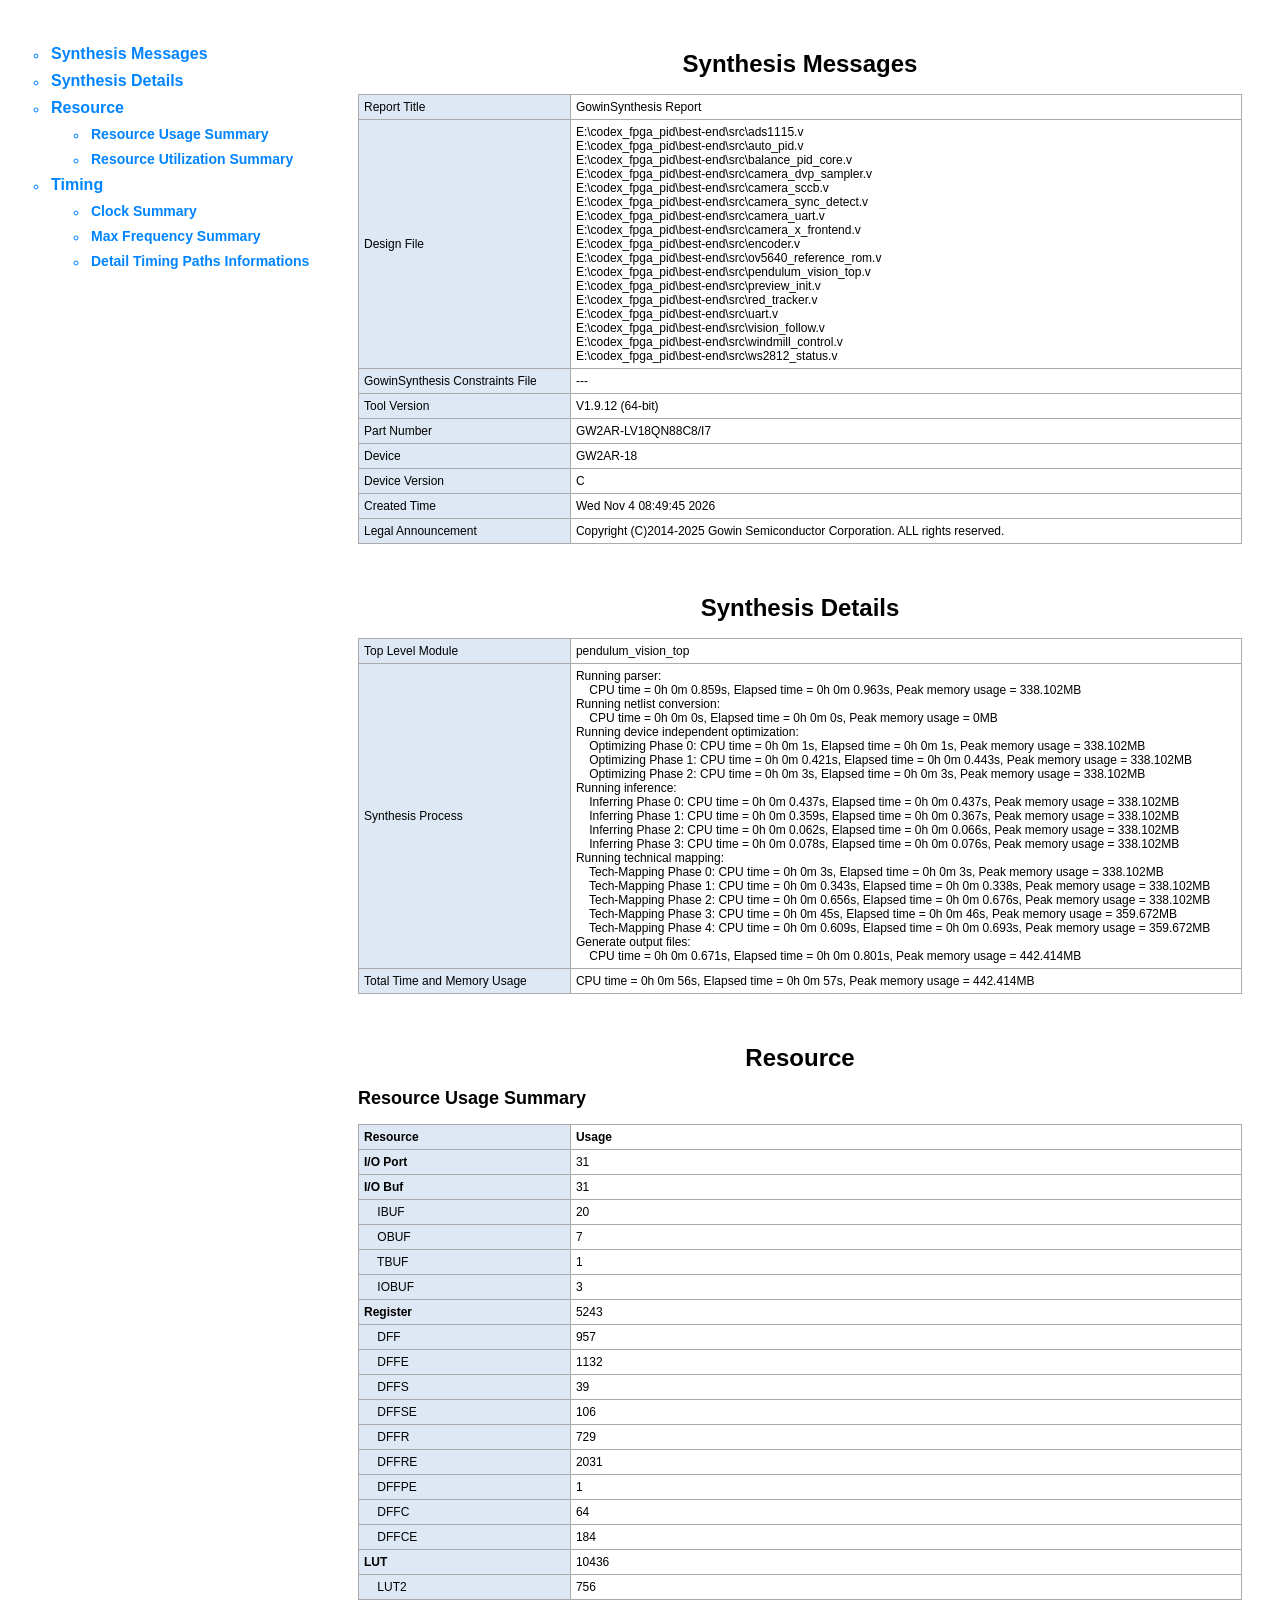
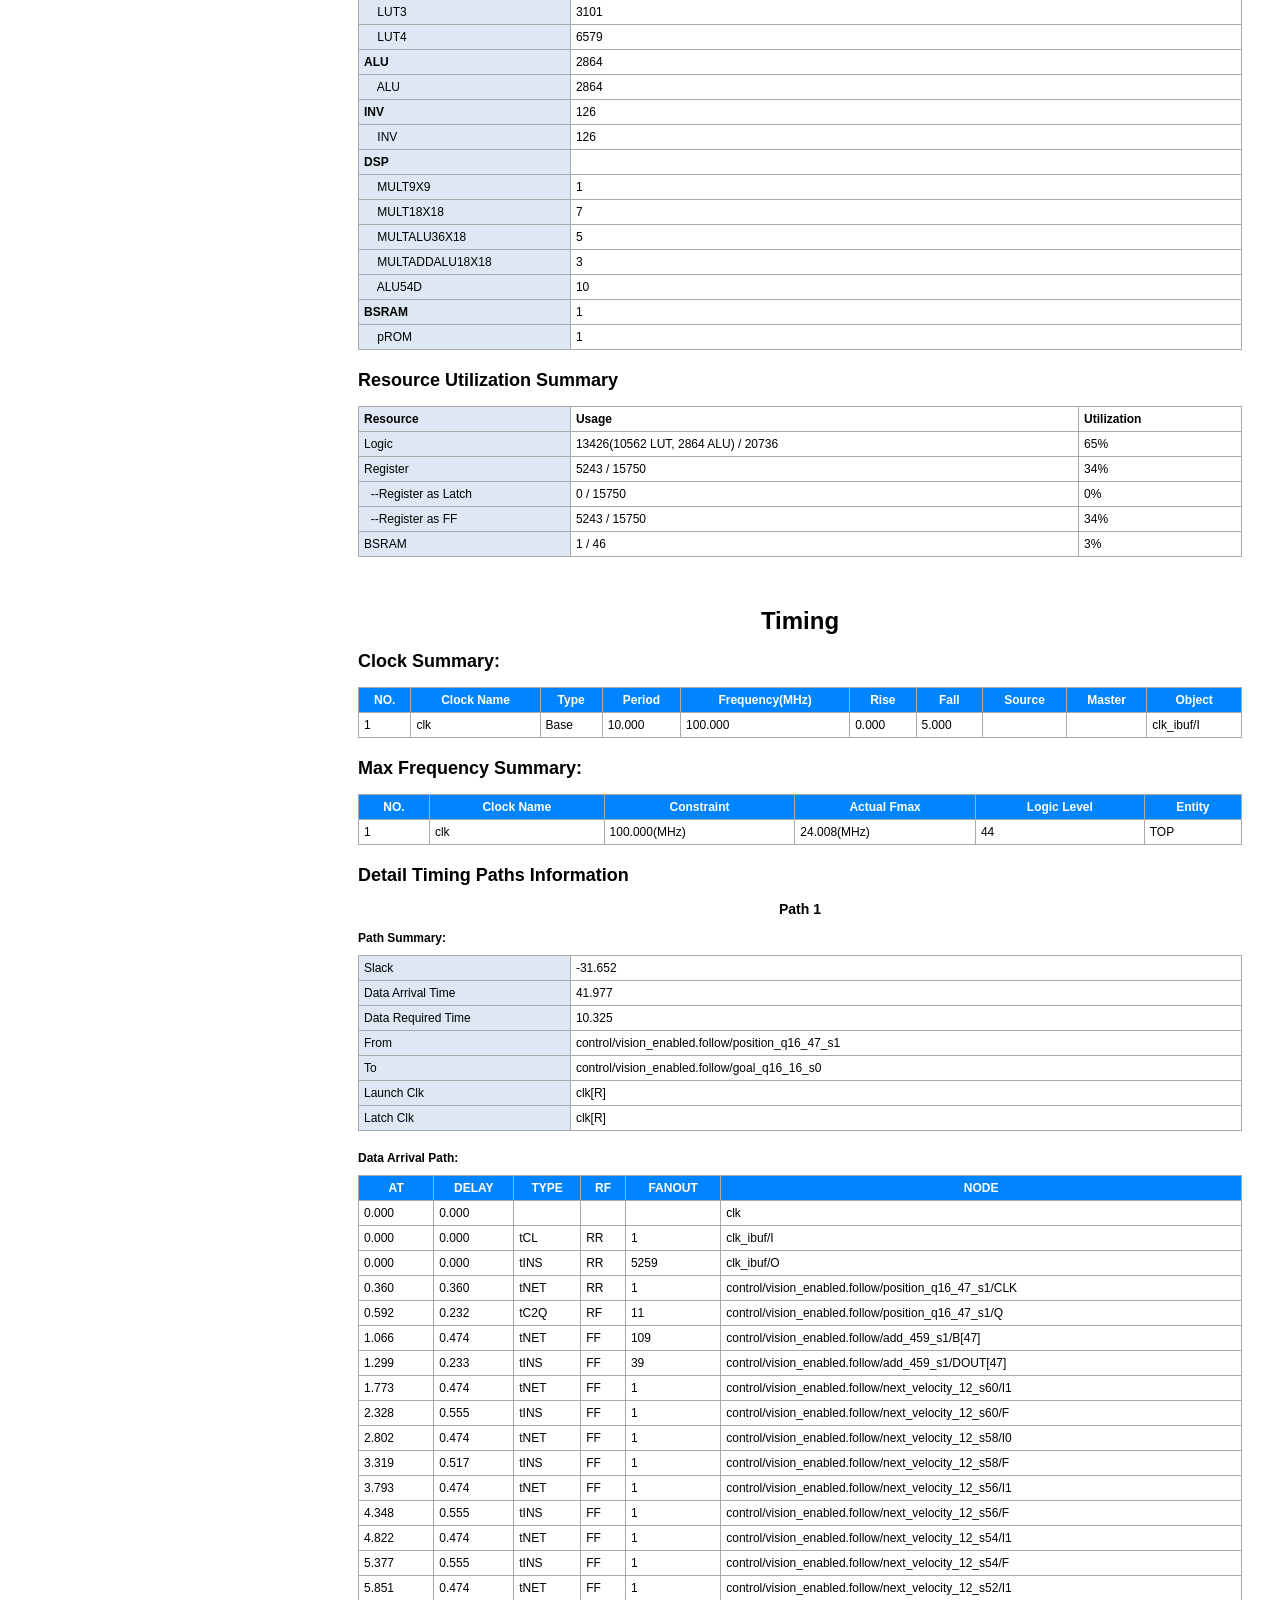
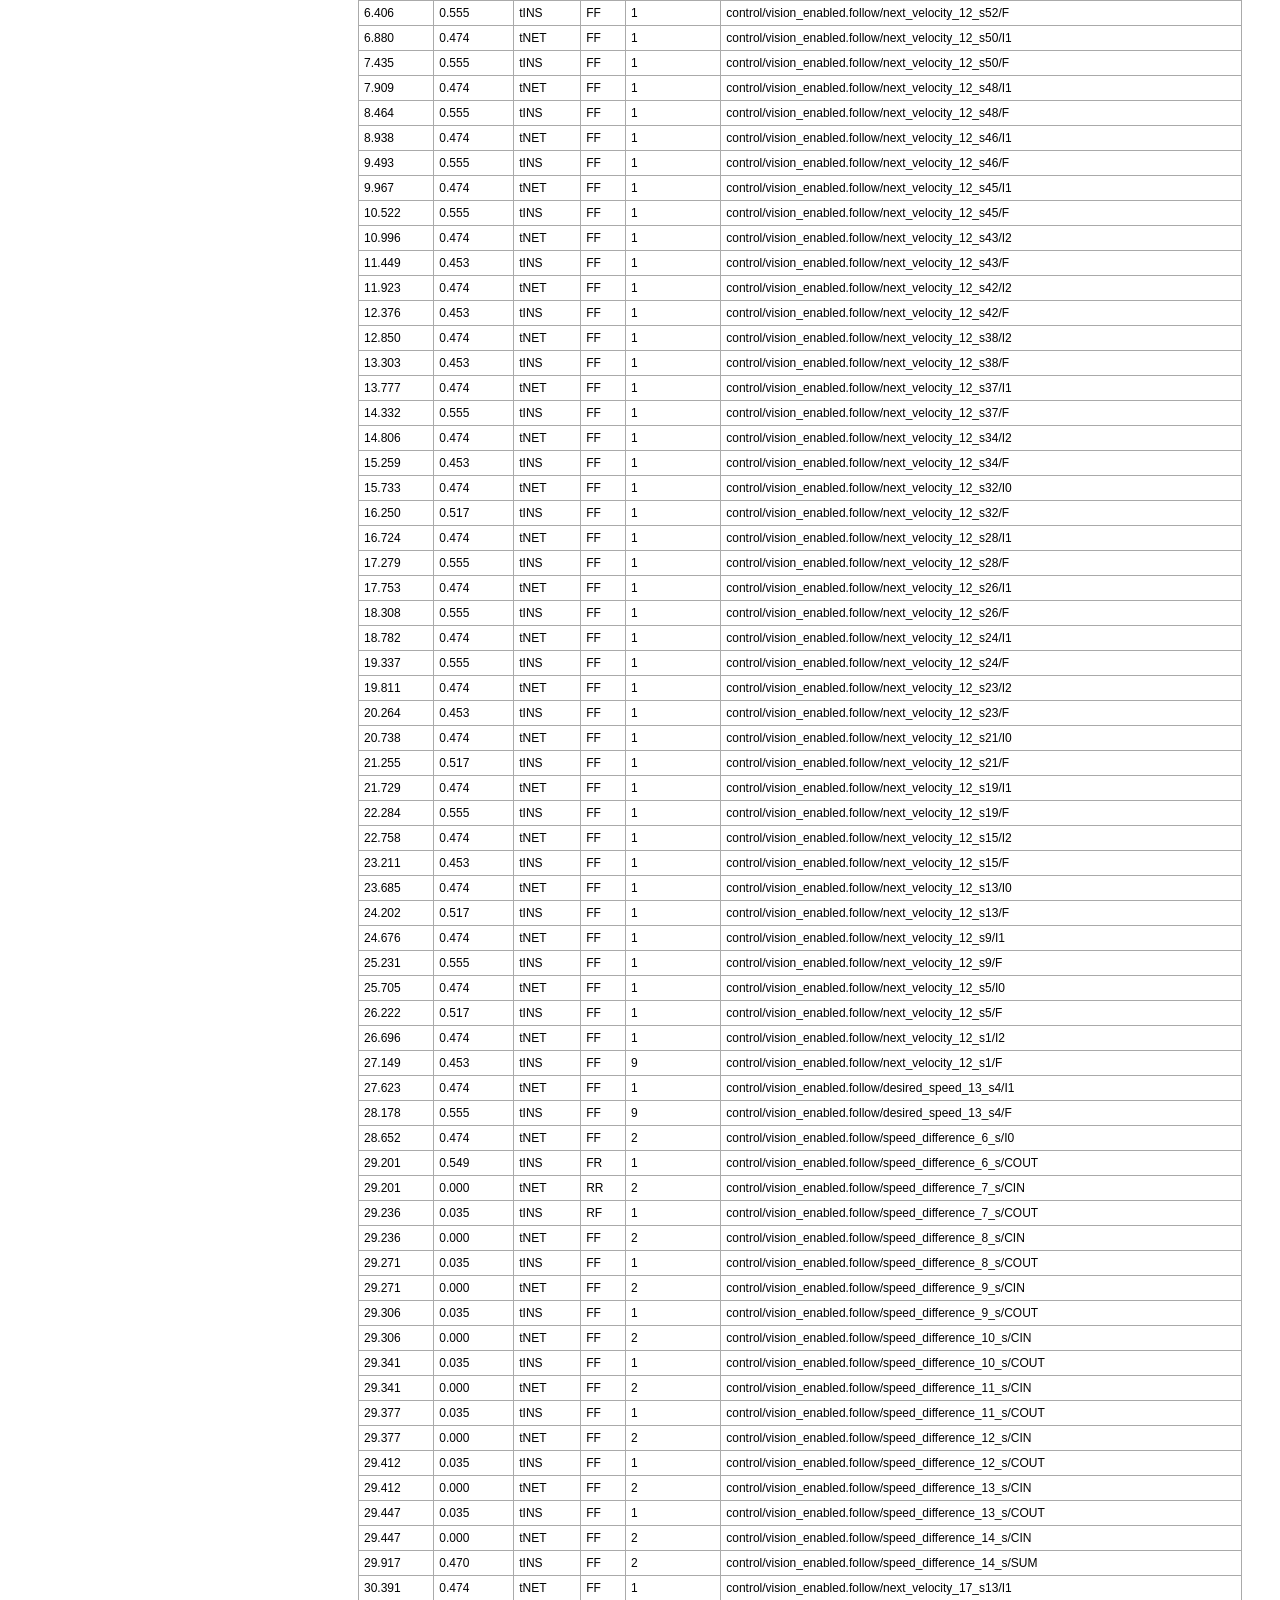
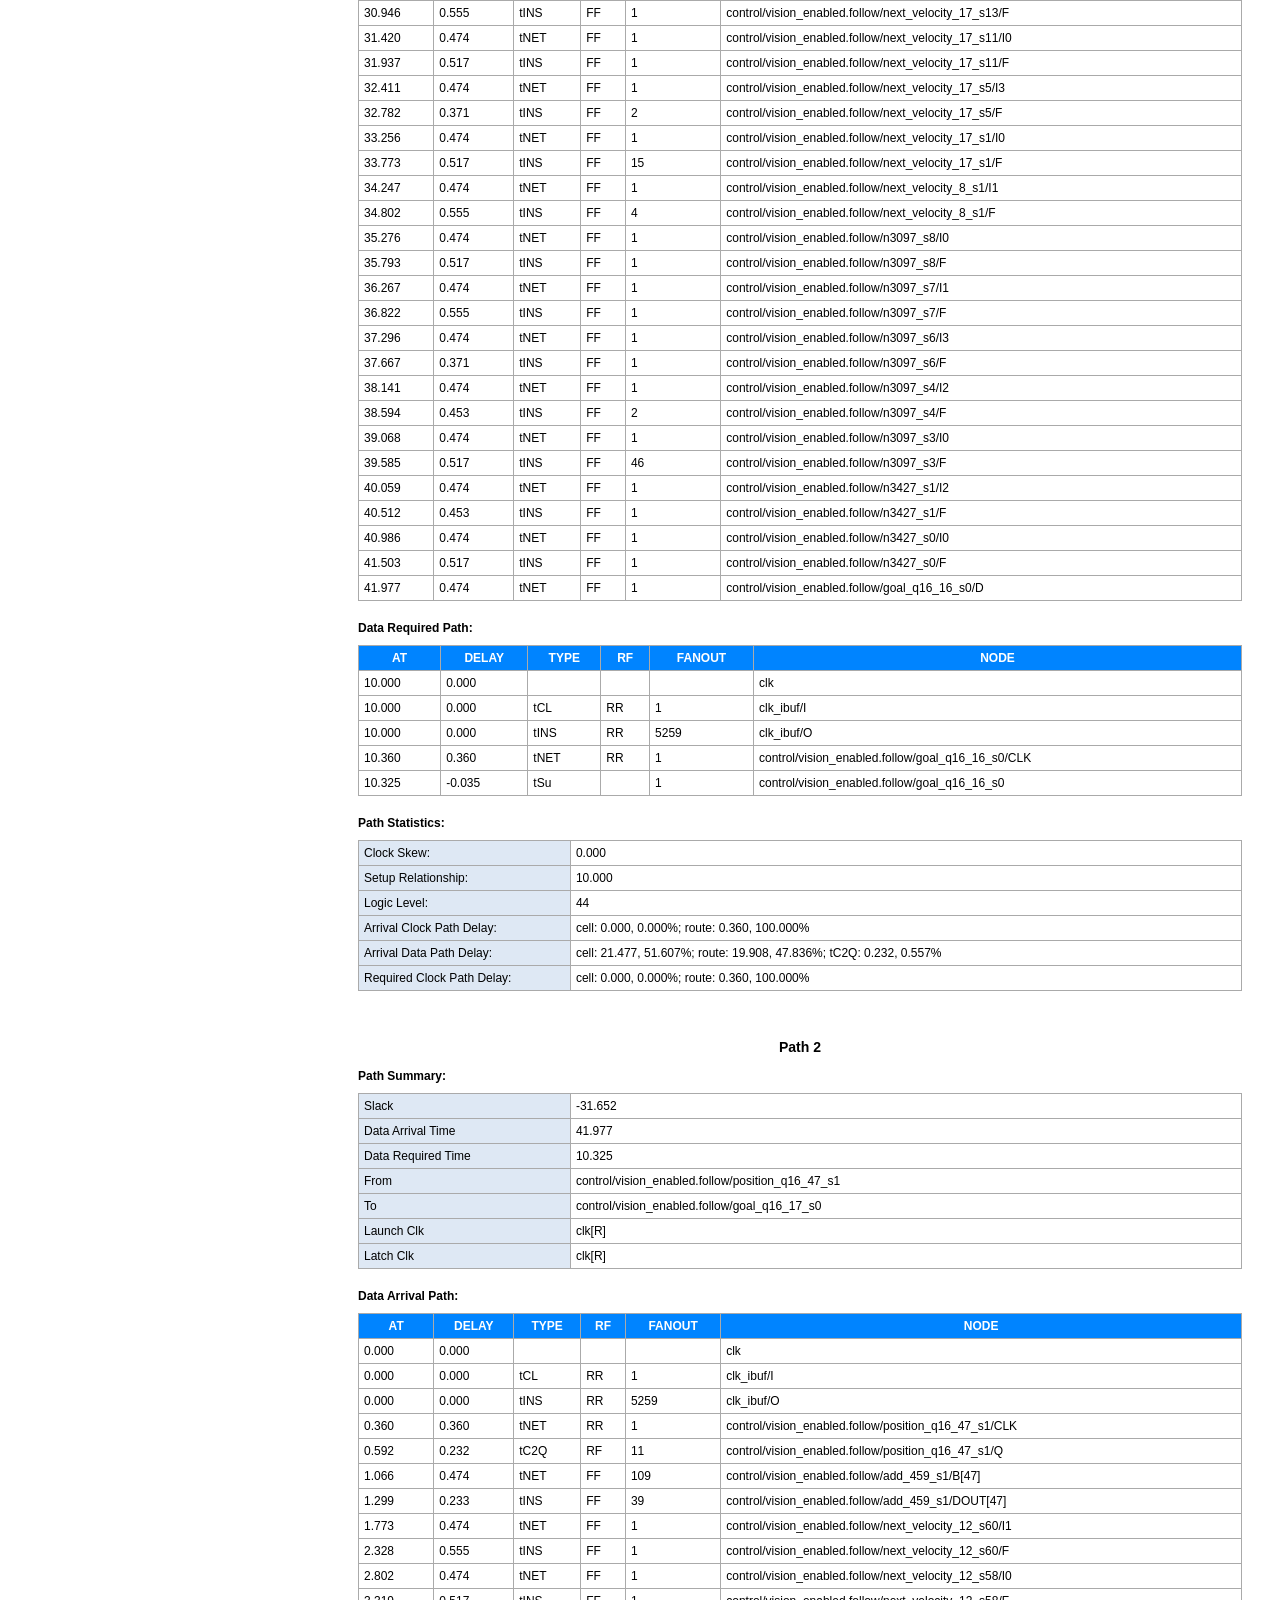
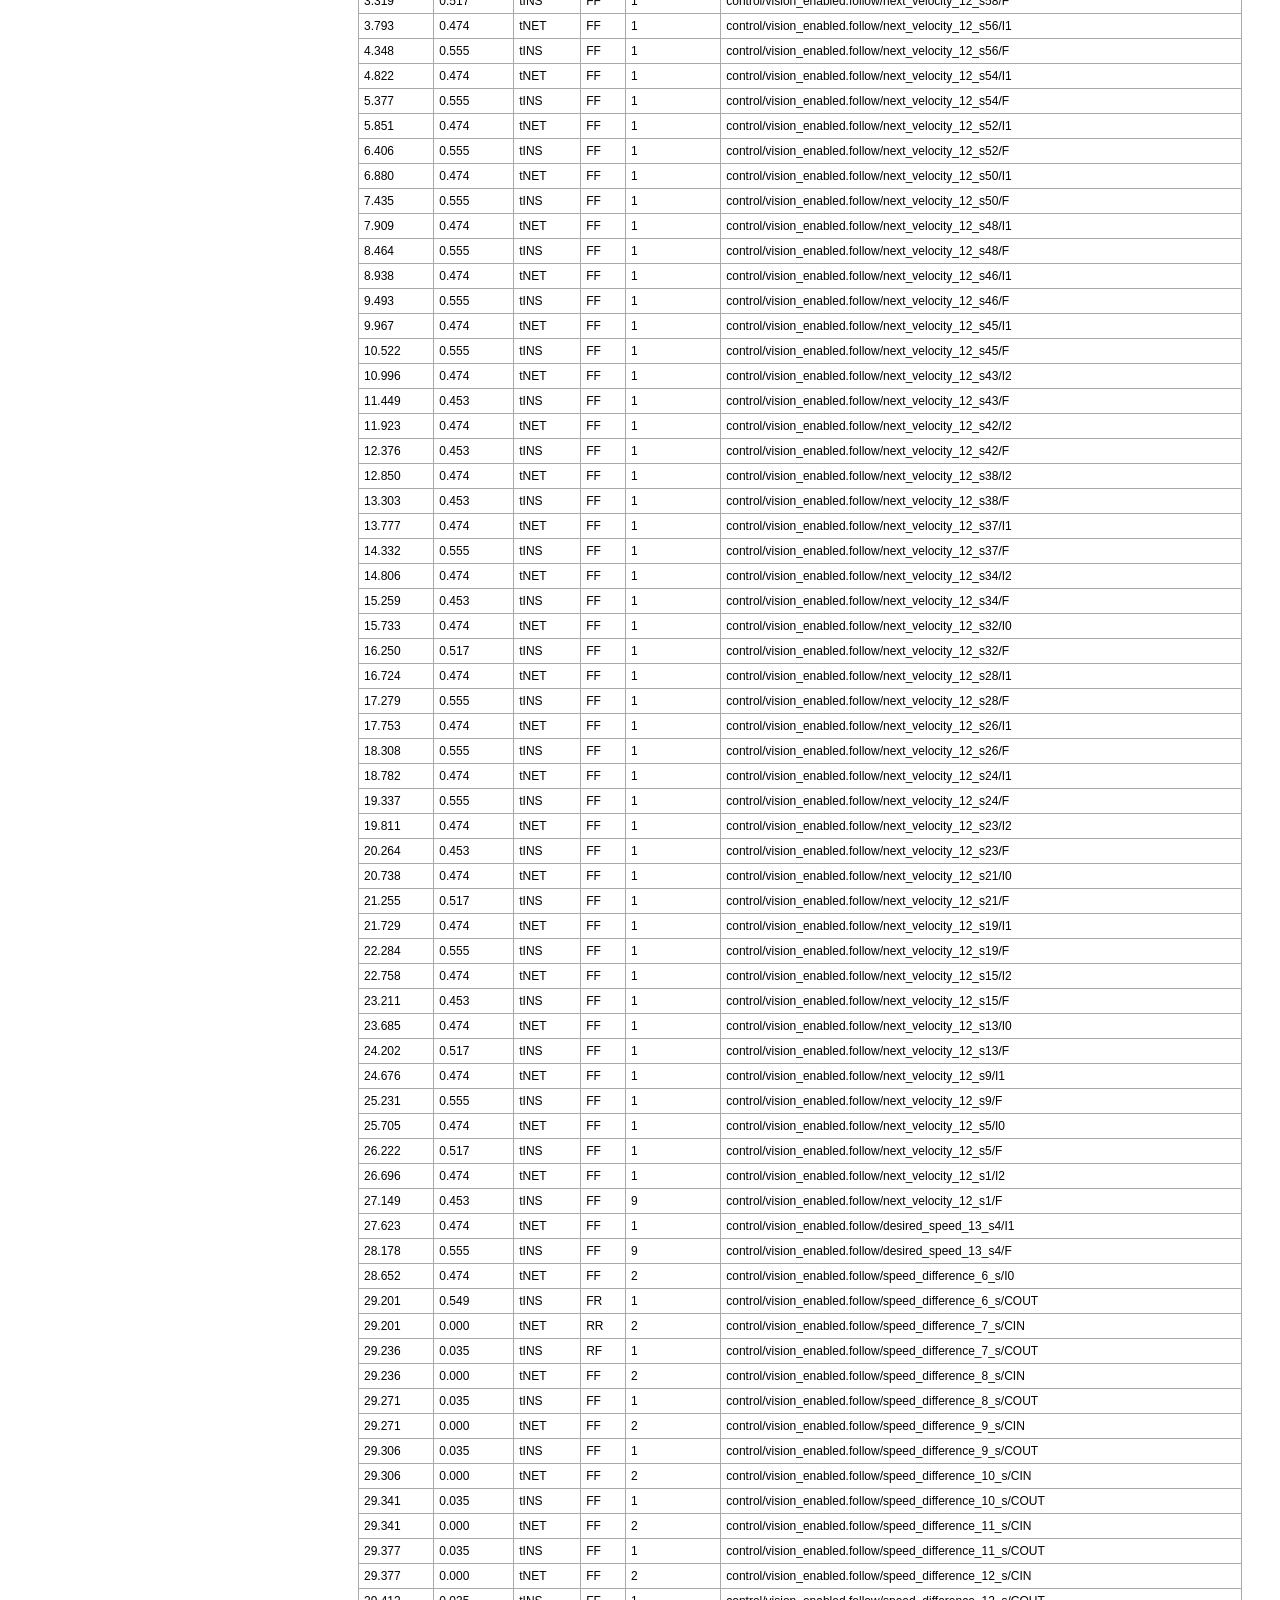
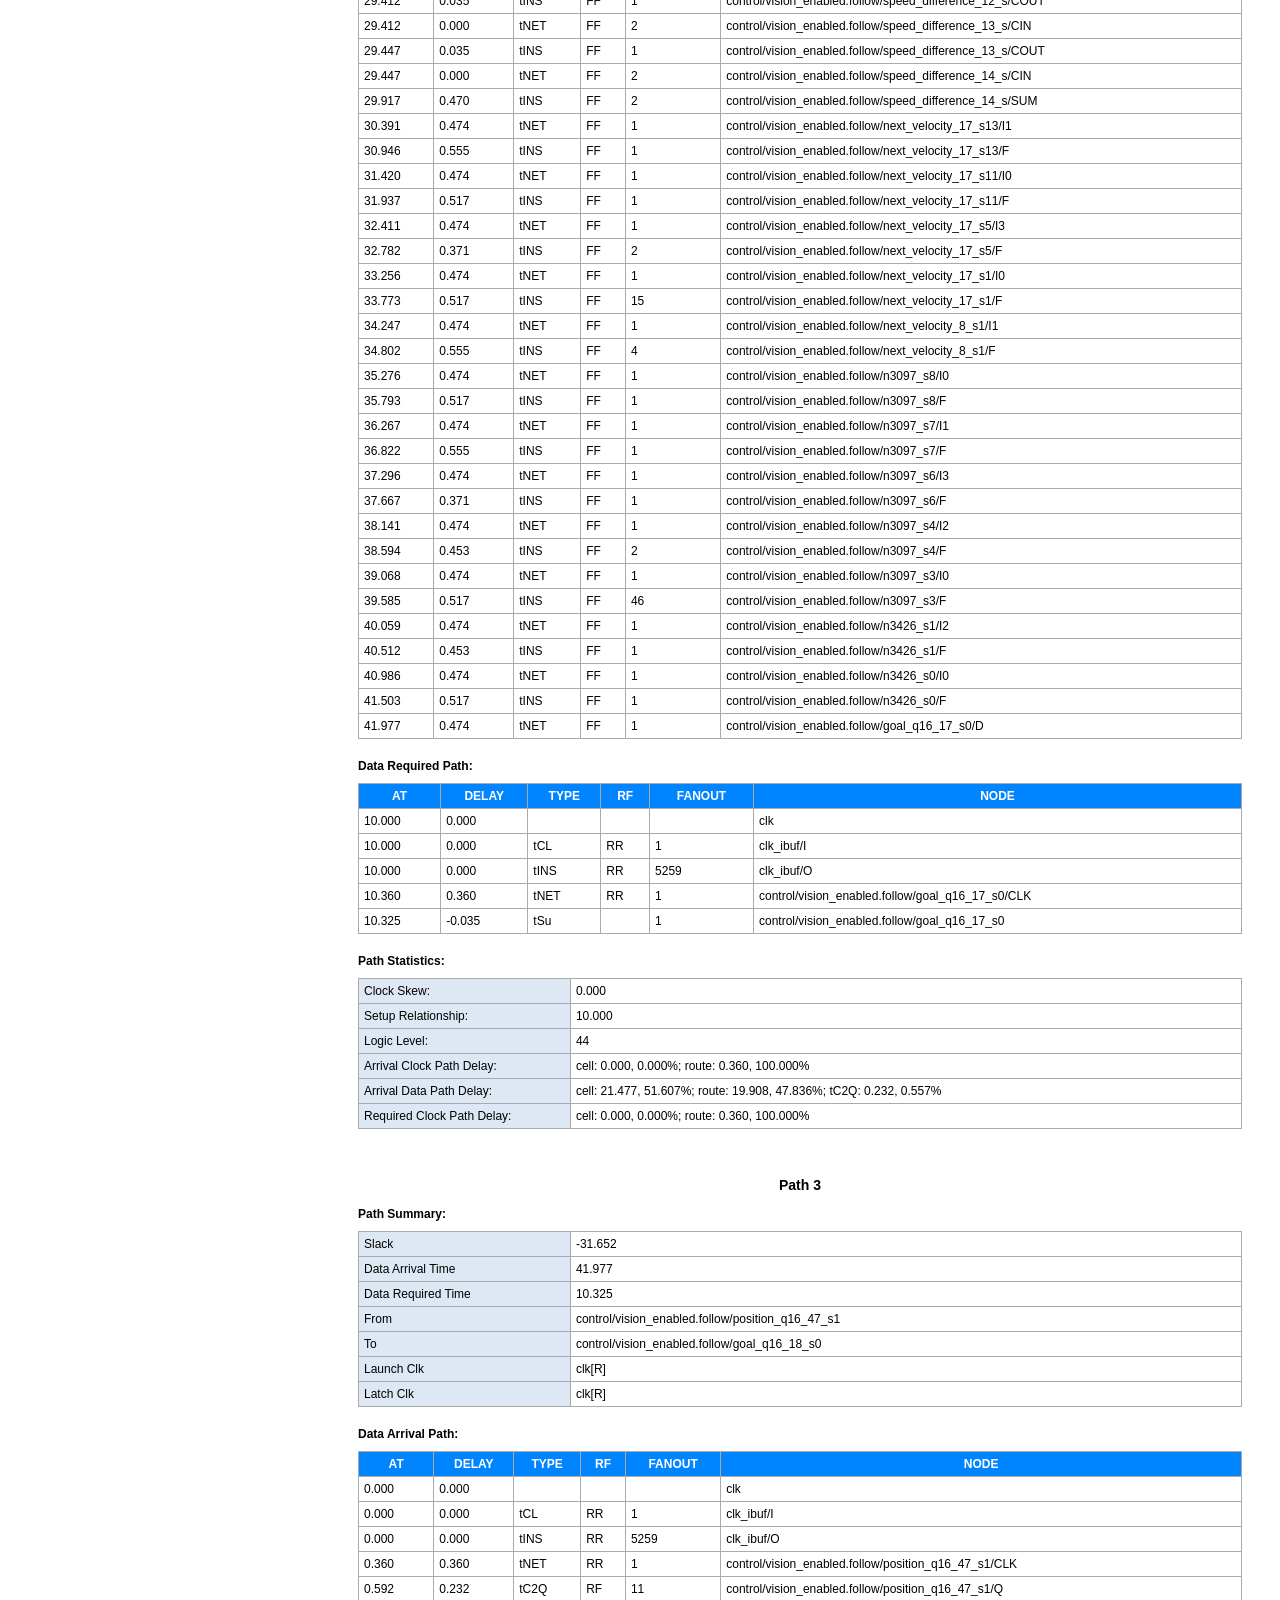
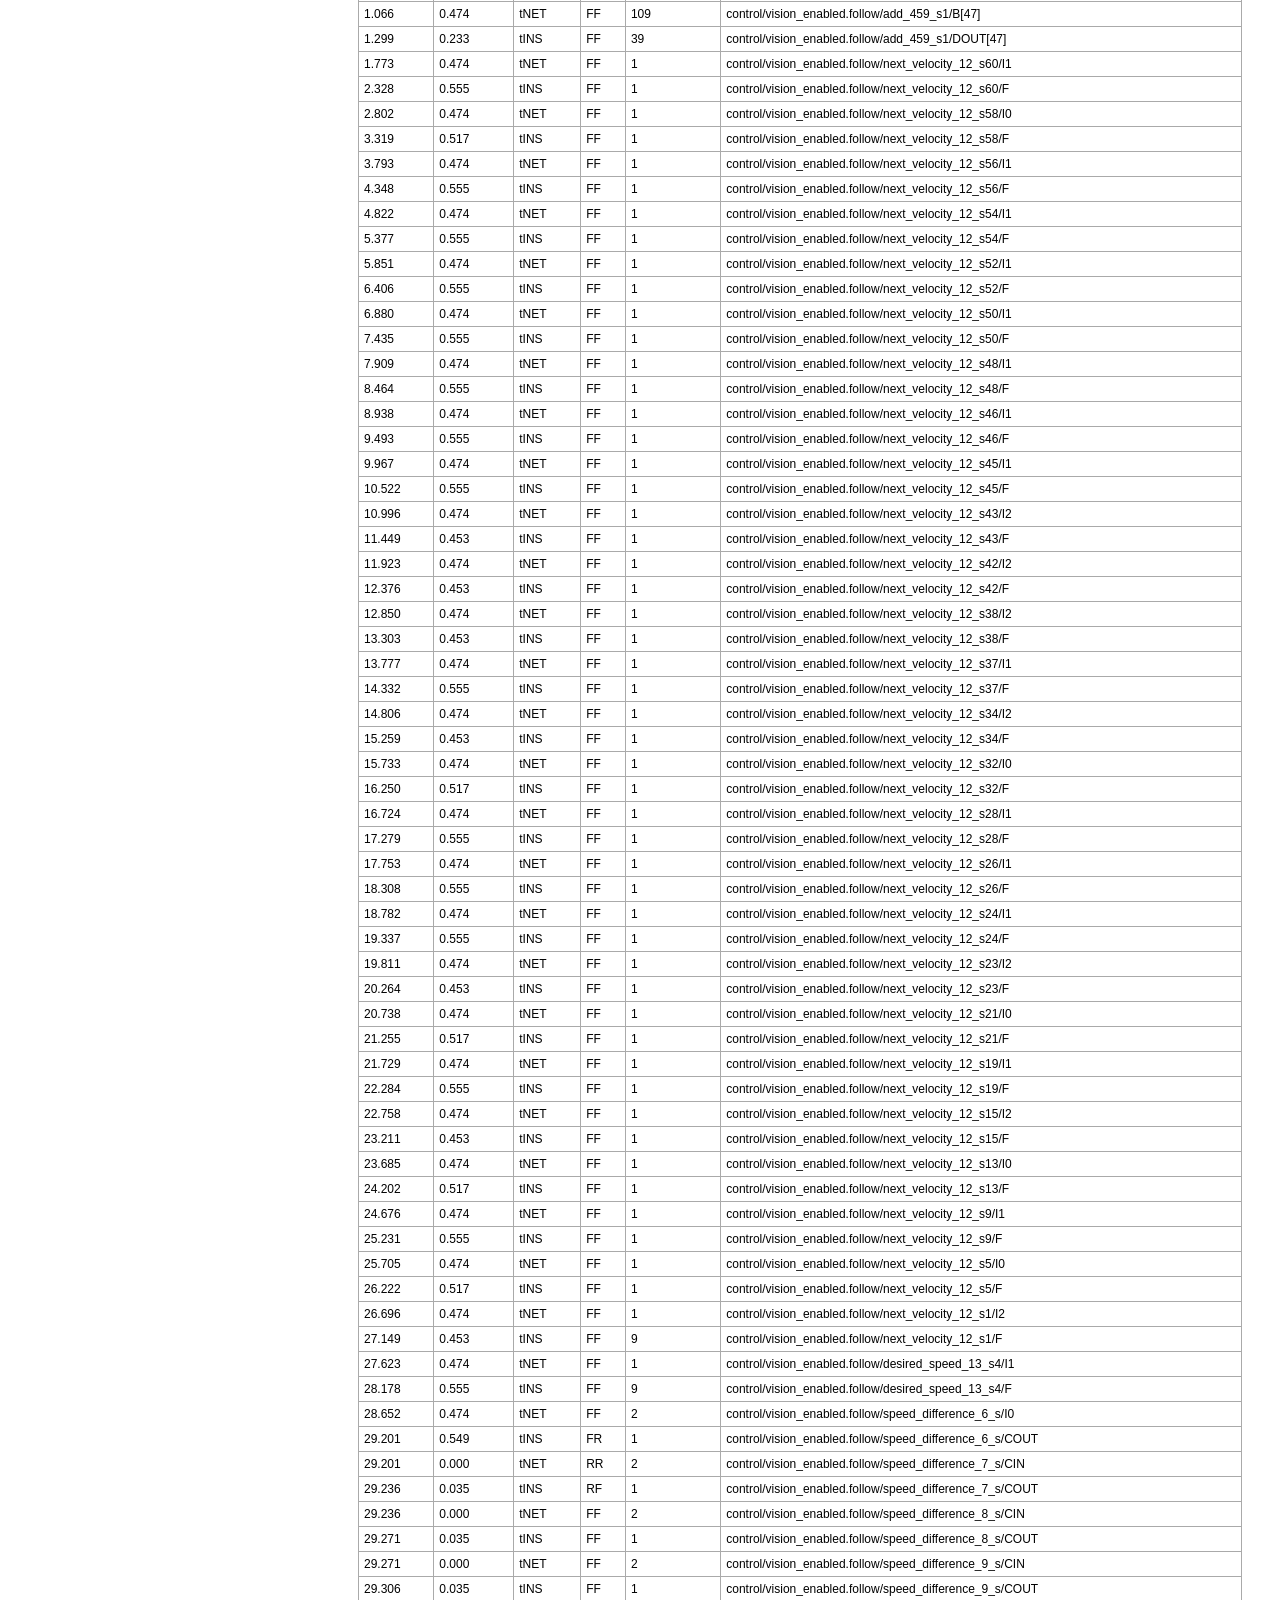
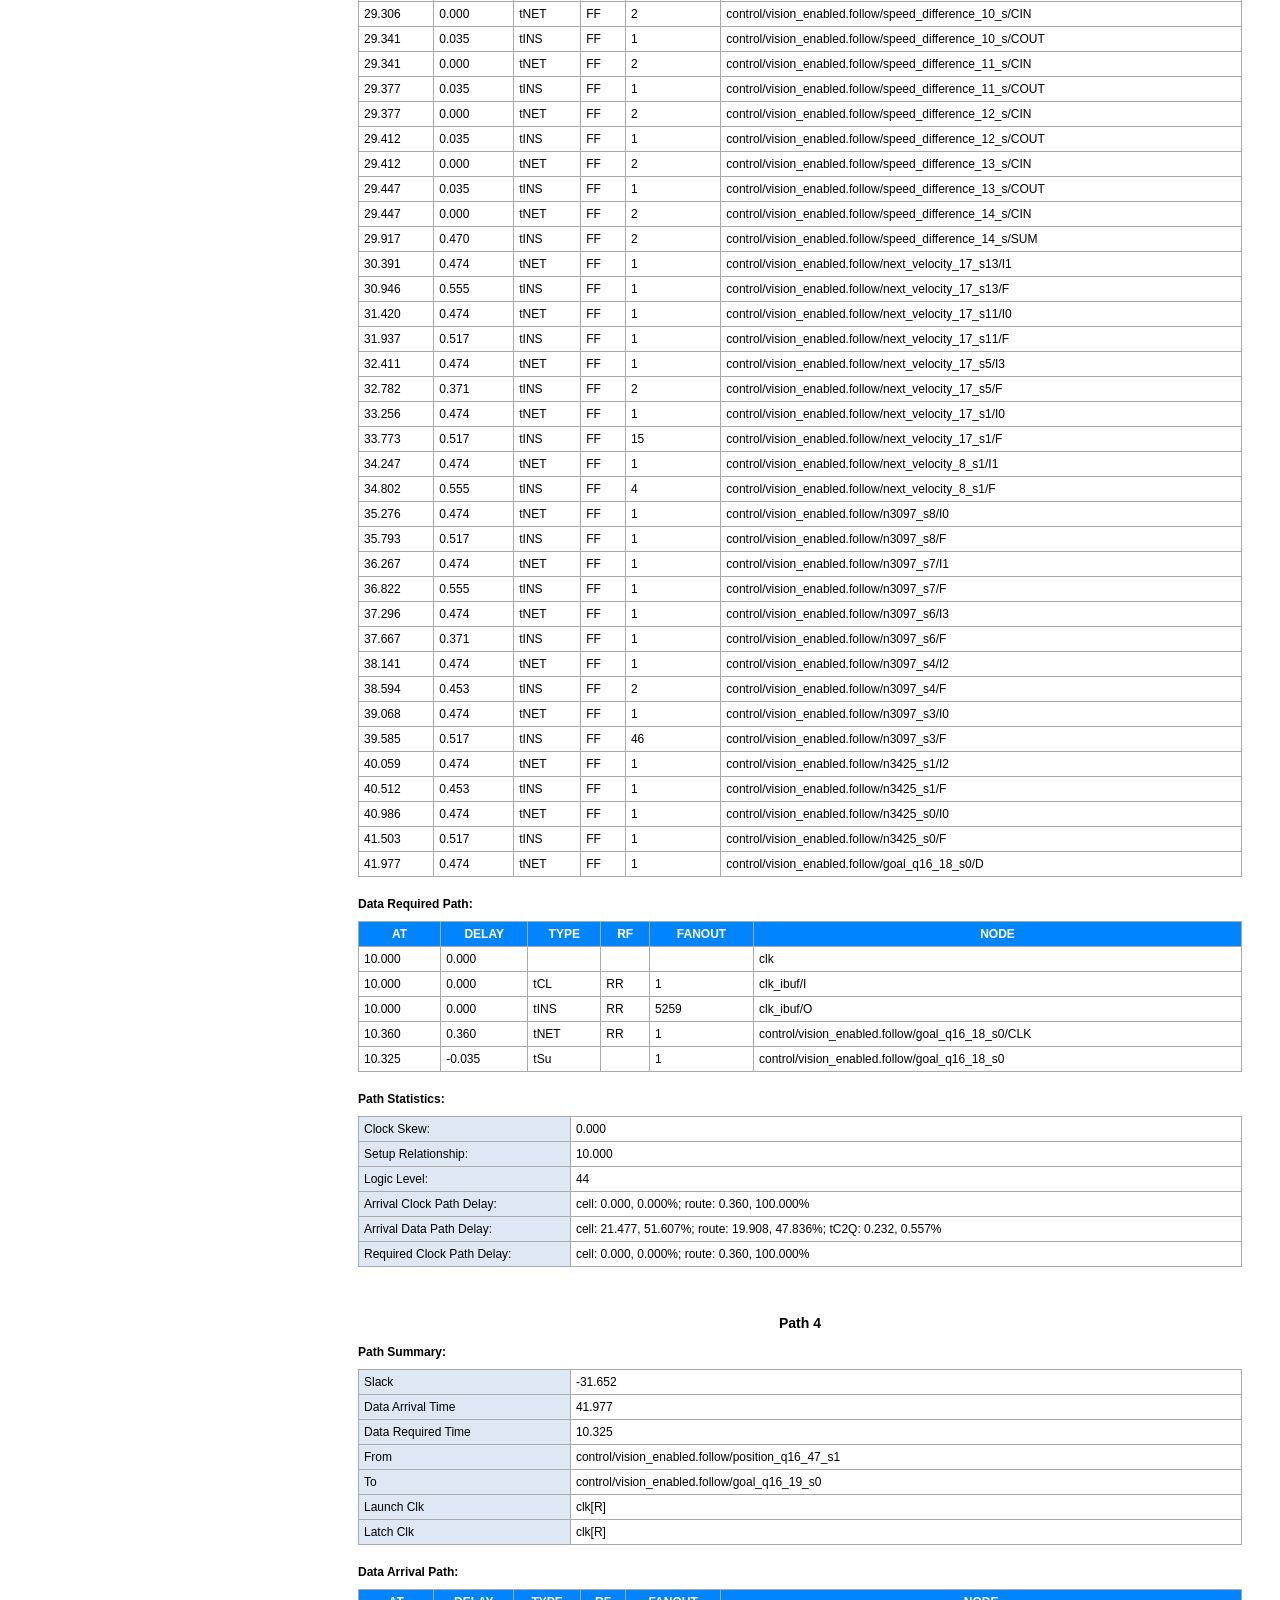
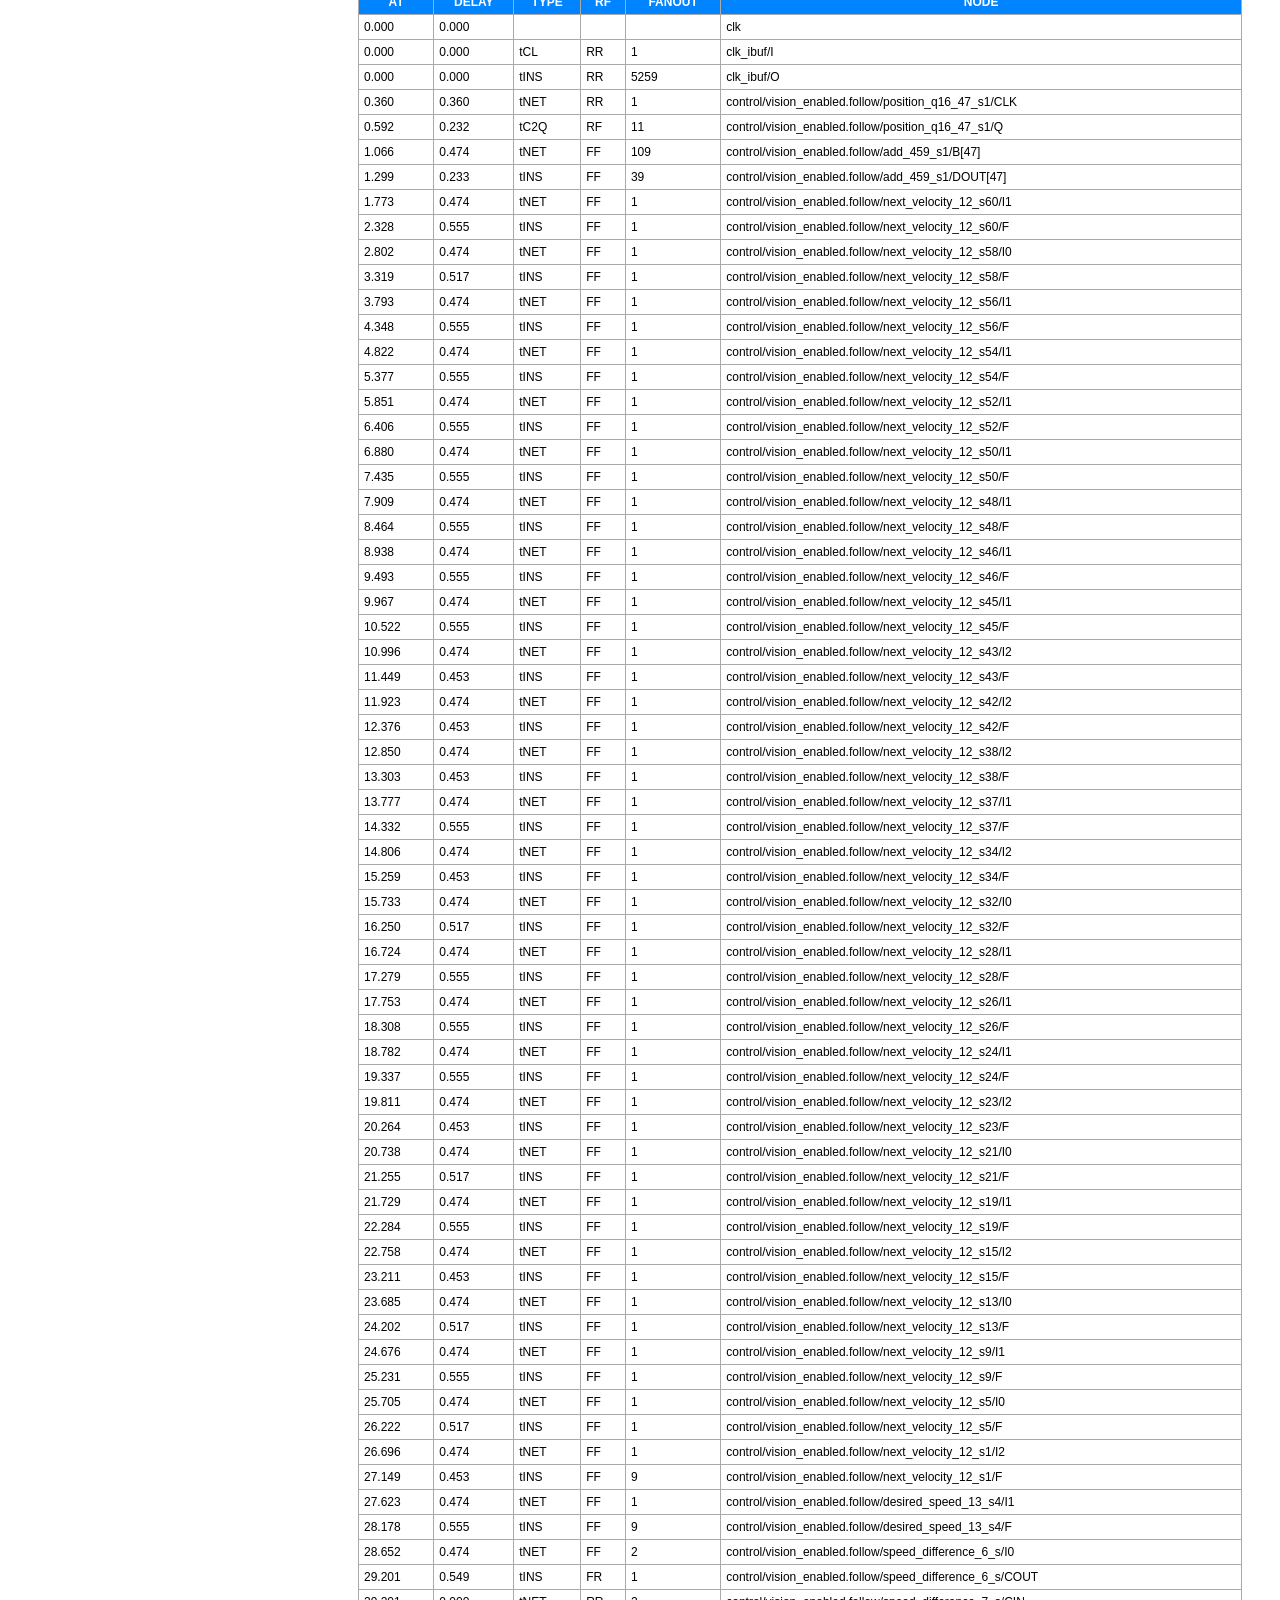
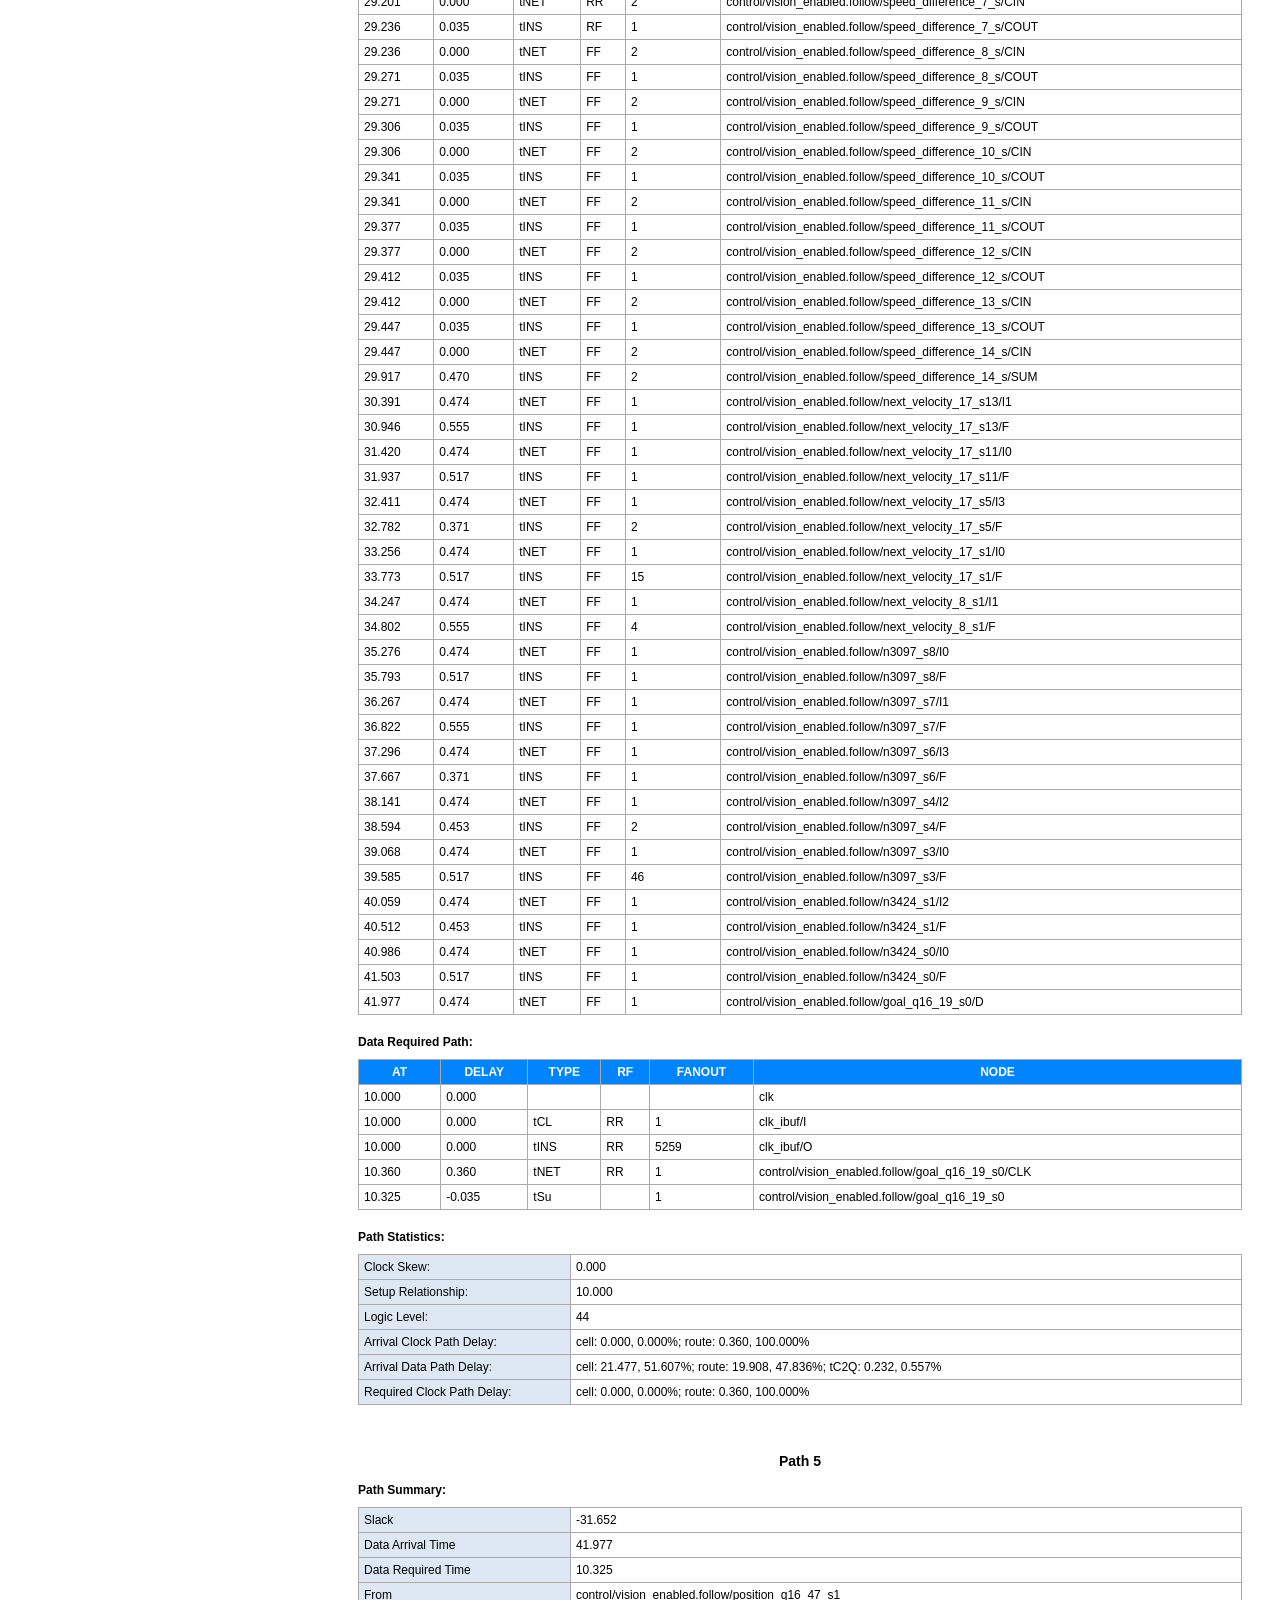
<file: impl/gwsynthesis/pendulum_vision_syn.rpt.html>
<!DOCTYPE html PUBLIC "-//W3C//DTD XHTML 1.0 Transitional//EN" "http://www.w3.org/TR/xhtml1/DTD/xhtml1-transitional.dtd">
<html>
<head>
<title>synthesis Report</title>
<style type="text/css">
body { font-family: Verdana, Arial, sans-serif; font-size: 12px; }
div#main_wrapper{ width: 100%; }
div#content { margin-left: 350px; margin-right: 30px; }
div#catalog_wrapper {position: fixed; top: 30px; width: 350px; float: left; }
div#catalog ul { list-style-type: none; }
div#catalog li { text-align: left; list-style-type:circle; color: #0084ff; margin-top: 3px; margin-bottom: 3px; }
div#catalog a { display:inline-block; text-decoration: none; color: #0084ff; font-weight: bold; padding: 3px; }
div#catalog a:visited { color: #0084ff; }
div#catalog a:hover { color: #fff; background: #0084ff; }
hr { margin-top: 30px; margin-bottom: 30px; }
h1, h3 { text-align: center; }
h1 {margin-top: 50px; }
table, th, td { border: 1px solid #aaa; }
table { border-collapse:collapse; margin-top: 10px; margin-bottom: 20px; width: 100%; }
th, td { padding: 5px 5px 5px 5px; }
th { color: #fff; font-weight: bold; background-color: #0084ff; }
table.summary_table td.label { width: 24%; min-width: 200px; background-color: #dee8f4; }
table.detail_table td.label { min-width: 100px; width: 8%;}
</style>
</head>
<body>
<div id="main_wrapper">
<div id="catalog_wrapper">
<div id="catalog">
<ul>
<li><a href="#about" style=" font-size: 16px;">Synthesis Messages</a></li>
<li><a href="#summary" style=" font-size: 16px;">Synthesis Details</a></li>
<li><a href="#resource" style=" font-size: 16px;">Resource</a>
<ul>
<li><a href="#usage" style=" font-size: 14px;">Resource Usage Summary</a></li>
<li><a href="#utilization" style=" font-size: 14px;">Resource Utilization Summary</a></li>
</ul>
</li>
<li><a href="#timing" style=" font-size: 16px;">Timing</a>
<ul>
<li><a href="#clock" style=" font-size: 14px;">Clock Summary</a></li>
<li><a href="#performance" style=" font-size: 14px;">Max Frequency Summary</a></li>
<li><a href="#detail timing" style=" font-size: 14px;">Detail Timing Paths Informations</a></li>
</ul>
</li>
</ul>
</div><!-- catalog -->
</div><!-- catalog_wrapper -->
<div id="content">
<h1><a name="about">Synthesis Messages</a></h1>
<table class="summary_table">
<tr>
<td class="label">Report Title</td>
<td>GowinSynthesis Report</td>
</tr>
<tr>
<td class="label">Design File</td>
<td>E:\codex_fpga_pid\best-end\src\ads1115.v<br>
E:\codex_fpga_pid\best-end\src\auto_pid.v<br>
E:\codex_fpga_pid\best-end\src\balance_pid_core.v<br>
E:\codex_fpga_pid\best-end\src\camera_dvp_sampler.v<br>
E:\codex_fpga_pid\best-end\src\camera_sccb.v<br>
E:\codex_fpga_pid\best-end\src\camera_sync_detect.v<br>
E:\codex_fpga_pid\best-end\src\camera_uart.v<br>
E:\codex_fpga_pid\best-end\src\camera_x_frontend.v<br>
E:\codex_fpga_pid\best-end\src\encoder.v<br>
E:\codex_fpga_pid\best-end\src\ov5640_reference_rom.v<br>
E:\codex_fpga_pid\best-end\src\pendulum_vision_top.v<br>
E:\codex_fpga_pid\best-end\src\preview_init.v<br>
E:\codex_fpga_pid\best-end\src\red_tracker.v<br>
E:\codex_fpga_pid\best-end\src\uart.v<br>
E:\codex_fpga_pid\best-end\src\vision_follow.v<br>
E:\codex_fpga_pid\best-end\src\windmill_control.v<br>
E:\codex_fpga_pid\best-end\src\ws2812_status.v<br>
</td>
</tr>
<tr>
<td class="label">GowinSynthesis Constraints File</td>
<td>---</td>
</tr>
<tr>
<td class="label">Tool Version</td>
<td>V1.9.12 (64-bit)</td>
</tr>
<tr>
<td class="label">Part Number</td>
<td>GW2AR-LV18QN88C8/I7</td>
</tr>
<tr>
<td class="label">Device</td>
<td>GW2AR-18</td>
</tr>
<tr>
<td class="label">Device Version</td>
<td>C</td>
</tr>
<tr>
<td class="label">Created Time</td>
<td>Wed Nov  4 08:49:45 2026
</td>
</tr>
<tr>
<td class="label">Legal Announcement</td>
<td>Copyright (C)2014-2025 Gowin Semiconductor Corporation. ALL rights reserved.</td>
</tr>
</table>
<h1><a name="summary">Synthesis Details</a></h1>
<table class="summary_table">
<tr>
<td class="label">Top Level Module</td>
<td>pendulum_vision_top</td>
</tr>
<tr>
<td class="label">Synthesis Process</td>
<td>Running parser:<br/>&nbsp;&nbsp;&nbsp;&nbsp;CPU time = 0h 0m 0.859s, Elapsed time = 0h 0m 0.963s, Peak memory usage = 338.102MB<br/>Running netlist conversion:<br/>&nbsp;&nbsp;&nbsp;&nbsp;CPU time = 0h 0m 0s, Elapsed time = 0h 0m 0s, Peak memory usage = 0MB<br/>Running device independent optimization:<br/>&nbsp;&nbsp;&nbsp;&nbsp;Optimizing Phase 0: CPU time = 0h 0m 1s, Elapsed time = 0h 0m 1s, Peak memory usage = 338.102MB<br/>&nbsp;&nbsp;&nbsp;&nbsp;Optimizing Phase 1: CPU time = 0h 0m 0.421s, Elapsed time = 0h 0m 0.443s, Peak memory usage = 338.102MB<br/>&nbsp;&nbsp;&nbsp;&nbsp;Optimizing Phase 2: CPU time = 0h 0m 3s, Elapsed time = 0h 0m 3s, Peak memory usage = 338.102MB<br/>Running inference:<br/>&nbsp;&nbsp;&nbsp;&nbsp;Inferring Phase 0: CPU time = 0h 0m 0.437s, Elapsed time = 0h 0m 0.437s, Peak memory usage = 338.102MB<br/>&nbsp;&nbsp;&nbsp;&nbsp;Inferring Phase 1: CPU time = 0h 0m 0.359s, Elapsed time = 0h 0m 0.367s, Peak memory usage = 338.102MB<br/>&nbsp;&nbsp;&nbsp;&nbsp;Inferring Phase 2: CPU time = 0h 0m 0.062s, Elapsed time = 0h 0m 0.066s, Peak memory usage = 338.102MB<br/>&nbsp;&nbsp;&nbsp;&nbsp;Inferring Phase 3: CPU time = 0h 0m 0.078s, Elapsed time = 0h 0m 0.076s, Peak memory usage = 338.102MB<br/>Running technical mapping:<br/>&nbsp;&nbsp;&nbsp;&nbsp;Tech-Mapping Phase 0: CPU time = 0h 0m 3s, Elapsed time = 0h 0m 3s, Peak memory usage = 338.102MB<br/>&nbsp;&nbsp;&nbsp;&nbsp;Tech-Mapping Phase 1: CPU time = 0h 0m 0.343s, Elapsed time = 0h 0m 0.338s, Peak memory usage = 338.102MB<br/>&nbsp;&nbsp;&nbsp;&nbsp;Tech-Mapping Phase 2: CPU time = 0h 0m 0.656s, Elapsed time = 0h 0m 0.676s, Peak memory usage = 338.102MB<br/>&nbsp;&nbsp;&nbsp;&nbsp;Tech-Mapping Phase 3: CPU time = 0h 0m 45s, Elapsed time = 0h 0m 46s, Peak memory usage = 359.672MB<br/>&nbsp;&nbsp;&nbsp;&nbsp;Tech-Mapping Phase 4: CPU time = 0h 0m 0.609s, Elapsed time = 0h 0m 0.693s, Peak memory usage = 359.672MB<br/>Generate output files:<br/>&nbsp;&nbsp;&nbsp;&nbsp;CPU time = 0h 0m 0.671s, Elapsed time = 0h 0m 0.801s, Peak memory usage = 442.414MB<br/></td>
</tr>
<tr>
<td class="label">Total Time and Memory Usage</td>
<td>CPU time = 0h 0m 56s, Elapsed time = 0h 0m 57s, Peak memory usage = 442.414MB</td>
</tr>
</table>
<h1><a name="resource">Resource</a></h1>
<h2><a name="usage">Resource Usage Summary</a></h2>
<table class="summary_table">
<tr>
<td class="label"><b>Resource</b></td>
<td><b>Usage</b></td>
</tr>
<tr>
<td class="label"><b>I/O Port </b></td>
<td>31</td>
</tr>
<tr>
<td class="label"><b>I/O Buf </b></td>
<td>31</td>
</tr>
<tr>
<td class="label">&nbsp&nbsp&nbsp&nbspIBUF</td>
<td>20</td>
</tr>
<tr>
<td class="label">&nbsp&nbsp&nbsp&nbspOBUF</td>
<td>7</td>
</tr>
<tr>
<td class="label">&nbsp&nbsp&nbsp&nbspTBUF</td>
<td>1</td>
</tr>
<tr>
<td class="label">&nbsp&nbsp&nbsp&nbspIOBUF</td>
<td>3</td>
</tr>
<tr>
<td class="label"><b>Register </b></td>
<td>5243</td>
</tr>
<tr>
<td class="label">&nbsp&nbsp&nbsp&nbspDFF</td>
<td>957</td>
</tr>
<tr>
<td class="label">&nbsp&nbsp&nbsp&nbspDFFE</td>
<td>1132</td>
</tr>
<tr>
<td class="label">&nbsp&nbsp&nbsp&nbspDFFS</td>
<td>39</td>
</tr>
<tr>
<td class="label">&nbsp&nbsp&nbsp&nbspDFFSE</td>
<td>106</td>
</tr>
<tr>
<td class="label">&nbsp&nbsp&nbsp&nbspDFFR</td>
<td>729</td>
</tr>
<tr>
<td class="label">&nbsp&nbsp&nbsp&nbspDFFRE</td>
<td>2031</td>
</tr>
<tr>
<td class="label">&nbsp&nbsp&nbsp&nbspDFFPE</td>
<td>1</td>
</tr>
<tr>
<td class="label">&nbsp&nbsp&nbsp&nbspDFFC</td>
<td>64</td>
</tr>
<tr>
<td class="label">&nbsp&nbsp&nbsp&nbspDFFCE</td>
<td>184</td>
</tr>
<tr>
<td class="label"><b>LUT </b></td>
<td>10436</td>
</tr>
<tr>
<td class="label">&nbsp&nbsp&nbsp&nbspLUT2</td>
<td>756</td>
</tr>
<tr>
<td class="label">&nbsp&nbsp&nbsp&nbspLUT3</td>
<td>3101</td>
</tr>
<tr>
<td class="label">&nbsp&nbsp&nbsp&nbspLUT4</td>
<td>6579</td>
</tr>
<tr>
<td class="label"><b>ALU </b></td>
<td>2864</td>
</tr>
<tr>
<td class="label">&nbsp&nbsp&nbsp&nbspALU</td>
<td>2864</td>
</tr>
<tr>
<td class="label"><b>INV </b></td>
<td>126</td>
</tr>
<tr>
<td class="label">&nbsp&nbsp&nbsp&nbspINV</td>
<td>126</td>
</tr>
<tr>
<td class="label"><b>DSP </b></td>
<td></td>
</tr>
<tr>
<td class="label">&nbsp&nbsp&nbsp&nbspMULT9X9</td>
<td>1</td>
</tr>
<tr>
<td class="label">&nbsp&nbsp&nbsp&nbspMULT18X18</td>
<td>7</td>
</tr>
<tr>
<td class="label">&nbsp&nbsp&nbsp&nbspMULTALU36X18</td>
<td>5</td>
</tr>
<tr>
<td class="label">&nbsp&nbsp&nbsp&nbspMULTADDALU18X18</td>
<td>3</td>
</tr>
<tr>
<td class="label">&nbsp&nbsp&nbsp&nbspALU54D</td>
<td>10</td>
</tr>
<tr>
<td class="label"><b>BSRAM </b></td>
<td>1</td>
</tr>
<tr>
<td class="label">&nbsp&nbsp&nbsp&nbsppROM</td>
<td>1</td>
</tr>
</table>
<h2><a name="utilization">Resource Utilization Summary</a></h2>
<table class="summary_table">
<tr>
<td class="label"><b>Resource</b></td>
<td><b>Usage</b></td>
<td><b>Utilization</b></td>
</tr>
<tr>
<td class="label">Logic</td>
<td>13426(10562 LUT, 2864 ALU) / 20736</td>
<td>65%</td>
</tr>
<tr>
<td class="label">Register</td>
<td>5243 / 15750</td>
<td>34%</td>
</tr>
<tr>
<td class="label">&nbsp&nbsp--Register as Latch</td>
<td>0 / 15750</td>
<td>0%</td>
</tr>
<tr>
<td class="label">&nbsp&nbsp--Register as FF</td>
<td>5243 / 15750</td>
<td>34%</td>
</tr>
<tr>
<td class="label">BSRAM</td>
<td>1 / 46</td>
<td>3%</td>
</tr>
</table>
<h1><a name="timing">Timing</a></h1>
<h2><a name="clock">Clock Summary:</a></h2>
<table class="summary_table">
<tr>
<th>NO.</th>
<th>Clock Name</th>
<th>Type</th>
<th>Period</th>
<th>Frequency(MHz)</th>
<th>Rise</th>
<th>Fall</th>
<th>Source</th>
<th>Master</th>
<th>Object</th>
</tr>
<tr>
<td>1</td>
<td>clk</td>
<td>Base</td>
<td>10.000</td>
<td>100.000</td>
<td>0.000</td>
<td>5.000</td>
<td> </td>
<td> </td>
<td>clk_ibuf/I </td>
</tr>
</table>
<h2><a name="performance">Max Frequency Summary:</a></h2>
<table class="summary_table">
<tr>
<th>NO.</th>
<th>Clock Name</th>
<th>Constraint</th>
<th>Actual Fmax</th>
<th>Logic Level</th>
<th>Entity</th>
</tr>
<tr>
<td>1</td>
<td>clk</td>
<td>100.000(MHz)</td>
<td>24.008(MHz)</td>
<td>44</td>
<td>TOP</td>
</tr>
</table>
<h2><a name="detail timing">Detail Timing Paths Information</a></h2>
<h3>Path&nbsp1</h3>
<b>Path Summary:</b></br>
<table class="summary_table">
<tr>
<td class="label">Slack</td>
<td>-31.652</td>
</tr>
<tr>
<td class="label">Data Arrival Time</td>
<td>41.977</td>
</tr>
<tr>
<td class="label">Data Required Time</td>
<td>10.325</td>
</tr>
<tr>
<td class="label">From</td>
<td>control/vision_enabled.follow/position_q16_47_s1</td>
</tr>
<tr>
<td class="label">To</td>
<td>control/vision_enabled.follow/goal_q16_16_s0</td>
</tr>
<tr>
<td class="label">Launch Clk</td>
<td>clk[R]</td>
</tr>
<tr>
<td class="label">Latch Clk</td>
<td>clk[R]</td>
</tr>
</table>
<b>Data Arrival Path:</b>
<table class="summary_table">
<tr>
<th>AT</th>
<th>DELAY</th>
<th>TYPE</th>
<th>RF</th>
<th>FANOUT</th>
<th>NODE</th>
</tr>
<tr>
<td>0.000</td>
<td>0.000</td>
<td> </td>
<td> </td>
<td> </td>
<td>clk</td>
</tr>
<tr>
<td>0.000</td>
<td>0.000</td>
<td>tCL</td>
<td>RR</td>
<td>1</td>
<td>clk_ibuf/I</td>
</tr>
<tr>
<td>0.000</td>
<td>0.000</td>
<td>tINS</td>
<td>RR</td>
<td>5259</td>
<td>clk_ibuf/O</td>
</tr>
<tr>
<td>0.360</td>
<td>0.360</td>
<td>tNET</td>
<td>RR</td>
<td>1</td>
<td>control/vision_enabled.follow/position_q16_47_s1/CLK</td>
</tr>
<tr>
<td>0.592</td>
<td>0.232</td>
<td>tC2Q</td>
<td>RF</td>
<td>11</td>
<td>control/vision_enabled.follow/position_q16_47_s1/Q</td>
</tr>
<tr>
<td>1.066</td>
<td>0.474</td>
<td>tNET</td>
<td>FF</td>
<td>109</td>
<td>control/vision_enabled.follow/add_459_s1/B[47]</td>
</tr>
<tr>
<td>1.299</td>
<td>0.233</td>
<td>tINS</td>
<td>FF</td>
<td>39</td>
<td>control/vision_enabled.follow/add_459_s1/DOUT[47]</td>
</tr>
<tr>
<td>1.773</td>
<td>0.474</td>
<td>tNET</td>
<td>FF</td>
<td>1</td>
<td>control/vision_enabled.follow/next_velocity_12_s60/I1</td>
</tr>
<tr>
<td>2.328</td>
<td>0.555</td>
<td>tINS</td>
<td>FF</td>
<td>1</td>
<td>control/vision_enabled.follow/next_velocity_12_s60/F</td>
</tr>
<tr>
<td>2.802</td>
<td>0.474</td>
<td>tNET</td>
<td>FF</td>
<td>1</td>
<td>control/vision_enabled.follow/next_velocity_12_s58/I0</td>
</tr>
<tr>
<td>3.319</td>
<td>0.517</td>
<td>tINS</td>
<td>FF</td>
<td>1</td>
<td>control/vision_enabled.follow/next_velocity_12_s58/F</td>
</tr>
<tr>
<td>3.793</td>
<td>0.474</td>
<td>tNET</td>
<td>FF</td>
<td>1</td>
<td>control/vision_enabled.follow/next_velocity_12_s56/I1</td>
</tr>
<tr>
<td>4.348</td>
<td>0.555</td>
<td>tINS</td>
<td>FF</td>
<td>1</td>
<td>control/vision_enabled.follow/next_velocity_12_s56/F</td>
</tr>
<tr>
<td>4.822</td>
<td>0.474</td>
<td>tNET</td>
<td>FF</td>
<td>1</td>
<td>control/vision_enabled.follow/next_velocity_12_s54/I1</td>
</tr>
<tr>
<td>5.377</td>
<td>0.555</td>
<td>tINS</td>
<td>FF</td>
<td>1</td>
<td>control/vision_enabled.follow/next_velocity_12_s54/F</td>
</tr>
<tr>
<td>5.851</td>
<td>0.474</td>
<td>tNET</td>
<td>FF</td>
<td>1</td>
<td>control/vision_enabled.follow/next_velocity_12_s52/I1</td>
</tr>
<tr>
<td>6.406</td>
<td>0.555</td>
<td>tINS</td>
<td>FF</td>
<td>1</td>
<td>control/vision_enabled.follow/next_velocity_12_s52/F</td>
</tr>
<tr>
<td>6.880</td>
<td>0.474</td>
<td>tNET</td>
<td>FF</td>
<td>1</td>
<td>control/vision_enabled.follow/next_velocity_12_s50/I1</td>
</tr>
<tr>
<td>7.435</td>
<td>0.555</td>
<td>tINS</td>
<td>FF</td>
<td>1</td>
<td>control/vision_enabled.follow/next_velocity_12_s50/F</td>
</tr>
<tr>
<td>7.909</td>
<td>0.474</td>
<td>tNET</td>
<td>FF</td>
<td>1</td>
<td>control/vision_enabled.follow/next_velocity_12_s48/I1</td>
</tr>
<tr>
<td>8.464</td>
<td>0.555</td>
<td>tINS</td>
<td>FF</td>
<td>1</td>
<td>control/vision_enabled.follow/next_velocity_12_s48/F</td>
</tr>
<tr>
<td>8.938</td>
<td>0.474</td>
<td>tNET</td>
<td>FF</td>
<td>1</td>
<td>control/vision_enabled.follow/next_velocity_12_s46/I1</td>
</tr>
<tr>
<td>9.493</td>
<td>0.555</td>
<td>tINS</td>
<td>FF</td>
<td>1</td>
<td>control/vision_enabled.follow/next_velocity_12_s46/F</td>
</tr>
<tr>
<td>9.967</td>
<td>0.474</td>
<td>tNET</td>
<td>FF</td>
<td>1</td>
<td>control/vision_enabled.follow/next_velocity_12_s45/I1</td>
</tr>
<tr>
<td>10.522</td>
<td>0.555</td>
<td>tINS</td>
<td>FF</td>
<td>1</td>
<td>control/vision_enabled.follow/next_velocity_12_s45/F</td>
</tr>
<tr>
<td>10.996</td>
<td>0.474</td>
<td>tNET</td>
<td>FF</td>
<td>1</td>
<td>control/vision_enabled.follow/next_velocity_12_s43/I2</td>
</tr>
<tr>
<td>11.449</td>
<td>0.453</td>
<td>tINS</td>
<td>FF</td>
<td>1</td>
<td>control/vision_enabled.follow/next_velocity_12_s43/F</td>
</tr>
<tr>
<td>11.923</td>
<td>0.474</td>
<td>tNET</td>
<td>FF</td>
<td>1</td>
<td>control/vision_enabled.follow/next_velocity_12_s42/I2</td>
</tr>
<tr>
<td>12.376</td>
<td>0.453</td>
<td>tINS</td>
<td>FF</td>
<td>1</td>
<td>control/vision_enabled.follow/next_velocity_12_s42/F</td>
</tr>
<tr>
<td>12.850</td>
<td>0.474</td>
<td>tNET</td>
<td>FF</td>
<td>1</td>
<td>control/vision_enabled.follow/next_velocity_12_s38/I2</td>
</tr>
<tr>
<td>13.303</td>
<td>0.453</td>
<td>tINS</td>
<td>FF</td>
<td>1</td>
<td>control/vision_enabled.follow/next_velocity_12_s38/F</td>
</tr>
<tr>
<td>13.777</td>
<td>0.474</td>
<td>tNET</td>
<td>FF</td>
<td>1</td>
<td>control/vision_enabled.follow/next_velocity_12_s37/I1</td>
</tr>
<tr>
<td>14.332</td>
<td>0.555</td>
<td>tINS</td>
<td>FF</td>
<td>1</td>
<td>control/vision_enabled.follow/next_velocity_12_s37/F</td>
</tr>
<tr>
<td>14.806</td>
<td>0.474</td>
<td>tNET</td>
<td>FF</td>
<td>1</td>
<td>control/vision_enabled.follow/next_velocity_12_s34/I2</td>
</tr>
<tr>
<td>15.259</td>
<td>0.453</td>
<td>tINS</td>
<td>FF</td>
<td>1</td>
<td>control/vision_enabled.follow/next_velocity_12_s34/F</td>
</tr>
<tr>
<td>15.733</td>
<td>0.474</td>
<td>tNET</td>
<td>FF</td>
<td>1</td>
<td>control/vision_enabled.follow/next_velocity_12_s32/I0</td>
</tr>
<tr>
<td>16.250</td>
<td>0.517</td>
<td>tINS</td>
<td>FF</td>
<td>1</td>
<td>control/vision_enabled.follow/next_velocity_12_s32/F</td>
</tr>
<tr>
<td>16.724</td>
<td>0.474</td>
<td>tNET</td>
<td>FF</td>
<td>1</td>
<td>control/vision_enabled.follow/next_velocity_12_s28/I1</td>
</tr>
<tr>
<td>17.279</td>
<td>0.555</td>
<td>tINS</td>
<td>FF</td>
<td>1</td>
<td>control/vision_enabled.follow/next_velocity_12_s28/F</td>
</tr>
<tr>
<td>17.753</td>
<td>0.474</td>
<td>tNET</td>
<td>FF</td>
<td>1</td>
<td>control/vision_enabled.follow/next_velocity_12_s26/I1</td>
</tr>
<tr>
<td>18.308</td>
<td>0.555</td>
<td>tINS</td>
<td>FF</td>
<td>1</td>
<td>control/vision_enabled.follow/next_velocity_12_s26/F</td>
</tr>
<tr>
<td>18.782</td>
<td>0.474</td>
<td>tNET</td>
<td>FF</td>
<td>1</td>
<td>control/vision_enabled.follow/next_velocity_12_s24/I1</td>
</tr>
<tr>
<td>19.337</td>
<td>0.555</td>
<td>tINS</td>
<td>FF</td>
<td>1</td>
<td>control/vision_enabled.follow/next_velocity_12_s24/F</td>
</tr>
<tr>
<td>19.811</td>
<td>0.474</td>
<td>tNET</td>
<td>FF</td>
<td>1</td>
<td>control/vision_enabled.follow/next_velocity_12_s23/I2</td>
</tr>
<tr>
<td>20.264</td>
<td>0.453</td>
<td>tINS</td>
<td>FF</td>
<td>1</td>
<td>control/vision_enabled.follow/next_velocity_12_s23/F</td>
</tr>
<tr>
<td>20.738</td>
<td>0.474</td>
<td>tNET</td>
<td>FF</td>
<td>1</td>
<td>control/vision_enabled.follow/next_velocity_12_s21/I0</td>
</tr>
<tr>
<td>21.255</td>
<td>0.517</td>
<td>tINS</td>
<td>FF</td>
<td>1</td>
<td>control/vision_enabled.follow/next_velocity_12_s21/F</td>
</tr>
<tr>
<td>21.729</td>
<td>0.474</td>
<td>tNET</td>
<td>FF</td>
<td>1</td>
<td>control/vision_enabled.follow/next_velocity_12_s19/I1</td>
</tr>
<tr>
<td>22.284</td>
<td>0.555</td>
<td>tINS</td>
<td>FF</td>
<td>1</td>
<td>control/vision_enabled.follow/next_velocity_12_s19/F</td>
</tr>
<tr>
<td>22.758</td>
<td>0.474</td>
<td>tNET</td>
<td>FF</td>
<td>1</td>
<td>control/vision_enabled.follow/next_velocity_12_s15/I2</td>
</tr>
<tr>
<td>23.211</td>
<td>0.453</td>
<td>tINS</td>
<td>FF</td>
<td>1</td>
<td>control/vision_enabled.follow/next_velocity_12_s15/F</td>
</tr>
<tr>
<td>23.685</td>
<td>0.474</td>
<td>tNET</td>
<td>FF</td>
<td>1</td>
<td>control/vision_enabled.follow/next_velocity_12_s13/I0</td>
</tr>
<tr>
<td>24.202</td>
<td>0.517</td>
<td>tINS</td>
<td>FF</td>
<td>1</td>
<td>control/vision_enabled.follow/next_velocity_12_s13/F</td>
</tr>
<tr>
<td>24.676</td>
<td>0.474</td>
<td>tNET</td>
<td>FF</td>
<td>1</td>
<td>control/vision_enabled.follow/next_velocity_12_s9/I1</td>
</tr>
<tr>
<td>25.231</td>
<td>0.555</td>
<td>tINS</td>
<td>FF</td>
<td>1</td>
<td>control/vision_enabled.follow/next_velocity_12_s9/F</td>
</tr>
<tr>
<td>25.705</td>
<td>0.474</td>
<td>tNET</td>
<td>FF</td>
<td>1</td>
<td>control/vision_enabled.follow/next_velocity_12_s5/I0</td>
</tr>
<tr>
<td>26.222</td>
<td>0.517</td>
<td>tINS</td>
<td>FF</td>
<td>1</td>
<td>control/vision_enabled.follow/next_velocity_12_s5/F</td>
</tr>
<tr>
<td>26.696</td>
<td>0.474</td>
<td>tNET</td>
<td>FF</td>
<td>1</td>
<td>control/vision_enabled.follow/next_velocity_12_s1/I2</td>
</tr>
<tr>
<td>27.149</td>
<td>0.453</td>
<td>tINS</td>
<td>FF</td>
<td>9</td>
<td>control/vision_enabled.follow/next_velocity_12_s1/F</td>
</tr>
<tr>
<td>27.623</td>
<td>0.474</td>
<td>tNET</td>
<td>FF</td>
<td>1</td>
<td>control/vision_enabled.follow/desired_speed_13_s4/I1</td>
</tr>
<tr>
<td>28.178</td>
<td>0.555</td>
<td>tINS</td>
<td>FF</td>
<td>9</td>
<td>control/vision_enabled.follow/desired_speed_13_s4/F</td>
</tr>
<tr>
<td>28.652</td>
<td>0.474</td>
<td>tNET</td>
<td>FF</td>
<td>2</td>
<td>control/vision_enabled.follow/speed_difference_6_s/I0</td>
</tr>
<tr>
<td>29.201</td>
<td>0.549</td>
<td>tINS</td>
<td>FR</td>
<td>1</td>
<td>control/vision_enabled.follow/speed_difference_6_s/COUT</td>
</tr>
<tr>
<td>29.201</td>
<td>0.000</td>
<td>tNET</td>
<td>RR</td>
<td>2</td>
<td>control/vision_enabled.follow/speed_difference_7_s/CIN</td>
</tr>
<tr>
<td>29.236</td>
<td>0.035</td>
<td>tINS</td>
<td>RF</td>
<td>1</td>
<td>control/vision_enabled.follow/speed_difference_7_s/COUT</td>
</tr>
<tr>
<td>29.236</td>
<td>0.000</td>
<td>tNET</td>
<td>FF</td>
<td>2</td>
<td>control/vision_enabled.follow/speed_difference_8_s/CIN</td>
</tr>
<tr>
<td>29.271</td>
<td>0.035</td>
<td>tINS</td>
<td>FF</td>
<td>1</td>
<td>control/vision_enabled.follow/speed_difference_8_s/COUT</td>
</tr>
<tr>
<td>29.271</td>
<td>0.000</td>
<td>tNET</td>
<td>FF</td>
<td>2</td>
<td>control/vision_enabled.follow/speed_difference_9_s/CIN</td>
</tr>
<tr>
<td>29.306</td>
<td>0.035</td>
<td>tINS</td>
<td>FF</td>
<td>1</td>
<td>control/vision_enabled.follow/speed_difference_9_s/COUT</td>
</tr>
<tr>
<td>29.306</td>
<td>0.000</td>
<td>tNET</td>
<td>FF</td>
<td>2</td>
<td>control/vision_enabled.follow/speed_difference_10_s/CIN</td>
</tr>
<tr>
<td>29.341</td>
<td>0.035</td>
<td>tINS</td>
<td>FF</td>
<td>1</td>
<td>control/vision_enabled.follow/speed_difference_10_s/COUT</td>
</tr>
<tr>
<td>29.341</td>
<td>0.000</td>
<td>tNET</td>
<td>FF</td>
<td>2</td>
<td>control/vision_enabled.follow/speed_difference_11_s/CIN</td>
</tr>
<tr>
<td>29.377</td>
<td>0.035</td>
<td>tINS</td>
<td>FF</td>
<td>1</td>
<td>control/vision_enabled.follow/speed_difference_11_s/COUT</td>
</tr>
<tr>
<td>29.377</td>
<td>0.000</td>
<td>tNET</td>
<td>FF</td>
<td>2</td>
<td>control/vision_enabled.follow/speed_difference_12_s/CIN</td>
</tr>
<tr>
<td>29.412</td>
<td>0.035</td>
<td>tINS</td>
<td>FF</td>
<td>1</td>
<td>control/vision_enabled.follow/speed_difference_12_s/COUT</td>
</tr>
<tr>
<td>29.412</td>
<td>0.000</td>
<td>tNET</td>
<td>FF</td>
<td>2</td>
<td>control/vision_enabled.follow/speed_difference_13_s/CIN</td>
</tr>
<tr>
<td>29.447</td>
<td>0.035</td>
<td>tINS</td>
<td>FF</td>
<td>1</td>
<td>control/vision_enabled.follow/speed_difference_13_s/COUT</td>
</tr>
<tr>
<td>29.447</td>
<td>0.000</td>
<td>tNET</td>
<td>FF</td>
<td>2</td>
<td>control/vision_enabled.follow/speed_difference_14_s/CIN</td>
</tr>
<tr>
<td>29.917</td>
<td>0.470</td>
<td>tINS</td>
<td>FF</td>
<td>2</td>
<td>control/vision_enabled.follow/speed_difference_14_s/SUM</td>
</tr>
<tr>
<td>30.391</td>
<td>0.474</td>
<td>tNET</td>
<td>FF</td>
<td>1</td>
<td>control/vision_enabled.follow/next_velocity_17_s13/I1</td>
</tr>
<tr>
<td>30.946</td>
<td>0.555</td>
<td>tINS</td>
<td>FF</td>
<td>1</td>
<td>control/vision_enabled.follow/next_velocity_17_s13/F</td>
</tr>
<tr>
<td>31.420</td>
<td>0.474</td>
<td>tNET</td>
<td>FF</td>
<td>1</td>
<td>control/vision_enabled.follow/next_velocity_17_s11/I0</td>
</tr>
<tr>
<td>31.937</td>
<td>0.517</td>
<td>tINS</td>
<td>FF</td>
<td>1</td>
<td>control/vision_enabled.follow/next_velocity_17_s11/F</td>
</tr>
<tr>
<td>32.411</td>
<td>0.474</td>
<td>tNET</td>
<td>FF</td>
<td>1</td>
<td>control/vision_enabled.follow/next_velocity_17_s5/I3</td>
</tr>
<tr>
<td>32.782</td>
<td>0.371</td>
<td>tINS</td>
<td>FF</td>
<td>2</td>
<td>control/vision_enabled.follow/next_velocity_17_s5/F</td>
</tr>
<tr>
<td>33.256</td>
<td>0.474</td>
<td>tNET</td>
<td>FF</td>
<td>1</td>
<td>control/vision_enabled.follow/next_velocity_17_s1/I0</td>
</tr>
<tr>
<td>33.773</td>
<td>0.517</td>
<td>tINS</td>
<td>FF</td>
<td>15</td>
<td>control/vision_enabled.follow/next_velocity_17_s1/F</td>
</tr>
<tr>
<td>34.247</td>
<td>0.474</td>
<td>tNET</td>
<td>FF</td>
<td>1</td>
<td>control/vision_enabled.follow/next_velocity_8_s1/I1</td>
</tr>
<tr>
<td>34.802</td>
<td>0.555</td>
<td>tINS</td>
<td>FF</td>
<td>4</td>
<td>control/vision_enabled.follow/next_velocity_8_s1/F</td>
</tr>
<tr>
<td>35.276</td>
<td>0.474</td>
<td>tNET</td>
<td>FF</td>
<td>1</td>
<td>control/vision_enabled.follow/n3097_s8/I0</td>
</tr>
<tr>
<td>35.793</td>
<td>0.517</td>
<td>tINS</td>
<td>FF</td>
<td>1</td>
<td>control/vision_enabled.follow/n3097_s8/F</td>
</tr>
<tr>
<td>36.267</td>
<td>0.474</td>
<td>tNET</td>
<td>FF</td>
<td>1</td>
<td>control/vision_enabled.follow/n3097_s7/I1</td>
</tr>
<tr>
<td>36.822</td>
<td>0.555</td>
<td>tINS</td>
<td>FF</td>
<td>1</td>
<td>control/vision_enabled.follow/n3097_s7/F</td>
</tr>
<tr>
<td>37.296</td>
<td>0.474</td>
<td>tNET</td>
<td>FF</td>
<td>1</td>
<td>control/vision_enabled.follow/n3097_s6/I3</td>
</tr>
<tr>
<td>37.667</td>
<td>0.371</td>
<td>tINS</td>
<td>FF</td>
<td>1</td>
<td>control/vision_enabled.follow/n3097_s6/F</td>
</tr>
<tr>
<td>38.141</td>
<td>0.474</td>
<td>tNET</td>
<td>FF</td>
<td>1</td>
<td>control/vision_enabled.follow/n3097_s4/I2</td>
</tr>
<tr>
<td>38.594</td>
<td>0.453</td>
<td>tINS</td>
<td>FF</td>
<td>2</td>
<td>control/vision_enabled.follow/n3097_s4/F</td>
</tr>
<tr>
<td>39.068</td>
<td>0.474</td>
<td>tNET</td>
<td>FF</td>
<td>1</td>
<td>control/vision_enabled.follow/n3097_s3/I0</td>
</tr>
<tr>
<td>39.585</td>
<td>0.517</td>
<td>tINS</td>
<td>FF</td>
<td>46</td>
<td>control/vision_enabled.follow/n3097_s3/F</td>
</tr>
<tr>
<td>40.059</td>
<td>0.474</td>
<td>tNET</td>
<td>FF</td>
<td>1</td>
<td>control/vision_enabled.follow/n3427_s1/I2</td>
</tr>
<tr>
<td>40.512</td>
<td>0.453</td>
<td>tINS</td>
<td>FF</td>
<td>1</td>
<td>control/vision_enabled.follow/n3427_s1/F</td>
</tr>
<tr>
<td>40.986</td>
<td>0.474</td>
<td>tNET</td>
<td>FF</td>
<td>1</td>
<td>control/vision_enabled.follow/n3427_s0/I0</td>
</tr>
<tr>
<td>41.503</td>
<td>0.517</td>
<td>tINS</td>
<td>FF</td>
<td>1</td>
<td>control/vision_enabled.follow/n3427_s0/F</td>
</tr>
<tr>
<td>41.977</td>
<td>0.474</td>
<td>tNET</td>
<td>FF</td>
<td>1</td>
<td>control/vision_enabled.follow/goal_q16_16_s0/D</td>
</tr>
</table>
<b>Data Required Path:</b>
<table class="summary_table">
<tr>
<th>AT</th>
<th>DELAY</th>
<th>TYPE</th>
<th>RF</th>
<th>FANOUT</th>
<th>NODE</th>
</tr>
<tr>
<td>10.000</td>
<td>0.000</td>
<td> </td>
<td> </td>
<td> </td>
<td>clk</td>
</tr>
<tr>
<td>10.000</td>
<td>0.000</td>
<td>tCL</td>
<td>RR</td>
<td>1</td>
<td>clk_ibuf/I</td>
</tr>
<tr>
<td>10.000</td>
<td>0.000</td>
<td>tINS</td>
<td>RR</td>
<td>5259</td>
<td>clk_ibuf/O</td>
</tr>
<tr>
<td>10.360</td>
<td>0.360</td>
<td>tNET</td>
<td>RR</td>
<td>1</td>
<td>control/vision_enabled.follow/goal_q16_16_s0/CLK</td>
</tr>
<tr>
<td>10.325</td>
<td>-0.035</td>
<td>tSu</td>
<td> </td>
<td>1</td>
<td>control/vision_enabled.follow/goal_q16_16_s0</td>
</tr>
</table>
<b>Path Statistics:</b>
<table class="summary_table">
<tr>
<td class="label">Clock Skew:</td>
<td>0.000</td>
</tr>
<tr>
<td class="label">Setup Relationship:</td>
<td>10.000</td>
</tr>
<tr>
<td class="label">Logic Level:</td>
<td>44</td>
</tr>
<tr>
<td class="label">Arrival Clock Path Delay:</td><td> cell: 0.000, 0.000%; route: 0.360, 100.000%</td></tr>
<tr>
<td class="label">Arrival Data Path Delay:</td><td> cell: 21.477, 51.607%; route: 19.908, 47.836%; tC2Q: 0.232, 0.557%</td></tr>
<tr>
<td class="label">Required Clock Path Delay:</td><td> cell: 0.000, 0.000%; route: 0.360, 100.000%</td></tr>
</table>
<br/>
<h3>Path&nbsp2</h3>
<b>Path Summary:</b></br>
<table class="summary_table">
<tr>
<td class="label">Slack</td>
<td>-31.652</td>
</tr>
<tr>
<td class="label">Data Arrival Time</td>
<td>41.977</td>
</tr>
<tr>
<td class="label">Data Required Time</td>
<td>10.325</td>
</tr>
<tr>
<td class="label">From</td>
<td>control/vision_enabled.follow/position_q16_47_s1</td>
</tr>
<tr>
<td class="label">To</td>
<td>control/vision_enabled.follow/goal_q16_17_s0</td>
</tr>
<tr>
<td class="label">Launch Clk</td>
<td>clk[R]</td>
</tr>
<tr>
<td class="label">Latch Clk</td>
<td>clk[R]</td>
</tr>
</table>
<b>Data Arrival Path:</b>
<table class="summary_table">
<tr>
<th>AT</th>
<th>DELAY</th>
<th>TYPE</th>
<th>RF</th>
<th>FANOUT</th>
<th>NODE</th>
</tr>
<tr>
<td>0.000</td>
<td>0.000</td>
<td> </td>
<td> </td>
<td> </td>
<td>clk</td>
</tr>
<tr>
<td>0.000</td>
<td>0.000</td>
<td>tCL</td>
<td>RR</td>
<td>1</td>
<td>clk_ibuf/I</td>
</tr>
<tr>
<td>0.000</td>
<td>0.000</td>
<td>tINS</td>
<td>RR</td>
<td>5259</td>
<td>clk_ibuf/O</td>
</tr>
<tr>
<td>0.360</td>
<td>0.360</td>
<td>tNET</td>
<td>RR</td>
<td>1</td>
<td>control/vision_enabled.follow/position_q16_47_s1/CLK</td>
</tr>
<tr>
<td>0.592</td>
<td>0.232</td>
<td>tC2Q</td>
<td>RF</td>
<td>11</td>
<td>control/vision_enabled.follow/position_q16_47_s1/Q</td>
</tr>
<tr>
<td>1.066</td>
<td>0.474</td>
<td>tNET</td>
<td>FF</td>
<td>109</td>
<td>control/vision_enabled.follow/add_459_s1/B[47]</td>
</tr>
<tr>
<td>1.299</td>
<td>0.233</td>
<td>tINS</td>
<td>FF</td>
<td>39</td>
<td>control/vision_enabled.follow/add_459_s1/DOUT[47]</td>
</tr>
<tr>
<td>1.773</td>
<td>0.474</td>
<td>tNET</td>
<td>FF</td>
<td>1</td>
<td>control/vision_enabled.follow/next_velocity_12_s60/I1</td>
</tr>
<tr>
<td>2.328</td>
<td>0.555</td>
<td>tINS</td>
<td>FF</td>
<td>1</td>
<td>control/vision_enabled.follow/next_velocity_12_s60/F</td>
</tr>
<tr>
<td>2.802</td>
<td>0.474</td>
<td>tNET</td>
<td>FF</td>
<td>1</td>
<td>control/vision_enabled.follow/next_velocity_12_s58/I0</td>
</tr>
<tr>
<td>3.319</td>
<td>0.517</td>
<td>tINS</td>
<td>FF</td>
<td>1</td>
<td>control/vision_enabled.follow/next_velocity_12_s58/F</td>
</tr>
<tr>
<td>3.793</td>
<td>0.474</td>
<td>tNET</td>
<td>FF</td>
<td>1</td>
<td>control/vision_enabled.follow/next_velocity_12_s56/I1</td>
</tr>
<tr>
<td>4.348</td>
<td>0.555</td>
<td>tINS</td>
<td>FF</td>
<td>1</td>
<td>control/vision_enabled.follow/next_velocity_12_s56/F</td>
</tr>
<tr>
<td>4.822</td>
<td>0.474</td>
<td>tNET</td>
<td>FF</td>
<td>1</td>
<td>control/vision_enabled.follow/next_velocity_12_s54/I1</td>
</tr>
<tr>
<td>5.377</td>
<td>0.555</td>
<td>tINS</td>
<td>FF</td>
<td>1</td>
<td>control/vision_enabled.follow/next_velocity_12_s54/F</td>
</tr>
<tr>
<td>5.851</td>
<td>0.474</td>
<td>tNET</td>
<td>FF</td>
<td>1</td>
<td>control/vision_enabled.follow/next_velocity_12_s52/I1</td>
</tr>
<tr>
<td>6.406</td>
<td>0.555</td>
<td>tINS</td>
<td>FF</td>
<td>1</td>
<td>control/vision_enabled.follow/next_velocity_12_s52/F</td>
</tr>
<tr>
<td>6.880</td>
<td>0.474</td>
<td>tNET</td>
<td>FF</td>
<td>1</td>
<td>control/vision_enabled.follow/next_velocity_12_s50/I1</td>
</tr>
<tr>
<td>7.435</td>
<td>0.555</td>
<td>tINS</td>
<td>FF</td>
<td>1</td>
<td>control/vision_enabled.follow/next_velocity_12_s50/F</td>
</tr>
<tr>
<td>7.909</td>
<td>0.474</td>
<td>tNET</td>
<td>FF</td>
<td>1</td>
<td>control/vision_enabled.follow/next_velocity_12_s48/I1</td>
</tr>
<tr>
<td>8.464</td>
<td>0.555</td>
<td>tINS</td>
<td>FF</td>
<td>1</td>
<td>control/vision_enabled.follow/next_velocity_12_s48/F</td>
</tr>
<tr>
<td>8.938</td>
<td>0.474</td>
<td>tNET</td>
<td>FF</td>
<td>1</td>
<td>control/vision_enabled.follow/next_velocity_12_s46/I1</td>
</tr>
<tr>
<td>9.493</td>
<td>0.555</td>
<td>tINS</td>
<td>FF</td>
<td>1</td>
<td>control/vision_enabled.follow/next_velocity_12_s46/F</td>
</tr>
<tr>
<td>9.967</td>
<td>0.474</td>
<td>tNET</td>
<td>FF</td>
<td>1</td>
<td>control/vision_enabled.follow/next_velocity_12_s45/I1</td>
</tr>
<tr>
<td>10.522</td>
<td>0.555</td>
<td>tINS</td>
<td>FF</td>
<td>1</td>
<td>control/vision_enabled.follow/next_velocity_12_s45/F</td>
</tr>
<tr>
<td>10.996</td>
<td>0.474</td>
<td>tNET</td>
<td>FF</td>
<td>1</td>
<td>control/vision_enabled.follow/next_velocity_12_s43/I2</td>
</tr>
<tr>
<td>11.449</td>
<td>0.453</td>
<td>tINS</td>
<td>FF</td>
<td>1</td>
<td>control/vision_enabled.follow/next_velocity_12_s43/F</td>
</tr>
<tr>
<td>11.923</td>
<td>0.474</td>
<td>tNET</td>
<td>FF</td>
<td>1</td>
<td>control/vision_enabled.follow/next_velocity_12_s42/I2</td>
</tr>
<tr>
<td>12.376</td>
<td>0.453</td>
<td>tINS</td>
<td>FF</td>
<td>1</td>
<td>control/vision_enabled.follow/next_velocity_12_s42/F</td>
</tr>
<tr>
<td>12.850</td>
<td>0.474</td>
<td>tNET</td>
<td>FF</td>
<td>1</td>
<td>control/vision_enabled.follow/next_velocity_12_s38/I2</td>
</tr>
<tr>
<td>13.303</td>
<td>0.453</td>
<td>tINS</td>
<td>FF</td>
<td>1</td>
<td>control/vision_enabled.follow/next_velocity_12_s38/F</td>
</tr>
<tr>
<td>13.777</td>
<td>0.474</td>
<td>tNET</td>
<td>FF</td>
<td>1</td>
<td>control/vision_enabled.follow/next_velocity_12_s37/I1</td>
</tr>
<tr>
<td>14.332</td>
<td>0.555</td>
<td>tINS</td>
<td>FF</td>
<td>1</td>
<td>control/vision_enabled.follow/next_velocity_12_s37/F</td>
</tr>
<tr>
<td>14.806</td>
<td>0.474</td>
<td>tNET</td>
<td>FF</td>
<td>1</td>
<td>control/vision_enabled.follow/next_velocity_12_s34/I2</td>
</tr>
<tr>
<td>15.259</td>
<td>0.453</td>
<td>tINS</td>
<td>FF</td>
<td>1</td>
<td>control/vision_enabled.follow/next_velocity_12_s34/F</td>
</tr>
<tr>
<td>15.733</td>
<td>0.474</td>
<td>tNET</td>
<td>FF</td>
<td>1</td>
<td>control/vision_enabled.follow/next_velocity_12_s32/I0</td>
</tr>
<tr>
<td>16.250</td>
<td>0.517</td>
<td>tINS</td>
<td>FF</td>
<td>1</td>
<td>control/vision_enabled.follow/next_velocity_12_s32/F</td>
</tr>
<tr>
<td>16.724</td>
<td>0.474</td>
<td>tNET</td>
<td>FF</td>
<td>1</td>
<td>control/vision_enabled.follow/next_velocity_12_s28/I1</td>
</tr>
<tr>
<td>17.279</td>
<td>0.555</td>
<td>tINS</td>
<td>FF</td>
<td>1</td>
<td>control/vision_enabled.follow/next_velocity_12_s28/F</td>
</tr>
<tr>
<td>17.753</td>
<td>0.474</td>
<td>tNET</td>
<td>FF</td>
<td>1</td>
<td>control/vision_enabled.follow/next_velocity_12_s26/I1</td>
</tr>
<tr>
<td>18.308</td>
<td>0.555</td>
<td>tINS</td>
<td>FF</td>
<td>1</td>
<td>control/vision_enabled.follow/next_velocity_12_s26/F</td>
</tr>
<tr>
<td>18.782</td>
<td>0.474</td>
<td>tNET</td>
<td>FF</td>
<td>1</td>
<td>control/vision_enabled.follow/next_velocity_12_s24/I1</td>
</tr>
<tr>
<td>19.337</td>
<td>0.555</td>
<td>tINS</td>
<td>FF</td>
<td>1</td>
<td>control/vision_enabled.follow/next_velocity_12_s24/F</td>
</tr>
<tr>
<td>19.811</td>
<td>0.474</td>
<td>tNET</td>
<td>FF</td>
<td>1</td>
<td>control/vision_enabled.follow/next_velocity_12_s23/I2</td>
</tr>
<tr>
<td>20.264</td>
<td>0.453</td>
<td>tINS</td>
<td>FF</td>
<td>1</td>
<td>control/vision_enabled.follow/next_velocity_12_s23/F</td>
</tr>
<tr>
<td>20.738</td>
<td>0.474</td>
<td>tNET</td>
<td>FF</td>
<td>1</td>
<td>control/vision_enabled.follow/next_velocity_12_s21/I0</td>
</tr>
<tr>
<td>21.255</td>
<td>0.517</td>
<td>tINS</td>
<td>FF</td>
<td>1</td>
<td>control/vision_enabled.follow/next_velocity_12_s21/F</td>
</tr>
<tr>
<td>21.729</td>
<td>0.474</td>
<td>tNET</td>
<td>FF</td>
<td>1</td>
<td>control/vision_enabled.follow/next_velocity_12_s19/I1</td>
</tr>
<tr>
<td>22.284</td>
<td>0.555</td>
<td>tINS</td>
<td>FF</td>
<td>1</td>
<td>control/vision_enabled.follow/next_velocity_12_s19/F</td>
</tr>
<tr>
<td>22.758</td>
<td>0.474</td>
<td>tNET</td>
<td>FF</td>
<td>1</td>
<td>control/vision_enabled.follow/next_velocity_12_s15/I2</td>
</tr>
<tr>
<td>23.211</td>
<td>0.453</td>
<td>tINS</td>
<td>FF</td>
<td>1</td>
<td>control/vision_enabled.follow/next_velocity_12_s15/F</td>
</tr>
<tr>
<td>23.685</td>
<td>0.474</td>
<td>tNET</td>
<td>FF</td>
<td>1</td>
<td>control/vision_enabled.follow/next_velocity_12_s13/I0</td>
</tr>
<tr>
<td>24.202</td>
<td>0.517</td>
<td>tINS</td>
<td>FF</td>
<td>1</td>
<td>control/vision_enabled.follow/next_velocity_12_s13/F</td>
</tr>
<tr>
<td>24.676</td>
<td>0.474</td>
<td>tNET</td>
<td>FF</td>
<td>1</td>
<td>control/vision_enabled.follow/next_velocity_12_s9/I1</td>
</tr>
<tr>
<td>25.231</td>
<td>0.555</td>
<td>tINS</td>
<td>FF</td>
<td>1</td>
<td>control/vision_enabled.follow/next_velocity_12_s9/F</td>
</tr>
<tr>
<td>25.705</td>
<td>0.474</td>
<td>tNET</td>
<td>FF</td>
<td>1</td>
<td>control/vision_enabled.follow/next_velocity_12_s5/I0</td>
</tr>
<tr>
<td>26.222</td>
<td>0.517</td>
<td>tINS</td>
<td>FF</td>
<td>1</td>
<td>control/vision_enabled.follow/next_velocity_12_s5/F</td>
</tr>
<tr>
<td>26.696</td>
<td>0.474</td>
<td>tNET</td>
<td>FF</td>
<td>1</td>
<td>control/vision_enabled.follow/next_velocity_12_s1/I2</td>
</tr>
<tr>
<td>27.149</td>
<td>0.453</td>
<td>tINS</td>
<td>FF</td>
<td>9</td>
<td>control/vision_enabled.follow/next_velocity_12_s1/F</td>
</tr>
<tr>
<td>27.623</td>
<td>0.474</td>
<td>tNET</td>
<td>FF</td>
<td>1</td>
<td>control/vision_enabled.follow/desired_speed_13_s4/I1</td>
</tr>
<tr>
<td>28.178</td>
<td>0.555</td>
<td>tINS</td>
<td>FF</td>
<td>9</td>
<td>control/vision_enabled.follow/desired_speed_13_s4/F</td>
</tr>
<tr>
<td>28.652</td>
<td>0.474</td>
<td>tNET</td>
<td>FF</td>
<td>2</td>
<td>control/vision_enabled.follow/speed_difference_6_s/I0</td>
</tr>
<tr>
<td>29.201</td>
<td>0.549</td>
<td>tINS</td>
<td>FR</td>
<td>1</td>
<td>control/vision_enabled.follow/speed_difference_6_s/COUT</td>
</tr>
<tr>
<td>29.201</td>
<td>0.000</td>
<td>tNET</td>
<td>RR</td>
<td>2</td>
<td>control/vision_enabled.follow/speed_difference_7_s/CIN</td>
</tr>
<tr>
<td>29.236</td>
<td>0.035</td>
<td>tINS</td>
<td>RF</td>
<td>1</td>
<td>control/vision_enabled.follow/speed_difference_7_s/COUT</td>
</tr>
<tr>
<td>29.236</td>
<td>0.000</td>
<td>tNET</td>
<td>FF</td>
<td>2</td>
<td>control/vision_enabled.follow/speed_difference_8_s/CIN</td>
</tr>
<tr>
<td>29.271</td>
<td>0.035</td>
<td>tINS</td>
<td>FF</td>
<td>1</td>
<td>control/vision_enabled.follow/speed_difference_8_s/COUT</td>
</tr>
<tr>
<td>29.271</td>
<td>0.000</td>
<td>tNET</td>
<td>FF</td>
<td>2</td>
<td>control/vision_enabled.follow/speed_difference_9_s/CIN</td>
</tr>
<tr>
<td>29.306</td>
<td>0.035</td>
<td>tINS</td>
<td>FF</td>
<td>1</td>
<td>control/vision_enabled.follow/speed_difference_9_s/COUT</td>
</tr>
<tr>
<td>29.306</td>
<td>0.000</td>
<td>tNET</td>
<td>FF</td>
<td>2</td>
<td>control/vision_enabled.follow/speed_difference_10_s/CIN</td>
</tr>
<tr>
<td>29.341</td>
<td>0.035</td>
<td>tINS</td>
<td>FF</td>
<td>1</td>
<td>control/vision_enabled.follow/speed_difference_10_s/COUT</td>
</tr>
<tr>
<td>29.341</td>
<td>0.000</td>
<td>tNET</td>
<td>FF</td>
<td>2</td>
<td>control/vision_enabled.follow/speed_difference_11_s/CIN</td>
</tr>
<tr>
<td>29.377</td>
<td>0.035</td>
<td>tINS</td>
<td>FF</td>
<td>1</td>
<td>control/vision_enabled.follow/speed_difference_11_s/COUT</td>
</tr>
<tr>
<td>29.377</td>
<td>0.000</td>
<td>tNET</td>
<td>FF</td>
<td>2</td>
<td>control/vision_enabled.follow/speed_difference_12_s/CIN</td>
</tr>
<tr>
<td>29.412</td>
<td>0.035</td>
<td>tINS</td>
<td>FF</td>
<td>1</td>
<td>control/vision_enabled.follow/speed_difference_12_s/COUT</td>
</tr>
<tr>
<td>29.412</td>
<td>0.000</td>
<td>tNET</td>
<td>FF</td>
<td>2</td>
<td>control/vision_enabled.follow/speed_difference_13_s/CIN</td>
</tr>
<tr>
<td>29.447</td>
<td>0.035</td>
<td>tINS</td>
<td>FF</td>
<td>1</td>
<td>control/vision_enabled.follow/speed_difference_13_s/COUT</td>
</tr>
<tr>
<td>29.447</td>
<td>0.000</td>
<td>tNET</td>
<td>FF</td>
<td>2</td>
<td>control/vision_enabled.follow/speed_difference_14_s/CIN</td>
</tr>
<tr>
<td>29.917</td>
<td>0.470</td>
<td>tINS</td>
<td>FF</td>
<td>2</td>
<td>control/vision_enabled.follow/speed_difference_14_s/SUM</td>
</tr>
<tr>
<td>30.391</td>
<td>0.474</td>
<td>tNET</td>
<td>FF</td>
<td>1</td>
<td>control/vision_enabled.follow/next_velocity_17_s13/I1</td>
</tr>
<tr>
<td>30.946</td>
<td>0.555</td>
<td>tINS</td>
<td>FF</td>
<td>1</td>
<td>control/vision_enabled.follow/next_velocity_17_s13/F</td>
</tr>
<tr>
<td>31.420</td>
<td>0.474</td>
<td>tNET</td>
<td>FF</td>
<td>1</td>
<td>control/vision_enabled.follow/next_velocity_17_s11/I0</td>
</tr>
<tr>
<td>31.937</td>
<td>0.517</td>
<td>tINS</td>
<td>FF</td>
<td>1</td>
<td>control/vision_enabled.follow/next_velocity_17_s11/F</td>
</tr>
<tr>
<td>32.411</td>
<td>0.474</td>
<td>tNET</td>
<td>FF</td>
<td>1</td>
<td>control/vision_enabled.follow/next_velocity_17_s5/I3</td>
</tr>
<tr>
<td>32.782</td>
<td>0.371</td>
<td>tINS</td>
<td>FF</td>
<td>2</td>
<td>control/vision_enabled.follow/next_velocity_17_s5/F</td>
</tr>
<tr>
<td>33.256</td>
<td>0.474</td>
<td>tNET</td>
<td>FF</td>
<td>1</td>
<td>control/vision_enabled.follow/next_velocity_17_s1/I0</td>
</tr>
<tr>
<td>33.773</td>
<td>0.517</td>
<td>tINS</td>
<td>FF</td>
<td>15</td>
<td>control/vision_enabled.follow/next_velocity_17_s1/F</td>
</tr>
<tr>
<td>34.247</td>
<td>0.474</td>
<td>tNET</td>
<td>FF</td>
<td>1</td>
<td>control/vision_enabled.follow/next_velocity_8_s1/I1</td>
</tr>
<tr>
<td>34.802</td>
<td>0.555</td>
<td>tINS</td>
<td>FF</td>
<td>4</td>
<td>control/vision_enabled.follow/next_velocity_8_s1/F</td>
</tr>
<tr>
<td>35.276</td>
<td>0.474</td>
<td>tNET</td>
<td>FF</td>
<td>1</td>
<td>control/vision_enabled.follow/n3097_s8/I0</td>
</tr>
<tr>
<td>35.793</td>
<td>0.517</td>
<td>tINS</td>
<td>FF</td>
<td>1</td>
<td>control/vision_enabled.follow/n3097_s8/F</td>
</tr>
<tr>
<td>36.267</td>
<td>0.474</td>
<td>tNET</td>
<td>FF</td>
<td>1</td>
<td>control/vision_enabled.follow/n3097_s7/I1</td>
</tr>
<tr>
<td>36.822</td>
<td>0.555</td>
<td>tINS</td>
<td>FF</td>
<td>1</td>
<td>control/vision_enabled.follow/n3097_s7/F</td>
</tr>
<tr>
<td>37.296</td>
<td>0.474</td>
<td>tNET</td>
<td>FF</td>
<td>1</td>
<td>control/vision_enabled.follow/n3097_s6/I3</td>
</tr>
<tr>
<td>37.667</td>
<td>0.371</td>
<td>tINS</td>
<td>FF</td>
<td>1</td>
<td>control/vision_enabled.follow/n3097_s6/F</td>
</tr>
<tr>
<td>38.141</td>
<td>0.474</td>
<td>tNET</td>
<td>FF</td>
<td>1</td>
<td>control/vision_enabled.follow/n3097_s4/I2</td>
</tr>
<tr>
<td>38.594</td>
<td>0.453</td>
<td>tINS</td>
<td>FF</td>
<td>2</td>
<td>control/vision_enabled.follow/n3097_s4/F</td>
</tr>
<tr>
<td>39.068</td>
<td>0.474</td>
<td>tNET</td>
<td>FF</td>
<td>1</td>
<td>control/vision_enabled.follow/n3097_s3/I0</td>
</tr>
<tr>
<td>39.585</td>
<td>0.517</td>
<td>tINS</td>
<td>FF</td>
<td>46</td>
<td>control/vision_enabled.follow/n3097_s3/F</td>
</tr>
<tr>
<td>40.059</td>
<td>0.474</td>
<td>tNET</td>
<td>FF</td>
<td>1</td>
<td>control/vision_enabled.follow/n3426_s1/I2</td>
</tr>
<tr>
<td>40.512</td>
<td>0.453</td>
<td>tINS</td>
<td>FF</td>
<td>1</td>
<td>control/vision_enabled.follow/n3426_s1/F</td>
</tr>
<tr>
<td>40.986</td>
<td>0.474</td>
<td>tNET</td>
<td>FF</td>
<td>1</td>
<td>control/vision_enabled.follow/n3426_s0/I0</td>
</tr>
<tr>
<td>41.503</td>
<td>0.517</td>
<td>tINS</td>
<td>FF</td>
<td>1</td>
<td>control/vision_enabled.follow/n3426_s0/F</td>
</tr>
<tr>
<td>41.977</td>
<td>0.474</td>
<td>tNET</td>
<td>FF</td>
<td>1</td>
<td>control/vision_enabled.follow/goal_q16_17_s0/D</td>
</tr>
</table>
<b>Data Required Path:</b>
<table class="summary_table">
<tr>
<th>AT</th>
<th>DELAY</th>
<th>TYPE</th>
<th>RF</th>
<th>FANOUT</th>
<th>NODE</th>
</tr>
<tr>
<td>10.000</td>
<td>0.000</td>
<td> </td>
<td> </td>
<td> </td>
<td>clk</td>
</tr>
<tr>
<td>10.000</td>
<td>0.000</td>
<td>tCL</td>
<td>RR</td>
<td>1</td>
<td>clk_ibuf/I</td>
</tr>
<tr>
<td>10.000</td>
<td>0.000</td>
<td>tINS</td>
<td>RR</td>
<td>5259</td>
<td>clk_ibuf/O</td>
</tr>
<tr>
<td>10.360</td>
<td>0.360</td>
<td>tNET</td>
<td>RR</td>
<td>1</td>
<td>control/vision_enabled.follow/goal_q16_17_s0/CLK</td>
</tr>
<tr>
<td>10.325</td>
<td>-0.035</td>
<td>tSu</td>
<td> </td>
<td>1</td>
<td>control/vision_enabled.follow/goal_q16_17_s0</td>
</tr>
</table>
<b>Path Statistics:</b>
<table class="summary_table">
<tr>
<td class="label">Clock Skew:</td>
<td>0.000</td>
</tr>
<tr>
<td class="label">Setup Relationship:</td>
<td>10.000</td>
</tr>
<tr>
<td class="label">Logic Level:</td>
<td>44</td>
</tr>
<tr>
<td class="label">Arrival Clock Path Delay:</td><td> cell: 0.000, 0.000%; route: 0.360, 100.000%</td></tr>
<tr>
<td class="label">Arrival Data Path Delay:</td><td> cell: 21.477, 51.607%; route: 19.908, 47.836%; tC2Q: 0.232, 0.557%</td></tr>
<tr>
<td class="label">Required Clock Path Delay:</td><td> cell: 0.000, 0.000%; route: 0.360, 100.000%</td></tr>
</table>
<br/>
<h3>Path&nbsp3</h3>
<b>Path Summary:</b></br>
<table class="summary_table">
<tr>
<td class="label">Slack</td>
<td>-31.652</td>
</tr>
<tr>
<td class="label">Data Arrival Time</td>
<td>41.977</td>
</tr>
<tr>
<td class="label">Data Required Time</td>
<td>10.325</td>
</tr>
<tr>
<td class="label">From</td>
<td>control/vision_enabled.follow/position_q16_47_s1</td>
</tr>
<tr>
<td class="label">To</td>
<td>control/vision_enabled.follow/goal_q16_18_s0</td>
</tr>
<tr>
<td class="label">Launch Clk</td>
<td>clk[R]</td>
</tr>
<tr>
<td class="label">Latch Clk</td>
<td>clk[R]</td>
</tr>
</table>
<b>Data Arrival Path:</b>
<table class="summary_table">
<tr>
<th>AT</th>
<th>DELAY</th>
<th>TYPE</th>
<th>RF</th>
<th>FANOUT</th>
<th>NODE</th>
</tr>
<tr>
<td>0.000</td>
<td>0.000</td>
<td> </td>
<td> </td>
<td> </td>
<td>clk</td>
</tr>
<tr>
<td>0.000</td>
<td>0.000</td>
<td>tCL</td>
<td>RR</td>
<td>1</td>
<td>clk_ibuf/I</td>
</tr>
<tr>
<td>0.000</td>
<td>0.000</td>
<td>tINS</td>
<td>RR</td>
<td>5259</td>
<td>clk_ibuf/O</td>
</tr>
<tr>
<td>0.360</td>
<td>0.360</td>
<td>tNET</td>
<td>RR</td>
<td>1</td>
<td>control/vision_enabled.follow/position_q16_47_s1/CLK</td>
</tr>
<tr>
<td>0.592</td>
<td>0.232</td>
<td>tC2Q</td>
<td>RF</td>
<td>11</td>
<td>control/vision_enabled.follow/position_q16_47_s1/Q</td>
</tr>
<tr>
<td>1.066</td>
<td>0.474</td>
<td>tNET</td>
<td>FF</td>
<td>109</td>
<td>control/vision_enabled.follow/add_459_s1/B[47]</td>
</tr>
<tr>
<td>1.299</td>
<td>0.233</td>
<td>tINS</td>
<td>FF</td>
<td>39</td>
<td>control/vision_enabled.follow/add_459_s1/DOUT[47]</td>
</tr>
<tr>
<td>1.773</td>
<td>0.474</td>
<td>tNET</td>
<td>FF</td>
<td>1</td>
<td>control/vision_enabled.follow/next_velocity_12_s60/I1</td>
</tr>
<tr>
<td>2.328</td>
<td>0.555</td>
<td>tINS</td>
<td>FF</td>
<td>1</td>
<td>control/vision_enabled.follow/next_velocity_12_s60/F</td>
</tr>
<tr>
<td>2.802</td>
<td>0.474</td>
<td>tNET</td>
<td>FF</td>
<td>1</td>
<td>control/vision_enabled.follow/next_velocity_12_s58/I0</td>
</tr>
<tr>
<td>3.319</td>
<td>0.517</td>
<td>tINS</td>
<td>FF</td>
<td>1</td>
<td>control/vision_enabled.follow/next_velocity_12_s58/F</td>
</tr>
<tr>
<td>3.793</td>
<td>0.474</td>
<td>tNET</td>
<td>FF</td>
<td>1</td>
<td>control/vision_enabled.follow/next_velocity_12_s56/I1</td>
</tr>
<tr>
<td>4.348</td>
<td>0.555</td>
<td>tINS</td>
<td>FF</td>
<td>1</td>
<td>control/vision_enabled.follow/next_velocity_12_s56/F</td>
</tr>
<tr>
<td>4.822</td>
<td>0.474</td>
<td>tNET</td>
<td>FF</td>
<td>1</td>
<td>control/vision_enabled.follow/next_velocity_12_s54/I1</td>
</tr>
<tr>
<td>5.377</td>
<td>0.555</td>
<td>tINS</td>
<td>FF</td>
<td>1</td>
<td>control/vision_enabled.follow/next_velocity_12_s54/F</td>
</tr>
<tr>
<td>5.851</td>
<td>0.474</td>
<td>tNET</td>
<td>FF</td>
<td>1</td>
<td>control/vision_enabled.follow/next_velocity_12_s52/I1</td>
</tr>
<tr>
<td>6.406</td>
<td>0.555</td>
<td>tINS</td>
<td>FF</td>
<td>1</td>
<td>control/vision_enabled.follow/next_velocity_12_s52/F</td>
</tr>
<tr>
<td>6.880</td>
<td>0.474</td>
<td>tNET</td>
<td>FF</td>
<td>1</td>
<td>control/vision_enabled.follow/next_velocity_12_s50/I1</td>
</tr>
<tr>
<td>7.435</td>
<td>0.555</td>
<td>tINS</td>
<td>FF</td>
<td>1</td>
<td>control/vision_enabled.follow/next_velocity_12_s50/F</td>
</tr>
<tr>
<td>7.909</td>
<td>0.474</td>
<td>tNET</td>
<td>FF</td>
<td>1</td>
<td>control/vision_enabled.follow/next_velocity_12_s48/I1</td>
</tr>
<tr>
<td>8.464</td>
<td>0.555</td>
<td>tINS</td>
<td>FF</td>
<td>1</td>
<td>control/vision_enabled.follow/next_velocity_12_s48/F</td>
</tr>
<tr>
<td>8.938</td>
<td>0.474</td>
<td>tNET</td>
<td>FF</td>
<td>1</td>
<td>control/vision_enabled.follow/next_velocity_12_s46/I1</td>
</tr>
<tr>
<td>9.493</td>
<td>0.555</td>
<td>tINS</td>
<td>FF</td>
<td>1</td>
<td>control/vision_enabled.follow/next_velocity_12_s46/F</td>
</tr>
<tr>
<td>9.967</td>
<td>0.474</td>
<td>tNET</td>
<td>FF</td>
<td>1</td>
<td>control/vision_enabled.follow/next_velocity_12_s45/I1</td>
</tr>
<tr>
<td>10.522</td>
<td>0.555</td>
<td>tINS</td>
<td>FF</td>
<td>1</td>
<td>control/vision_enabled.follow/next_velocity_12_s45/F</td>
</tr>
<tr>
<td>10.996</td>
<td>0.474</td>
<td>tNET</td>
<td>FF</td>
<td>1</td>
<td>control/vision_enabled.follow/next_velocity_12_s43/I2</td>
</tr>
<tr>
<td>11.449</td>
<td>0.453</td>
<td>tINS</td>
<td>FF</td>
<td>1</td>
<td>control/vision_enabled.follow/next_velocity_12_s43/F</td>
</tr>
<tr>
<td>11.923</td>
<td>0.474</td>
<td>tNET</td>
<td>FF</td>
<td>1</td>
<td>control/vision_enabled.follow/next_velocity_12_s42/I2</td>
</tr>
<tr>
<td>12.376</td>
<td>0.453</td>
<td>tINS</td>
<td>FF</td>
<td>1</td>
<td>control/vision_enabled.follow/next_velocity_12_s42/F</td>
</tr>
<tr>
<td>12.850</td>
<td>0.474</td>
<td>tNET</td>
<td>FF</td>
<td>1</td>
<td>control/vision_enabled.follow/next_velocity_12_s38/I2</td>
</tr>
<tr>
<td>13.303</td>
<td>0.453</td>
<td>tINS</td>
<td>FF</td>
<td>1</td>
<td>control/vision_enabled.follow/next_velocity_12_s38/F</td>
</tr>
<tr>
<td>13.777</td>
<td>0.474</td>
<td>tNET</td>
<td>FF</td>
<td>1</td>
<td>control/vision_enabled.follow/next_velocity_12_s37/I1</td>
</tr>
<tr>
<td>14.332</td>
<td>0.555</td>
<td>tINS</td>
<td>FF</td>
<td>1</td>
<td>control/vision_enabled.follow/next_velocity_12_s37/F</td>
</tr>
<tr>
<td>14.806</td>
<td>0.474</td>
<td>tNET</td>
<td>FF</td>
<td>1</td>
<td>control/vision_enabled.follow/next_velocity_12_s34/I2</td>
</tr>
<tr>
<td>15.259</td>
<td>0.453</td>
<td>tINS</td>
<td>FF</td>
<td>1</td>
<td>control/vision_enabled.follow/next_velocity_12_s34/F</td>
</tr>
<tr>
<td>15.733</td>
<td>0.474</td>
<td>tNET</td>
<td>FF</td>
<td>1</td>
<td>control/vision_enabled.follow/next_velocity_12_s32/I0</td>
</tr>
<tr>
<td>16.250</td>
<td>0.517</td>
<td>tINS</td>
<td>FF</td>
<td>1</td>
<td>control/vision_enabled.follow/next_velocity_12_s32/F</td>
</tr>
<tr>
<td>16.724</td>
<td>0.474</td>
<td>tNET</td>
<td>FF</td>
<td>1</td>
<td>control/vision_enabled.follow/next_velocity_12_s28/I1</td>
</tr>
<tr>
<td>17.279</td>
<td>0.555</td>
<td>tINS</td>
<td>FF</td>
<td>1</td>
<td>control/vision_enabled.follow/next_velocity_12_s28/F</td>
</tr>
<tr>
<td>17.753</td>
<td>0.474</td>
<td>tNET</td>
<td>FF</td>
<td>1</td>
<td>control/vision_enabled.follow/next_velocity_12_s26/I1</td>
</tr>
<tr>
<td>18.308</td>
<td>0.555</td>
<td>tINS</td>
<td>FF</td>
<td>1</td>
<td>control/vision_enabled.follow/next_velocity_12_s26/F</td>
</tr>
<tr>
<td>18.782</td>
<td>0.474</td>
<td>tNET</td>
<td>FF</td>
<td>1</td>
<td>control/vision_enabled.follow/next_velocity_12_s24/I1</td>
</tr>
<tr>
<td>19.337</td>
<td>0.555</td>
<td>tINS</td>
<td>FF</td>
<td>1</td>
<td>control/vision_enabled.follow/next_velocity_12_s24/F</td>
</tr>
<tr>
<td>19.811</td>
<td>0.474</td>
<td>tNET</td>
<td>FF</td>
<td>1</td>
<td>control/vision_enabled.follow/next_velocity_12_s23/I2</td>
</tr>
<tr>
<td>20.264</td>
<td>0.453</td>
<td>tINS</td>
<td>FF</td>
<td>1</td>
<td>control/vision_enabled.follow/next_velocity_12_s23/F</td>
</tr>
<tr>
<td>20.738</td>
<td>0.474</td>
<td>tNET</td>
<td>FF</td>
<td>1</td>
<td>control/vision_enabled.follow/next_velocity_12_s21/I0</td>
</tr>
<tr>
<td>21.255</td>
<td>0.517</td>
<td>tINS</td>
<td>FF</td>
<td>1</td>
<td>control/vision_enabled.follow/next_velocity_12_s21/F</td>
</tr>
<tr>
<td>21.729</td>
<td>0.474</td>
<td>tNET</td>
<td>FF</td>
<td>1</td>
<td>control/vision_enabled.follow/next_velocity_12_s19/I1</td>
</tr>
<tr>
<td>22.284</td>
<td>0.555</td>
<td>tINS</td>
<td>FF</td>
<td>1</td>
<td>control/vision_enabled.follow/next_velocity_12_s19/F</td>
</tr>
<tr>
<td>22.758</td>
<td>0.474</td>
<td>tNET</td>
<td>FF</td>
<td>1</td>
<td>control/vision_enabled.follow/next_velocity_12_s15/I2</td>
</tr>
<tr>
<td>23.211</td>
<td>0.453</td>
<td>tINS</td>
<td>FF</td>
<td>1</td>
<td>control/vision_enabled.follow/next_velocity_12_s15/F</td>
</tr>
<tr>
<td>23.685</td>
<td>0.474</td>
<td>tNET</td>
<td>FF</td>
<td>1</td>
<td>control/vision_enabled.follow/next_velocity_12_s13/I0</td>
</tr>
<tr>
<td>24.202</td>
<td>0.517</td>
<td>tINS</td>
<td>FF</td>
<td>1</td>
<td>control/vision_enabled.follow/next_velocity_12_s13/F</td>
</tr>
<tr>
<td>24.676</td>
<td>0.474</td>
<td>tNET</td>
<td>FF</td>
<td>1</td>
<td>control/vision_enabled.follow/next_velocity_12_s9/I1</td>
</tr>
<tr>
<td>25.231</td>
<td>0.555</td>
<td>tINS</td>
<td>FF</td>
<td>1</td>
<td>control/vision_enabled.follow/next_velocity_12_s9/F</td>
</tr>
<tr>
<td>25.705</td>
<td>0.474</td>
<td>tNET</td>
<td>FF</td>
<td>1</td>
<td>control/vision_enabled.follow/next_velocity_12_s5/I0</td>
</tr>
<tr>
<td>26.222</td>
<td>0.517</td>
<td>tINS</td>
<td>FF</td>
<td>1</td>
<td>control/vision_enabled.follow/next_velocity_12_s5/F</td>
</tr>
<tr>
<td>26.696</td>
<td>0.474</td>
<td>tNET</td>
<td>FF</td>
<td>1</td>
<td>control/vision_enabled.follow/next_velocity_12_s1/I2</td>
</tr>
<tr>
<td>27.149</td>
<td>0.453</td>
<td>tINS</td>
<td>FF</td>
<td>9</td>
<td>control/vision_enabled.follow/next_velocity_12_s1/F</td>
</tr>
<tr>
<td>27.623</td>
<td>0.474</td>
<td>tNET</td>
<td>FF</td>
<td>1</td>
<td>control/vision_enabled.follow/desired_speed_13_s4/I1</td>
</tr>
<tr>
<td>28.178</td>
<td>0.555</td>
<td>tINS</td>
<td>FF</td>
<td>9</td>
<td>control/vision_enabled.follow/desired_speed_13_s4/F</td>
</tr>
<tr>
<td>28.652</td>
<td>0.474</td>
<td>tNET</td>
<td>FF</td>
<td>2</td>
<td>control/vision_enabled.follow/speed_difference_6_s/I0</td>
</tr>
<tr>
<td>29.201</td>
<td>0.549</td>
<td>tINS</td>
<td>FR</td>
<td>1</td>
<td>control/vision_enabled.follow/speed_difference_6_s/COUT</td>
</tr>
<tr>
<td>29.201</td>
<td>0.000</td>
<td>tNET</td>
<td>RR</td>
<td>2</td>
<td>control/vision_enabled.follow/speed_difference_7_s/CIN</td>
</tr>
<tr>
<td>29.236</td>
<td>0.035</td>
<td>tINS</td>
<td>RF</td>
<td>1</td>
<td>control/vision_enabled.follow/speed_difference_7_s/COUT</td>
</tr>
<tr>
<td>29.236</td>
<td>0.000</td>
<td>tNET</td>
<td>FF</td>
<td>2</td>
<td>control/vision_enabled.follow/speed_difference_8_s/CIN</td>
</tr>
<tr>
<td>29.271</td>
<td>0.035</td>
<td>tINS</td>
<td>FF</td>
<td>1</td>
<td>control/vision_enabled.follow/speed_difference_8_s/COUT</td>
</tr>
<tr>
<td>29.271</td>
<td>0.000</td>
<td>tNET</td>
<td>FF</td>
<td>2</td>
<td>control/vision_enabled.follow/speed_difference_9_s/CIN</td>
</tr>
<tr>
<td>29.306</td>
<td>0.035</td>
<td>tINS</td>
<td>FF</td>
<td>1</td>
<td>control/vision_enabled.follow/speed_difference_9_s/COUT</td>
</tr>
<tr>
<td>29.306</td>
<td>0.000</td>
<td>tNET</td>
<td>FF</td>
<td>2</td>
<td>control/vision_enabled.follow/speed_difference_10_s/CIN</td>
</tr>
<tr>
<td>29.341</td>
<td>0.035</td>
<td>tINS</td>
<td>FF</td>
<td>1</td>
<td>control/vision_enabled.follow/speed_difference_10_s/COUT</td>
</tr>
<tr>
<td>29.341</td>
<td>0.000</td>
<td>tNET</td>
<td>FF</td>
<td>2</td>
<td>control/vision_enabled.follow/speed_difference_11_s/CIN</td>
</tr>
<tr>
<td>29.377</td>
<td>0.035</td>
<td>tINS</td>
<td>FF</td>
<td>1</td>
<td>control/vision_enabled.follow/speed_difference_11_s/COUT</td>
</tr>
<tr>
<td>29.377</td>
<td>0.000</td>
<td>tNET</td>
<td>FF</td>
<td>2</td>
<td>control/vision_enabled.follow/speed_difference_12_s/CIN</td>
</tr>
<tr>
<td>29.412</td>
<td>0.035</td>
<td>tINS</td>
<td>FF</td>
<td>1</td>
<td>control/vision_enabled.follow/speed_difference_12_s/COUT</td>
</tr>
<tr>
<td>29.412</td>
<td>0.000</td>
<td>tNET</td>
<td>FF</td>
<td>2</td>
<td>control/vision_enabled.follow/speed_difference_13_s/CIN</td>
</tr>
<tr>
<td>29.447</td>
<td>0.035</td>
<td>tINS</td>
<td>FF</td>
<td>1</td>
<td>control/vision_enabled.follow/speed_difference_13_s/COUT</td>
</tr>
<tr>
<td>29.447</td>
<td>0.000</td>
<td>tNET</td>
<td>FF</td>
<td>2</td>
<td>control/vision_enabled.follow/speed_difference_14_s/CIN</td>
</tr>
<tr>
<td>29.917</td>
<td>0.470</td>
<td>tINS</td>
<td>FF</td>
<td>2</td>
<td>control/vision_enabled.follow/speed_difference_14_s/SUM</td>
</tr>
<tr>
<td>30.391</td>
<td>0.474</td>
<td>tNET</td>
<td>FF</td>
<td>1</td>
<td>control/vision_enabled.follow/next_velocity_17_s13/I1</td>
</tr>
<tr>
<td>30.946</td>
<td>0.555</td>
<td>tINS</td>
<td>FF</td>
<td>1</td>
<td>control/vision_enabled.follow/next_velocity_17_s13/F</td>
</tr>
<tr>
<td>31.420</td>
<td>0.474</td>
<td>tNET</td>
<td>FF</td>
<td>1</td>
<td>control/vision_enabled.follow/next_velocity_17_s11/I0</td>
</tr>
<tr>
<td>31.937</td>
<td>0.517</td>
<td>tINS</td>
<td>FF</td>
<td>1</td>
<td>control/vision_enabled.follow/next_velocity_17_s11/F</td>
</tr>
<tr>
<td>32.411</td>
<td>0.474</td>
<td>tNET</td>
<td>FF</td>
<td>1</td>
<td>control/vision_enabled.follow/next_velocity_17_s5/I3</td>
</tr>
<tr>
<td>32.782</td>
<td>0.371</td>
<td>tINS</td>
<td>FF</td>
<td>2</td>
<td>control/vision_enabled.follow/next_velocity_17_s5/F</td>
</tr>
<tr>
<td>33.256</td>
<td>0.474</td>
<td>tNET</td>
<td>FF</td>
<td>1</td>
<td>control/vision_enabled.follow/next_velocity_17_s1/I0</td>
</tr>
<tr>
<td>33.773</td>
<td>0.517</td>
<td>tINS</td>
<td>FF</td>
<td>15</td>
<td>control/vision_enabled.follow/next_velocity_17_s1/F</td>
</tr>
<tr>
<td>34.247</td>
<td>0.474</td>
<td>tNET</td>
<td>FF</td>
<td>1</td>
<td>control/vision_enabled.follow/next_velocity_8_s1/I1</td>
</tr>
<tr>
<td>34.802</td>
<td>0.555</td>
<td>tINS</td>
<td>FF</td>
<td>4</td>
<td>control/vision_enabled.follow/next_velocity_8_s1/F</td>
</tr>
<tr>
<td>35.276</td>
<td>0.474</td>
<td>tNET</td>
<td>FF</td>
<td>1</td>
<td>control/vision_enabled.follow/n3097_s8/I0</td>
</tr>
<tr>
<td>35.793</td>
<td>0.517</td>
<td>tINS</td>
<td>FF</td>
<td>1</td>
<td>control/vision_enabled.follow/n3097_s8/F</td>
</tr>
<tr>
<td>36.267</td>
<td>0.474</td>
<td>tNET</td>
<td>FF</td>
<td>1</td>
<td>control/vision_enabled.follow/n3097_s7/I1</td>
</tr>
<tr>
<td>36.822</td>
<td>0.555</td>
<td>tINS</td>
<td>FF</td>
<td>1</td>
<td>control/vision_enabled.follow/n3097_s7/F</td>
</tr>
<tr>
<td>37.296</td>
<td>0.474</td>
<td>tNET</td>
<td>FF</td>
<td>1</td>
<td>control/vision_enabled.follow/n3097_s6/I3</td>
</tr>
<tr>
<td>37.667</td>
<td>0.371</td>
<td>tINS</td>
<td>FF</td>
<td>1</td>
<td>control/vision_enabled.follow/n3097_s6/F</td>
</tr>
<tr>
<td>38.141</td>
<td>0.474</td>
<td>tNET</td>
<td>FF</td>
<td>1</td>
<td>control/vision_enabled.follow/n3097_s4/I2</td>
</tr>
<tr>
<td>38.594</td>
<td>0.453</td>
<td>tINS</td>
<td>FF</td>
<td>2</td>
<td>control/vision_enabled.follow/n3097_s4/F</td>
</tr>
<tr>
<td>39.068</td>
<td>0.474</td>
<td>tNET</td>
<td>FF</td>
<td>1</td>
<td>control/vision_enabled.follow/n3097_s3/I0</td>
</tr>
<tr>
<td>39.585</td>
<td>0.517</td>
<td>tINS</td>
<td>FF</td>
<td>46</td>
<td>control/vision_enabled.follow/n3097_s3/F</td>
</tr>
<tr>
<td>40.059</td>
<td>0.474</td>
<td>tNET</td>
<td>FF</td>
<td>1</td>
<td>control/vision_enabled.follow/n3425_s1/I2</td>
</tr>
<tr>
<td>40.512</td>
<td>0.453</td>
<td>tINS</td>
<td>FF</td>
<td>1</td>
<td>control/vision_enabled.follow/n3425_s1/F</td>
</tr>
<tr>
<td>40.986</td>
<td>0.474</td>
<td>tNET</td>
<td>FF</td>
<td>1</td>
<td>control/vision_enabled.follow/n3425_s0/I0</td>
</tr>
<tr>
<td>41.503</td>
<td>0.517</td>
<td>tINS</td>
<td>FF</td>
<td>1</td>
<td>control/vision_enabled.follow/n3425_s0/F</td>
</tr>
<tr>
<td>41.977</td>
<td>0.474</td>
<td>tNET</td>
<td>FF</td>
<td>1</td>
<td>control/vision_enabled.follow/goal_q16_18_s0/D</td>
</tr>
</table>
<b>Data Required Path:</b>
<table class="summary_table">
<tr>
<th>AT</th>
<th>DELAY</th>
<th>TYPE</th>
<th>RF</th>
<th>FANOUT</th>
<th>NODE</th>
</tr>
<tr>
<td>10.000</td>
<td>0.000</td>
<td> </td>
<td> </td>
<td> </td>
<td>clk</td>
</tr>
<tr>
<td>10.000</td>
<td>0.000</td>
<td>tCL</td>
<td>RR</td>
<td>1</td>
<td>clk_ibuf/I</td>
</tr>
<tr>
<td>10.000</td>
<td>0.000</td>
<td>tINS</td>
<td>RR</td>
<td>5259</td>
<td>clk_ibuf/O</td>
</tr>
<tr>
<td>10.360</td>
<td>0.360</td>
<td>tNET</td>
<td>RR</td>
<td>1</td>
<td>control/vision_enabled.follow/goal_q16_18_s0/CLK</td>
</tr>
<tr>
<td>10.325</td>
<td>-0.035</td>
<td>tSu</td>
<td> </td>
<td>1</td>
<td>control/vision_enabled.follow/goal_q16_18_s0</td>
</tr>
</table>
<b>Path Statistics:</b>
<table class="summary_table">
<tr>
<td class="label">Clock Skew:</td>
<td>0.000</td>
</tr>
<tr>
<td class="label">Setup Relationship:</td>
<td>10.000</td>
</tr>
<tr>
<td class="label">Logic Level:</td>
<td>44</td>
</tr>
<tr>
<td class="label">Arrival Clock Path Delay:</td><td> cell: 0.000, 0.000%; route: 0.360, 100.000%</td></tr>
<tr>
<td class="label">Arrival Data Path Delay:</td><td> cell: 21.477, 51.607%; route: 19.908, 47.836%; tC2Q: 0.232, 0.557%</td></tr>
<tr>
<td class="label">Required Clock Path Delay:</td><td> cell: 0.000, 0.000%; route: 0.360, 100.000%</td></tr>
</table>
<br/>
<h3>Path&nbsp4</h3>
<b>Path Summary:</b></br>
<table class="summary_table">
<tr>
<td class="label">Slack</td>
<td>-31.652</td>
</tr>
<tr>
<td class="label">Data Arrival Time</td>
<td>41.977</td>
</tr>
<tr>
<td class="label">Data Required Time</td>
<td>10.325</td>
</tr>
<tr>
<td class="label">From</td>
<td>control/vision_enabled.follow/position_q16_47_s1</td>
</tr>
<tr>
<td class="label">To</td>
<td>control/vision_enabled.follow/goal_q16_19_s0</td>
</tr>
<tr>
<td class="label">Launch Clk</td>
<td>clk[R]</td>
</tr>
<tr>
<td class="label">Latch Clk</td>
<td>clk[R]</td>
</tr>
</table>
<b>Data Arrival Path:</b>
<table class="summary_table">
<tr>
<th>AT</th>
<th>DELAY</th>
<th>TYPE</th>
<th>RF</th>
<th>FANOUT</th>
<th>NODE</th>
</tr>
<tr>
<td>0.000</td>
<td>0.000</td>
<td> </td>
<td> </td>
<td> </td>
<td>clk</td>
</tr>
<tr>
<td>0.000</td>
<td>0.000</td>
<td>tCL</td>
<td>RR</td>
<td>1</td>
<td>clk_ibuf/I</td>
</tr>
<tr>
<td>0.000</td>
<td>0.000</td>
<td>tINS</td>
<td>RR</td>
<td>5259</td>
<td>clk_ibuf/O</td>
</tr>
<tr>
<td>0.360</td>
<td>0.360</td>
<td>tNET</td>
<td>RR</td>
<td>1</td>
<td>control/vision_enabled.follow/position_q16_47_s1/CLK</td>
</tr>
<tr>
<td>0.592</td>
<td>0.232</td>
<td>tC2Q</td>
<td>RF</td>
<td>11</td>
<td>control/vision_enabled.follow/position_q16_47_s1/Q</td>
</tr>
<tr>
<td>1.066</td>
<td>0.474</td>
<td>tNET</td>
<td>FF</td>
<td>109</td>
<td>control/vision_enabled.follow/add_459_s1/B[47]</td>
</tr>
<tr>
<td>1.299</td>
<td>0.233</td>
<td>tINS</td>
<td>FF</td>
<td>39</td>
<td>control/vision_enabled.follow/add_459_s1/DOUT[47]</td>
</tr>
<tr>
<td>1.773</td>
<td>0.474</td>
<td>tNET</td>
<td>FF</td>
<td>1</td>
<td>control/vision_enabled.follow/next_velocity_12_s60/I1</td>
</tr>
<tr>
<td>2.328</td>
<td>0.555</td>
<td>tINS</td>
<td>FF</td>
<td>1</td>
<td>control/vision_enabled.follow/next_velocity_12_s60/F</td>
</tr>
<tr>
<td>2.802</td>
<td>0.474</td>
<td>tNET</td>
<td>FF</td>
<td>1</td>
<td>control/vision_enabled.follow/next_velocity_12_s58/I0</td>
</tr>
<tr>
<td>3.319</td>
<td>0.517</td>
<td>tINS</td>
<td>FF</td>
<td>1</td>
<td>control/vision_enabled.follow/next_velocity_12_s58/F</td>
</tr>
<tr>
<td>3.793</td>
<td>0.474</td>
<td>tNET</td>
<td>FF</td>
<td>1</td>
<td>control/vision_enabled.follow/next_velocity_12_s56/I1</td>
</tr>
<tr>
<td>4.348</td>
<td>0.555</td>
<td>tINS</td>
<td>FF</td>
<td>1</td>
<td>control/vision_enabled.follow/next_velocity_12_s56/F</td>
</tr>
<tr>
<td>4.822</td>
<td>0.474</td>
<td>tNET</td>
<td>FF</td>
<td>1</td>
<td>control/vision_enabled.follow/next_velocity_12_s54/I1</td>
</tr>
<tr>
<td>5.377</td>
<td>0.555</td>
<td>tINS</td>
<td>FF</td>
<td>1</td>
<td>control/vision_enabled.follow/next_velocity_12_s54/F</td>
</tr>
<tr>
<td>5.851</td>
<td>0.474</td>
<td>tNET</td>
<td>FF</td>
<td>1</td>
<td>control/vision_enabled.follow/next_velocity_12_s52/I1</td>
</tr>
<tr>
<td>6.406</td>
<td>0.555</td>
<td>tINS</td>
<td>FF</td>
<td>1</td>
<td>control/vision_enabled.follow/next_velocity_12_s52/F</td>
</tr>
<tr>
<td>6.880</td>
<td>0.474</td>
<td>tNET</td>
<td>FF</td>
<td>1</td>
<td>control/vision_enabled.follow/next_velocity_12_s50/I1</td>
</tr>
<tr>
<td>7.435</td>
<td>0.555</td>
<td>tINS</td>
<td>FF</td>
<td>1</td>
<td>control/vision_enabled.follow/next_velocity_12_s50/F</td>
</tr>
<tr>
<td>7.909</td>
<td>0.474</td>
<td>tNET</td>
<td>FF</td>
<td>1</td>
<td>control/vision_enabled.follow/next_velocity_12_s48/I1</td>
</tr>
<tr>
<td>8.464</td>
<td>0.555</td>
<td>tINS</td>
<td>FF</td>
<td>1</td>
<td>control/vision_enabled.follow/next_velocity_12_s48/F</td>
</tr>
<tr>
<td>8.938</td>
<td>0.474</td>
<td>tNET</td>
<td>FF</td>
<td>1</td>
<td>control/vision_enabled.follow/next_velocity_12_s46/I1</td>
</tr>
<tr>
<td>9.493</td>
<td>0.555</td>
<td>tINS</td>
<td>FF</td>
<td>1</td>
<td>control/vision_enabled.follow/next_velocity_12_s46/F</td>
</tr>
<tr>
<td>9.967</td>
<td>0.474</td>
<td>tNET</td>
<td>FF</td>
<td>1</td>
<td>control/vision_enabled.follow/next_velocity_12_s45/I1</td>
</tr>
<tr>
<td>10.522</td>
<td>0.555</td>
<td>tINS</td>
<td>FF</td>
<td>1</td>
<td>control/vision_enabled.follow/next_velocity_12_s45/F</td>
</tr>
<tr>
<td>10.996</td>
<td>0.474</td>
<td>tNET</td>
<td>FF</td>
<td>1</td>
<td>control/vision_enabled.follow/next_velocity_12_s43/I2</td>
</tr>
<tr>
<td>11.449</td>
<td>0.453</td>
<td>tINS</td>
<td>FF</td>
<td>1</td>
<td>control/vision_enabled.follow/next_velocity_12_s43/F</td>
</tr>
<tr>
<td>11.923</td>
<td>0.474</td>
<td>tNET</td>
<td>FF</td>
<td>1</td>
<td>control/vision_enabled.follow/next_velocity_12_s42/I2</td>
</tr>
<tr>
<td>12.376</td>
<td>0.453</td>
<td>tINS</td>
<td>FF</td>
<td>1</td>
<td>control/vision_enabled.follow/next_velocity_12_s42/F</td>
</tr>
<tr>
<td>12.850</td>
<td>0.474</td>
<td>tNET</td>
<td>FF</td>
<td>1</td>
<td>control/vision_enabled.follow/next_velocity_12_s38/I2</td>
</tr>
<tr>
<td>13.303</td>
<td>0.453</td>
<td>tINS</td>
<td>FF</td>
<td>1</td>
<td>control/vision_enabled.follow/next_velocity_12_s38/F</td>
</tr>
<tr>
<td>13.777</td>
<td>0.474</td>
<td>tNET</td>
<td>FF</td>
<td>1</td>
<td>control/vision_enabled.follow/next_velocity_12_s37/I1</td>
</tr>
<tr>
<td>14.332</td>
<td>0.555</td>
<td>tINS</td>
<td>FF</td>
<td>1</td>
<td>control/vision_enabled.follow/next_velocity_12_s37/F</td>
</tr>
<tr>
<td>14.806</td>
<td>0.474</td>
<td>tNET</td>
<td>FF</td>
<td>1</td>
<td>control/vision_enabled.follow/next_velocity_12_s34/I2</td>
</tr>
<tr>
<td>15.259</td>
<td>0.453</td>
<td>tINS</td>
<td>FF</td>
<td>1</td>
<td>control/vision_enabled.follow/next_velocity_12_s34/F</td>
</tr>
<tr>
<td>15.733</td>
<td>0.474</td>
<td>tNET</td>
<td>FF</td>
<td>1</td>
<td>control/vision_enabled.follow/next_velocity_12_s32/I0</td>
</tr>
<tr>
<td>16.250</td>
<td>0.517</td>
<td>tINS</td>
<td>FF</td>
<td>1</td>
<td>control/vision_enabled.follow/next_velocity_12_s32/F</td>
</tr>
<tr>
<td>16.724</td>
<td>0.474</td>
<td>tNET</td>
<td>FF</td>
<td>1</td>
<td>control/vision_enabled.follow/next_velocity_12_s28/I1</td>
</tr>
<tr>
<td>17.279</td>
<td>0.555</td>
<td>tINS</td>
<td>FF</td>
<td>1</td>
<td>control/vision_enabled.follow/next_velocity_12_s28/F</td>
</tr>
<tr>
<td>17.753</td>
<td>0.474</td>
<td>tNET</td>
<td>FF</td>
<td>1</td>
<td>control/vision_enabled.follow/next_velocity_12_s26/I1</td>
</tr>
<tr>
<td>18.308</td>
<td>0.555</td>
<td>tINS</td>
<td>FF</td>
<td>1</td>
<td>control/vision_enabled.follow/next_velocity_12_s26/F</td>
</tr>
<tr>
<td>18.782</td>
<td>0.474</td>
<td>tNET</td>
<td>FF</td>
<td>1</td>
<td>control/vision_enabled.follow/next_velocity_12_s24/I1</td>
</tr>
<tr>
<td>19.337</td>
<td>0.555</td>
<td>tINS</td>
<td>FF</td>
<td>1</td>
<td>control/vision_enabled.follow/next_velocity_12_s24/F</td>
</tr>
<tr>
<td>19.811</td>
<td>0.474</td>
<td>tNET</td>
<td>FF</td>
<td>1</td>
<td>control/vision_enabled.follow/next_velocity_12_s23/I2</td>
</tr>
<tr>
<td>20.264</td>
<td>0.453</td>
<td>tINS</td>
<td>FF</td>
<td>1</td>
<td>control/vision_enabled.follow/next_velocity_12_s23/F</td>
</tr>
<tr>
<td>20.738</td>
<td>0.474</td>
<td>tNET</td>
<td>FF</td>
<td>1</td>
<td>control/vision_enabled.follow/next_velocity_12_s21/I0</td>
</tr>
<tr>
<td>21.255</td>
<td>0.517</td>
<td>tINS</td>
<td>FF</td>
<td>1</td>
<td>control/vision_enabled.follow/next_velocity_12_s21/F</td>
</tr>
<tr>
<td>21.729</td>
<td>0.474</td>
<td>tNET</td>
<td>FF</td>
<td>1</td>
<td>control/vision_enabled.follow/next_velocity_12_s19/I1</td>
</tr>
<tr>
<td>22.284</td>
<td>0.555</td>
<td>tINS</td>
<td>FF</td>
<td>1</td>
<td>control/vision_enabled.follow/next_velocity_12_s19/F</td>
</tr>
<tr>
<td>22.758</td>
<td>0.474</td>
<td>tNET</td>
<td>FF</td>
<td>1</td>
<td>control/vision_enabled.follow/next_velocity_12_s15/I2</td>
</tr>
<tr>
<td>23.211</td>
<td>0.453</td>
<td>tINS</td>
<td>FF</td>
<td>1</td>
<td>control/vision_enabled.follow/next_velocity_12_s15/F</td>
</tr>
<tr>
<td>23.685</td>
<td>0.474</td>
<td>tNET</td>
<td>FF</td>
<td>1</td>
<td>control/vision_enabled.follow/next_velocity_12_s13/I0</td>
</tr>
<tr>
<td>24.202</td>
<td>0.517</td>
<td>tINS</td>
<td>FF</td>
<td>1</td>
<td>control/vision_enabled.follow/next_velocity_12_s13/F</td>
</tr>
<tr>
<td>24.676</td>
<td>0.474</td>
<td>tNET</td>
<td>FF</td>
<td>1</td>
<td>control/vision_enabled.follow/next_velocity_12_s9/I1</td>
</tr>
<tr>
<td>25.231</td>
<td>0.555</td>
<td>tINS</td>
<td>FF</td>
<td>1</td>
<td>control/vision_enabled.follow/next_velocity_12_s9/F</td>
</tr>
<tr>
<td>25.705</td>
<td>0.474</td>
<td>tNET</td>
<td>FF</td>
<td>1</td>
<td>control/vision_enabled.follow/next_velocity_12_s5/I0</td>
</tr>
<tr>
<td>26.222</td>
<td>0.517</td>
<td>tINS</td>
<td>FF</td>
<td>1</td>
<td>control/vision_enabled.follow/next_velocity_12_s5/F</td>
</tr>
<tr>
<td>26.696</td>
<td>0.474</td>
<td>tNET</td>
<td>FF</td>
<td>1</td>
<td>control/vision_enabled.follow/next_velocity_12_s1/I2</td>
</tr>
<tr>
<td>27.149</td>
<td>0.453</td>
<td>tINS</td>
<td>FF</td>
<td>9</td>
<td>control/vision_enabled.follow/next_velocity_12_s1/F</td>
</tr>
<tr>
<td>27.623</td>
<td>0.474</td>
<td>tNET</td>
<td>FF</td>
<td>1</td>
<td>control/vision_enabled.follow/desired_speed_13_s4/I1</td>
</tr>
<tr>
<td>28.178</td>
<td>0.555</td>
<td>tINS</td>
<td>FF</td>
<td>9</td>
<td>control/vision_enabled.follow/desired_speed_13_s4/F</td>
</tr>
<tr>
<td>28.652</td>
<td>0.474</td>
<td>tNET</td>
<td>FF</td>
<td>2</td>
<td>control/vision_enabled.follow/speed_difference_6_s/I0</td>
</tr>
<tr>
<td>29.201</td>
<td>0.549</td>
<td>tINS</td>
<td>FR</td>
<td>1</td>
<td>control/vision_enabled.follow/speed_difference_6_s/COUT</td>
</tr>
<tr>
<td>29.201</td>
<td>0.000</td>
<td>tNET</td>
<td>RR</td>
<td>2</td>
<td>control/vision_enabled.follow/speed_difference_7_s/CIN</td>
</tr>
<tr>
<td>29.236</td>
<td>0.035</td>
<td>tINS</td>
<td>RF</td>
<td>1</td>
<td>control/vision_enabled.follow/speed_difference_7_s/COUT</td>
</tr>
<tr>
<td>29.236</td>
<td>0.000</td>
<td>tNET</td>
<td>FF</td>
<td>2</td>
<td>control/vision_enabled.follow/speed_difference_8_s/CIN</td>
</tr>
<tr>
<td>29.271</td>
<td>0.035</td>
<td>tINS</td>
<td>FF</td>
<td>1</td>
<td>control/vision_enabled.follow/speed_difference_8_s/COUT</td>
</tr>
<tr>
<td>29.271</td>
<td>0.000</td>
<td>tNET</td>
<td>FF</td>
<td>2</td>
<td>control/vision_enabled.follow/speed_difference_9_s/CIN</td>
</tr>
<tr>
<td>29.306</td>
<td>0.035</td>
<td>tINS</td>
<td>FF</td>
<td>1</td>
<td>control/vision_enabled.follow/speed_difference_9_s/COUT</td>
</tr>
<tr>
<td>29.306</td>
<td>0.000</td>
<td>tNET</td>
<td>FF</td>
<td>2</td>
<td>control/vision_enabled.follow/speed_difference_10_s/CIN</td>
</tr>
<tr>
<td>29.341</td>
<td>0.035</td>
<td>tINS</td>
<td>FF</td>
<td>1</td>
<td>control/vision_enabled.follow/speed_difference_10_s/COUT</td>
</tr>
<tr>
<td>29.341</td>
<td>0.000</td>
<td>tNET</td>
<td>FF</td>
<td>2</td>
<td>control/vision_enabled.follow/speed_difference_11_s/CIN</td>
</tr>
<tr>
<td>29.377</td>
<td>0.035</td>
<td>tINS</td>
<td>FF</td>
<td>1</td>
<td>control/vision_enabled.follow/speed_difference_11_s/COUT</td>
</tr>
<tr>
<td>29.377</td>
<td>0.000</td>
<td>tNET</td>
<td>FF</td>
<td>2</td>
<td>control/vision_enabled.follow/speed_difference_12_s/CIN</td>
</tr>
<tr>
<td>29.412</td>
<td>0.035</td>
<td>tINS</td>
<td>FF</td>
<td>1</td>
<td>control/vision_enabled.follow/speed_difference_12_s/COUT</td>
</tr>
<tr>
<td>29.412</td>
<td>0.000</td>
<td>tNET</td>
<td>FF</td>
<td>2</td>
<td>control/vision_enabled.follow/speed_difference_13_s/CIN</td>
</tr>
<tr>
<td>29.447</td>
<td>0.035</td>
<td>tINS</td>
<td>FF</td>
<td>1</td>
<td>control/vision_enabled.follow/speed_difference_13_s/COUT</td>
</tr>
<tr>
<td>29.447</td>
<td>0.000</td>
<td>tNET</td>
<td>FF</td>
<td>2</td>
<td>control/vision_enabled.follow/speed_difference_14_s/CIN</td>
</tr>
<tr>
<td>29.917</td>
<td>0.470</td>
<td>tINS</td>
<td>FF</td>
<td>2</td>
<td>control/vision_enabled.follow/speed_difference_14_s/SUM</td>
</tr>
<tr>
<td>30.391</td>
<td>0.474</td>
<td>tNET</td>
<td>FF</td>
<td>1</td>
<td>control/vision_enabled.follow/next_velocity_17_s13/I1</td>
</tr>
<tr>
<td>30.946</td>
<td>0.555</td>
<td>tINS</td>
<td>FF</td>
<td>1</td>
<td>control/vision_enabled.follow/next_velocity_17_s13/F</td>
</tr>
<tr>
<td>31.420</td>
<td>0.474</td>
<td>tNET</td>
<td>FF</td>
<td>1</td>
<td>control/vision_enabled.follow/next_velocity_17_s11/I0</td>
</tr>
<tr>
<td>31.937</td>
<td>0.517</td>
<td>tINS</td>
<td>FF</td>
<td>1</td>
<td>control/vision_enabled.follow/next_velocity_17_s11/F</td>
</tr>
<tr>
<td>32.411</td>
<td>0.474</td>
<td>tNET</td>
<td>FF</td>
<td>1</td>
<td>control/vision_enabled.follow/next_velocity_17_s5/I3</td>
</tr>
<tr>
<td>32.782</td>
<td>0.371</td>
<td>tINS</td>
<td>FF</td>
<td>2</td>
<td>control/vision_enabled.follow/next_velocity_17_s5/F</td>
</tr>
<tr>
<td>33.256</td>
<td>0.474</td>
<td>tNET</td>
<td>FF</td>
<td>1</td>
<td>control/vision_enabled.follow/next_velocity_17_s1/I0</td>
</tr>
<tr>
<td>33.773</td>
<td>0.517</td>
<td>tINS</td>
<td>FF</td>
<td>15</td>
<td>control/vision_enabled.follow/next_velocity_17_s1/F</td>
</tr>
<tr>
<td>34.247</td>
<td>0.474</td>
<td>tNET</td>
<td>FF</td>
<td>1</td>
<td>control/vision_enabled.follow/next_velocity_8_s1/I1</td>
</tr>
<tr>
<td>34.802</td>
<td>0.555</td>
<td>tINS</td>
<td>FF</td>
<td>4</td>
<td>control/vision_enabled.follow/next_velocity_8_s1/F</td>
</tr>
<tr>
<td>35.276</td>
<td>0.474</td>
<td>tNET</td>
<td>FF</td>
<td>1</td>
<td>control/vision_enabled.follow/n3097_s8/I0</td>
</tr>
<tr>
<td>35.793</td>
<td>0.517</td>
<td>tINS</td>
<td>FF</td>
<td>1</td>
<td>control/vision_enabled.follow/n3097_s8/F</td>
</tr>
<tr>
<td>36.267</td>
<td>0.474</td>
<td>tNET</td>
<td>FF</td>
<td>1</td>
<td>control/vision_enabled.follow/n3097_s7/I1</td>
</tr>
<tr>
<td>36.822</td>
<td>0.555</td>
<td>tINS</td>
<td>FF</td>
<td>1</td>
<td>control/vision_enabled.follow/n3097_s7/F</td>
</tr>
<tr>
<td>37.296</td>
<td>0.474</td>
<td>tNET</td>
<td>FF</td>
<td>1</td>
<td>control/vision_enabled.follow/n3097_s6/I3</td>
</tr>
<tr>
<td>37.667</td>
<td>0.371</td>
<td>tINS</td>
<td>FF</td>
<td>1</td>
<td>control/vision_enabled.follow/n3097_s6/F</td>
</tr>
<tr>
<td>38.141</td>
<td>0.474</td>
<td>tNET</td>
<td>FF</td>
<td>1</td>
<td>control/vision_enabled.follow/n3097_s4/I2</td>
</tr>
<tr>
<td>38.594</td>
<td>0.453</td>
<td>tINS</td>
<td>FF</td>
<td>2</td>
<td>control/vision_enabled.follow/n3097_s4/F</td>
</tr>
<tr>
<td>39.068</td>
<td>0.474</td>
<td>tNET</td>
<td>FF</td>
<td>1</td>
<td>control/vision_enabled.follow/n3097_s3/I0</td>
</tr>
<tr>
<td>39.585</td>
<td>0.517</td>
<td>tINS</td>
<td>FF</td>
<td>46</td>
<td>control/vision_enabled.follow/n3097_s3/F</td>
</tr>
<tr>
<td>40.059</td>
<td>0.474</td>
<td>tNET</td>
<td>FF</td>
<td>1</td>
<td>control/vision_enabled.follow/n3424_s1/I2</td>
</tr>
<tr>
<td>40.512</td>
<td>0.453</td>
<td>tINS</td>
<td>FF</td>
<td>1</td>
<td>control/vision_enabled.follow/n3424_s1/F</td>
</tr>
<tr>
<td>40.986</td>
<td>0.474</td>
<td>tNET</td>
<td>FF</td>
<td>1</td>
<td>control/vision_enabled.follow/n3424_s0/I0</td>
</tr>
<tr>
<td>41.503</td>
<td>0.517</td>
<td>tINS</td>
<td>FF</td>
<td>1</td>
<td>control/vision_enabled.follow/n3424_s0/F</td>
</tr>
<tr>
<td>41.977</td>
<td>0.474</td>
<td>tNET</td>
<td>FF</td>
<td>1</td>
<td>control/vision_enabled.follow/goal_q16_19_s0/D</td>
</tr>
</table>
<b>Data Required Path:</b>
<table class="summary_table">
<tr>
<th>AT</th>
<th>DELAY</th>
<th>TYPE</th>
<th>RF</th>
<th>FANOUT</th>
<th>NODE</th>
</tr>
<tr>
<td>10.000</td>
<td>0.000</td>
<td> </td>
<td> </td>
<td> </td>
<td>clk</td>
</tr>
<tr>
<td>10.000</td>
<td>0.000</td>
<td>tCL</td>
<td>RR</td>
<td>1</td>
<td>clk_ibuf/I</td>
</tr>
<tr>
<td>10.000</td>
<td>0.000</td>
<td>tINS</td>
<td>RR</td>
<td>5259</td>
<td>clk_ibuf/O</td>
</tr>
<tr>
<td>10.360</td>
<td>0.360</td>
<td>tNET</td>
<td>RR</td>
<td>1</td>
<td>control/vision_enabled.follow/goal_q16_19_s0/CLK</td>
</tr>
<tr>
<td>10.325</td>
<td>-0.035</td>
<td>tSu</td>
<td> </td>
<td>1</td>
<td>control/vision_enabled.follow/goal_q16_19_s0</td>
</tr>
</table>
<b>Path Statistics:</b>
<table class="summary_table">
<tr>
<td class="label">Clock Skew:</td>
<td>0.000</td>
</tr>
<tr>
<td class="label">Setup Relationship:</td>
<td>10.000</td>
</tr>
<tr>
<td class="label">Logic Level:</td>
<td>44</td>
</tr>
<tr>
<td class="label">Arrival Clock Path Delay:</td><td> cell: 0.000, 0.000%; route: 0.360, 100.000%</td></tr>
<tr>
<td class="label">Arrival Data Path Delay:</td><td> cell: 21.477, 51.607%; route: 19.908, 47.836%; tC2Q: 0.232, 0.557%</td></tr>
<tr>
<td class="label">Required Clock Path Delay:</td><td> cell: 0.000, 0.000%; route: 0.360, 100.000%</td></tr>
</table>
<br/>
<h3>Path&nbsp5</h3>
<b>Path Summary:</b></br>
<table class="summary_table">
<tr>
<td class="label">Slack</td>
<td>-31.652</td>
</tr>
<tr>
<td class="label">Data Arrival Time</td>
<td>41.977</td>
</tr>
<tr>
<td class="label">Data Required Time</td>
<td>10.325</td>
</tr>
<tr>
<td class="label">From</td>
<td>control/vision_enabled.follow/position_q16_47_s1</td>
</tr>
<tr>
<td class="label">To</td>
<td>control/vision_enabled.follow/goal_q16_20_s0</td>
</tr>
<tr>
<td class="label">Launch Clk</td>
<td>clk[R]</td>
</tr>
<tr>
<td class="label">Latch Clk</td>
<td>clk[R]</td>
</tr>
</table>
<b>Data Arrival Path:</b>
<table class="summary_table">
<tr>
<th>AT</th>
<th>DELAY</th>
<th>TYPE</th>
<th>RF</th>
<th>FANOUT</th>
<th>NODE</th>
</tr>
<tr>
<td>0.000</td>
<td>0.000</td>
<td> </td>
<td> </td>
<td> </td>
<td>clk</td>
</tr>
<tr>
<td>0.000</td>
<td>0.000</td>
<td>tCL</td>
<td>RR</td>
<td>1</td>
<td>clk_ibuf/I</td>
</tr>
<tr>
<td>0.000</td>
<td>0.000</td>
<td>tINS</td>
<td>RR</td>
<td>5259</td>
<td>clk_ibuf/O</td>
</tr>
<tr>
<td>0.360</td>
<td>0.360</td>
<td>tNET</td>
<td>RR</td>
<td>1</td>
<td>control/vision_enabled.follow/position_q16_47_s1/CLK</td>
</tr>
<tr>
<td>0.592</td>
<td>0.232</td>
<td>tC2Q</td>
<td>RF</td>
<td>11</td>
<td>control/vision_enabled.follow/position_q16_47_s1/Q</td>
</tr>
<tr>
<td>1.066</td>
<td>0.474</td>
<td>tNET</td>
<td>FF</td>
<td>109</td>
<td>control/vision_enabled.follow/add_459_s1/B[47]</td>
</tr>
<tr>
<td>1.299</td>
<td>0.233</td>
<td>tINS</td>
<td>FF</td>
<td>39</td>
<td>control/vision_enabled.follow/add_459_s1/DOUT[47]</td>
</tr>
<tr>
<td>1.773</td>
<td>0.474</td>
<td>tNET</td>
<td>FF</td>
<td>1</td>
<td>control/vision_enabled.follow/next_velocity_12_s60/I1</td>
</tr>
<tr>
<td>2.328</td>
<td>0.555</td>
<td>tINS</td>
<td>FF</td>
<td>1</td>
<td>control/vision_enabled.follow/next_velocity_12_s60/F</td>
</tr>
<tr>
<td>2.802</td>
<td>0.474</td>
<td>tNET</td>
<td>FF</td>
<td>1</td>
<td>control/vision_enabled.follow/next_velocity_12_s58/I0</td>
</tr>
<tr>
<td>3.319</td>
<td>0.517</td>
<td>tINS</td>
<td>FF</td>
<td>1</td>
<td>control/vision_enabled.follow/next_velocity_12_s58/F</td>
</tr>
<tr>
<td>3.793</td>
<td>0.474</td>
<td>tNET</td>
<td>FF</td>
<td>1</td>
<td>control/vision_enabled.follow/next_velocity_12_s56/I1</td>
</tr>
<tr>
<td>4.348</td>
<td>0.555</td>
<td>tINS</td>
<td>FF</td>
<td>1</td>
<td>control/vision_enabled.follow/next_velocity_12_s56/F</td>
</tr>
<tr>
<td>4.822</td>
<td>0.474</td>
<td>tNET</td>
<td>FF</td>
<td>1</td>
<td>control/vision_enabled.follow/next_velocity_12_s54/I1</td>
</tr>
<tr>
<td>5.377</td>
<td>0.555</td>
<td>tINS</td>
<td>FF</td>
<td>1</td>
<td>control/vision_enabled.follow/next_velocity_12_s54/F</td>
</tr>
<tr>
<td>5.851</td>
<td>0.474</td>
<td>tNET</td>
<td>FF</td>
<td>1</td>
<td>control/vision_enabled.follow/next_velocity_12_s52/I1</td>
</tr>
<tr>
<td>6.406</td>
<td>0.555</td>
<td>tINS</td>
<td>FF</td>
<td>1</td>
<td>control/vision_enabled.follow/next_velocity_12_s52/F</td>
</tr>
<tr>
<td>6.880</td>
<td>0.474</td>
<td>tNET</td>
<td>FF</td>
<td>1</td>
<td>control/vision_enabled.follow/next_velocity_12_s50/I1</td>
</tr>
<tr>
<td>7.435</td>
<td>0.555</td>
<td>tINS</td>
<td>FF</td>
<td>1</td>
<td>control/vision_enabled.follow/next_velocity_12_s50/F</td>
</tr>
<tr>
<td>7.909</td>
<td>0.474</td>
<td>tNET</td>
<td>FF</td>
<td>1</td>
<td>control/vision_enabled.follow/next_velocity_12_s48/I1</td>
</tr>
<tr>
<td>8.464</td>
<td>0.555</td>
<td>tINS</td>
<td>FF</td>
<td>1</td>
<td>control/vision_enabled.follow/next_velocity_12_s48/F</td>
</tr>
<tr>
<td>8.938</td>
<td>0.474</td>
<td>tNET</td>
<td>FF</td>
<td>1</td>
<td>control/vision_enabled.follow/next_velocity_12_s46/I1</td>
</tr>
<tr>
<td>9.493</td>
<td>0.555</td>
<td>tINS</td>
<td>FF</td>
<td>1</td>
<td>control/vision_enabled.follow/next_velocity_12_s46/F</td>
</tr>
<tr>
<td>9.967</td>
<td>0.474</td>
<td>tNET</td>
<td>FF</td>
<td>1</td>
<td>control/vision_enabled.follow/next_velocity_12_s45/I1</td>
</tr>
<tr>
<td>10.522</td>
<td>0.555</td>
<td>tINS</td>
<td>FF</td>
<td>1</td>
<td>control/vision_enabled.follow/next_velocity_12_s45/F</td>
</tr>
<tr>
<td>10.996</td>
<td>0.474</td>
<td>tNET</td>
<td>FF</td>
<td>1</td>
<td>control/vision_enabled.follow/next_velocity_12_s43/I2</td>
</tr>
<tr>
<td>11.449</td>
<td>0.453</td>
<td>tINS</td>
<td>FF</td>
<td>1</td>
<td>control/vision_enabled.follow/next_velocity_12_s43/F</td>
</tr>
<tr>
<td>11.923</td>
<td>0.474</td>
<td>tNET</td>
<td>FF</td>
<td>1</td>
<td>control/vision_enabled.follow/next_velocity_12_s42/I2</td>
</tr>
<tr>
<td>12.376</td>
<td>0.453</td>
<td>tINS</td>
<td>FF</td>
<td>1</td>
<td>control/vision_enabled.follow/next_velocity_12_s42/F</td>
</tr>
<tr>
<td>12.850</td>
<td>0.474</td>
<td>tNET</td>
<td>FF</td>
<td>1</td>
<td>control/vision_enabled.follow/next_velocity_12_s38/I2</td>
</tr>
<tr>
<td>13.303</td>
<td>0.453</td>
<td>tINS</td>
<td>FF</td>
<td>1</td>
<td>control/vision_enabled.follow/next_velocity_12_s38/F</td>
</tr>
<tr>
<td>13.777</td>
<td>0.474</td>
<td>tNET</td>
<td>FF</td>
<td>1</td>
<td>control/vision_enabled.follow/next_velocity_12_s37/I1</td>
</tr>
<tr>
<td>14.332</td>
<td>0.555</td>
<td>tINS</td>
<td>FF</td>
<td>1</td>
<td>control/vision_enabled.follow/next_velocity_12_s37/F</td>
</tr>
<tr>
<td>14.806</td>
<td>0.474</td>
<td>tNET</td>
<td>FF</td>
<td>1</td>
<td>control/vision_enabled.follow/next_velocity_12_s34/I2</td>
</tr>
<tr>
<td>15.259</td>
<td>0.453</td>
<td>tINS</td>
<td>FF</td>
<td>1</td>
<td>control/vision_enabled.follow/next_velocity_12_s34/F</td>
</tr>
<tr>
<td>15.733</td>
<td>0.474</td>
<td>tNET</td>
<td>FF</td>
<td>1</td>
<td>control/vision_enabled.follow/next_velocity_12_s32/I0</td>
</tr>
<tr>
<td>16.250</td>
<td>0.517</td>
<td>tINS</td>
<td>FF</td>
<td>1</td>
<td>control/vision_enabled.follow/next_velocity_12_s32/F</td>
</tr>
<tr>
<td>16.724</td>
<td>0.474</td>
<td>tNET</td>
<td>FF</td>
<td>1</td>
<td>control/vision_enabled.follow/next_velocity_12_s28/I1</td>
</tr>
<tr>
<td>17.279</td>
<td>0.555</td>
<td>tINS</td>
<td>FF</td>
<td>1</td>
<td>control/vision_enabled.follow/next_velocity_12_s28/F</td>
</tr>
<tr>
<td>17.753</td>
<td>0.474</td>
<td>tNET</td>
<td>FF</td>
<td>1</td>
<td>control/vision_enabled.follow/next_velocity_12_s26/I1</td>
</tr>
<tr>
<td>18.308</td>
<td>0.555</td>
<td>tINS</td>
<td>FF</td>
<td>1</td>
<td>control/vision_enabled.follow/next_velocity_12_s26/F</td>
</tr>
<tr>
<td>18.782</td>
<td>0.474</td>
<td>tNET</td>
<td>FF</td>
<td>1</td>
<td>control/vision_enabled.follow/next_velocity_12_s24/I1</td>
</tr>
<tr>
<td>19.337</td>
<td>0.555</td>
<td>tINS</td>
<td>FF</td>
<td>1</td>
<td>control/vision_enabled.follow/next_velocity_12_s24/F</td>
</tr>
<tr>
<td>19.811</td>
<td>0.474</td>
<td>tNET</td>
<td>FF</td>
<td>1</td>
<td>control/vision_enabled.follow/next_velocity_12_s23/I2</td>
</tr>
<tr>
<td>20.264</td>
<td>0.453</td>
<td>tINS</td>
<td>FF</td>
<td>1</td>
<td>control/vision_enabled.follow/next_velocity_12_s23/F</td>
</tr>
<tr>
<td>20.738</td>
<td>0.474</td>
<td>tNET</td>
<td>FF</td>
<td>1</td>
<td>control/vision_enabled.follow/next_velocity_12_s21/I0</td>
</tr>
<tr>
<td>21.255</td>
<td>0.517</td>
<td>tINS</td>
<td>FF</td>
<td>1</td>
<td>control/vision_enabled.follow/next_velocity_12_s21/F</td>
</tr>
<tr>
<td>21.729</td>
<td>0.474</td>
<td>tNET</td>
<td>FF</td>
<td>1</td>
<td>control/vision_enabled.follow/next_velocity_12_s19/I1</td>
</tr>
<tr>
<td>22.284</td>
<td>0.555</td>
<td>tINS</td>
<td>FF</td>
<td>1</td>
<td>control/vision_enabled.follow/next_velocity_12_s19/F</td>
</tr>
<tr>
<td>22.758</td>
<td>0.474</td>
<td>tNET</td>
<td>FF</td>
<td>1</td>
<td>control/vision_enabled.follow/next_velocity_12_s15/I2</td>
</tr>
<tr>
<td>23.211</td>
<td>0.453</td>
<td>tINS</td>
<td>FF</td>
<td>1</td>
<td>control/vision_enabled.follow/next_velocity_12_s15/F</td>
</tr>
<tr>
<td>23.685</td>
<td>0.474</td>
<td>tNET</td>
<td>FF</td>
<td>1</td>
<td>control/vision_enabled.follow/next_velocity_12_s13/I0</td>
</tr>
<tr>
<td>24.202</td>
<td>0.517</td>
<td>tINS</td>
<td>FF</td>
<td>1</td>
<td>control/vision_enabled.follow/next_velocity_12_s13/F</td>
</tr>
<tr>
<td>24.676</td>
<td>0.474</td>
<td>tNET</td>
<td>FF</td>
<td>1</td>
<td>control/vision_enabled.follow/next_velocity_12_s9/I1</td>
</tr>
<tr>
<td>25.231</td>
<td>0.555</td>
<td>tINS</td>
<td>FF</td>
<td>1</td>
<td>control/vision_enabled.follow/next_velocity_12_s9/F</td>
</tr>
<tr>
<td>25.705</td>
<td>0.474</td>
<td>tNET</td>
<td>FF</td>
<td>1</td>
<td>control/vision_enabled.follow/next_velocity_12_s5/I0</td>
</tr>
<tr>
<td>26.222</td>
<td>0.517</td>
<td>tINS</td>
<td>FF</td>
<td>1</td>
<td>control/vision_enabled.follow/next_velocity_12_s5/F</td>
</tr>
<tr>
<td>26.696</td>
<td>0.474</td>
<td>tNET</td>
<td>FF</td>
<td>1</td>
<td>control/vision_enabled.follow/next_velocity_12_s1/I2</td>
</tr>
<tr>
<td>27.149</td>
<td>0.453</td>
<td>tINS</td>
<td>FF</td>
<td>9</td>
<td>control/vision_enabled.follow/next_velocity_12_s1/F</td>
</tr>
<tr>
<td>27.623</td>
<td>0.474</td>
<td>tNET</td>
<td>FF</td>
<td>1</td>
<td>control/vision_enabled.follow/desired_speed_13_s4/I1</td>
</tr>
<tr>
<td>28.178</td>
<td>0.555</td>
<td>tINS</td>
<td>FF</td>
<td>9</td>
<td>control/vision_enabled.follow/desired_speed_13_s4/F</td>
</tr>
<tr>
<td>28.652</td>
<td>0.474</td>
<td>tNET</td>
<td>FF</td>
<td>2</td>
<td>control/vision_enabled.follow/speed_difference_6_s/I0</td>
</tr>
<tr>
<td>29.201</td>
<td>0.549</td>
<td>tINS</td>
<td>FR</td>
<td>1</td>
<td>control/vision_enabled.follow/speed_difference_6_s/COUT</td>
</tr>
<tr>
<td>29.201</td>
<td>0.000</td>
<td>tNET</td>
<td>RR</td>
<td>2</td>
<td>control/vision_enabled.follow/speed_difference_7_s/CIN</td>
</tr>
<tr>
<td>29.236</td>
<td>0.035</td>
<td>tINS</td>
<td>RF</td>
<td>1</td>
<td>control/vision_enabled.follow/speed_difference_7_s/COUT</td>
</tr>
<tr>
<td>29.236</td>
<td>0.000</td>
<td>tNET</td>
<td>FF</td>
<td>2</td>
<td>control/vision_enabled.follow/speed_difference_8_s/CIN</td>
</tr>
<tr>
<td>29.271</td>
<td>0.035</td>
<td>tINS</td>
<td>FF</td>
<td>1</td>
<td>control/vision_enabled.follow/speed_difference_8_s/COUT</td>
</tr>
<tr>
<td>29.271</td>
<td>0.000</td>
<td>tNET</td>
<td>FF</td>
<td>2</td>
<td>control/vision_enabled.follow/speed_difference_9_s/CIN</td>
</tr>
<tr>
<td>29.306</td>
<td>0.035</td>
<td>tINS</td>
<td>FF</td>
<td>1</td>
<td>control/vision_enabled.follow/speed_difference_9_s/COUT</td>
</tr>
<tr>
<td>29.306</td>
<td>0.000</td>
<td>tNET</td>
<td>FF</td>
<td>2</td>
<td>control/vision_enabled.follow/speed_difference_10_s/CIN</td>
</tr>
<tr>
<td>29.341</td>
<td>0.035</td>
<td>tINS</td>
<td>FF</td>
<td>1</td>
<td>control/vision_enabled.follow/speed_difference_10_s/COUT</td>
</tr>
<tr>
<td>29.341</td>
<td>0.000</td>
<td>tNET</td>
<td>FF</td>
<td>2</td>
<td>control/vision_enabled.follow/speed_difference_11_s/CIN</td>
</tr>
<tr>
<td>29.377</td>
<td>0.035</td>
<td>tINS</td>
<td>FF</td>
<td>1</td>
<td>control/vision_enabled.follow/speed_difference_11_s/COUT</td>
</tr>
<tr>
<td>29.377</td>
<td>0.000</td>
<td>tNET</td>
<td>FF</td>
<td>2</td>
<td>control/vision_enabled.follow/speed_difference_12_s/CIN</td>
</tr>
<tr>
<td>29.412</td>
<td>0.035</td>
<td>tINS</td>
<td>FF</td>
<td>1</td>
<td>control/vision_enabled.follow/speed_difference_12_s/COUT</td>
</tr>
<tr>
<td>29.412</td>
<td>0.000</td>
<td>tNET</td>
<td>FF</td>
<td>2</td>
<td>control/vision_enabled.follow/speed_difference_13_s/CIN</td>
</tr>
<tr>
<td>29.447</td>
<td>0.035</td>
<td>tINS</td>
<td>FF</td>
<td>1</td>
<td>control/vision_enabled.follow/speed_difference_13_s/COUT</td>
</tr>
<tr>
<td>29.447</td>
<td>0.000</td>
<td>tNET</td>
<td>FF</td>
<td>2</td>
<td>control/vision_enabled.follow/speed_difference_14_s/CIN</td>
</tr>
<tr>
<td>29.917</td>
<td>0.470</td>
<td>tINS</td>
<td>FF</td>
<td>2</td>
<td>control/vision_enabled.follow/speed_difference_14_s/SUM</td>
</tr>
<tr>
<td>30.391</td>
<td>0.474</td>
<td>tNET</td>
<td>FF</td>
<td>1</td>
<td>control/vision_enabled.follow/next_velocity_17_s13/I1</td>
</tr>
<tr>
<td>30.946</td>
<td>0.555</td>
<td>tINS</td>
<td>FF</td>
<td>1</td>
<td>control/vision_enabled.follow/next_velocity_17_s13/F</td>
</tr>
<tr>
<td>31.420</td>
<td>0.474</td>
<td>tNET</td>
<td>FF</td>
<td>1</td>
<td>control/vision_enabled.follow/next_velocity_17_s11/I0</td>
</tr>
<tr>
<td>31.937</td>
<td>0.517</td>
<td>tINS</td>
<td>FF</td>
<td>1</td>
<td>control/vision_enabled.follow/next_velocity_17_s11/F</td>
</tr>
<tr>
<td>32.411</td>
<td>0.474</td>
<td>tNET</td>
<td>FF</td>
<td>1</td>
<td>control/vision_enabled.follow/next_velocity_17_s5/I3</td>
</tr>
<tr>
<td>32.782</td>
<td>0.371</td>
<td>tINS</td>
<td>FF</td>
<td>2</td>
<td>control/vision_enabled.follow/next_velocity_17_s5/F</td>
</tr>
<tr>
<td>33.256</td>
<td>0.474</td>
<td>tNET</td>
<td>FF</td>
<td>1</td>
<td>control/vision_enabled.follow/next_velocity_17_s1/I0</td>
</tr>
<tr>
<td>33.773</td>
<td>0.517</td>
<td>tINS</td>
<td>FF</td>
<td>15</td>
<td>control/vision_enabled.follow/next_velocity_17_s1/F</td>
</tr>
<tr>
<td>34.247</td>
<td>0.474</td>
<td>tNET</td>
<td>FF</td>
<td>1</td>
<td>control/vision_enabled.follow/next_velocity_8_s1/I1</td>
</tr>
<tr>
<td>34.802</td>
<td>0.555</td>
<td>tINS</td>
<td>FF</td>
<td>4</td>
<td>control/vision_enabled.follow/next_velocity_8_s1/F</td>
</tr>
<tr>
<td>35.276</td>
<td>0.474</td>
<td>tNET</td>
<td>FF</td>
<td>1</td>
<td>control/vision_enabled.follow/n3097_s8/I0</td>
</tr>
<tr>
<td>35.793</td>
<td>0.517</td>
<td>tINS</td>
<td>FF</td>
<td>1</td>
<td>control/vision_enabled.follow/n3097_s8/F</td>
</tr>
<tr>
<td>36.267</td>
<td>0.474</td>
<td>tNET</td>
<td>FF</td>
<td>1</td>
<td>control/vision_enabled.follow/n3097_s7/I1</td>
</tr>
<tr>
<td>36.822</td>
<td>0.555</td>
<td>tINS</td>
<td>FF</td>
<td>1</td>
<td>control/vision_enabled.follow/n3097_s7/F</td>
</tr>
<tr>
<td>37.296</td>
<td>0.474</td>
<td>tNET</td>
<td>FF</td>
<td>1</td>
<td>control/vision_enabled.follow/n3097_s6/I3</td>
</tr>
<tr>
<td>37.667</td>
<td>0.371</td>
<td>tINS</td>
<td>FF</td>
<td>1</td>
<td>control/vision_enabled.follow/n3097_s6/F</td>
</tr>
<tr>
<td>38.141</td>
<td>0.474</td>
<td>tNET</td>
<td>FF</td>
<td>1</td>
<td>control/vision_enabled.follow/n3097_s4/I2</td>
</tr>
<tr>
<td>38.594</td>
<td>0.453</td>
<td>tINS</td>
<td>FF</td>
<td>2</td>
<td>control/vision_enabled.follow/n3097_s4/F</td>
</tr>
<tr>
<td>39.068</td>
<td>0.474</td>
<td>tNET</td>
<td>FF</td>
<td>1</td>
<td>control/vision_enabled.follow/n3097_s3/I0</td>
</tr>
<tr>
<td>39.585</td>
<td>0.517</td>
<td>tINS</td>
<td>FF</td>
<td>46</td>
<td>control/vision_enabled.follow/n3097_s3/F</td>
</tr>
<tr>
<td>40.059</td>
<td>0.474</td>
<td>tNET</td>
<td>FF</td>
<td>1</td>
<td>control/vision_enabled.follow/n3423_s1/I2</td>
</tr>
<tr>
<td>40.512</td>
<td>0.453</td>
<td>tINS</td>
<td>FF</td>
<td>1</td>
<td>control/vision_enabled.follow/n3423_s1/F</td>
</tr>
<tr>
<td>40.986</td>
<td>0.474</td>
<td>tNET</td>
<td>FF</td>
<td>1</td>
<td>control/vision_enabled.follow/n3423_s0/I0</td>
</tr>
<tr>
<td>41.503</td>
<td>0.517</td>
<td>tINS</td>
<td>FF</td>
<td>1</td>
<td>control/vision_enabled.follow/n3423_s0/F</td>
</tr>
<tr>
<td>41.977</td>
<td>0.474</td>
<td>tNET</td>
<td>FF</td>
<td>1</td>
<td>control/vision_enabled.follow/goal_q16_20_s0/D</td>
</tr>
</table>
<b>Data Required Path:</b>
<table class="summary_table">
<tr>
<th>AT</th>
<th>DELAY</th>
<th>TYPE</th>
<th>RF</th>
<th>FANOUT</th>
<th>NODE</th>
</tr>
<tr>
<td>10.000</td>
<td>0.000</td>
<td> </td>
<td> </td>
<td> </td>
<td>clk</td>
</tr>
<tr>
<td>10.000</td>
<td>0.000</td>
<td>tCL</td>
<td>RR</td>
<td>1</td>
<td>clk_ibuf/I</td>
</tr>
<tr>
<td>10.000</td>
<td>0.000</td>
<td>tINS</td>
<td>RR</td>
<td>5259</td>
<td>clk_ibuf/O</td>
</tr>
<tr>
<td>10.360</td>
<td>0.360</td>
<td>tNET</td>
<td>RR</td>
<td>1</td>
<td>control/vision_enabled.follow/goal_q16_20_s0/CLK</td>
</tr>
<tr>
<td>10.325</td>
<td>-0.035</td>
<td>tSu</td>
<td> </td>
<td>1</td>
<td>control/vision_enabled.follow/goal_q16_20_s0</td>
</tr>
</table>
<b>Path Statistics:</b>
<table class="summary_table">
<tr>
<td class="label">Clock Skew:</td>
<td>0.000</td>
</tr>
<tr>
<td class="label">Setup Relationship:</td>
<td>10.000</td>
</tr>
<tr>
<td class="label">Logic Level:</td>
<td>44</td>
</tr>
<tr>
<td class="label">Arrival Clock Path Delay:</td><td> cell: 0.000, 0.000%; route: 0.360, 100.000%</td></tr>
<tr>
<td class="label">Arrival Data Path Delay:</td><td> cell: 21.477, 51.607%; route: 19.908, 47.836%; tC2Q: 0.232, 0.557%</td></tr>
<tr>
<td class="label">Required Clock Path Delay:</td><td> cell: 0.000, 0.000%; route: 0.360, 100.000%</td></tr>
</table>
<br/>
</div><!-- content -->
</div><!-- main_wrapper -->
</body>
</html>
</file>
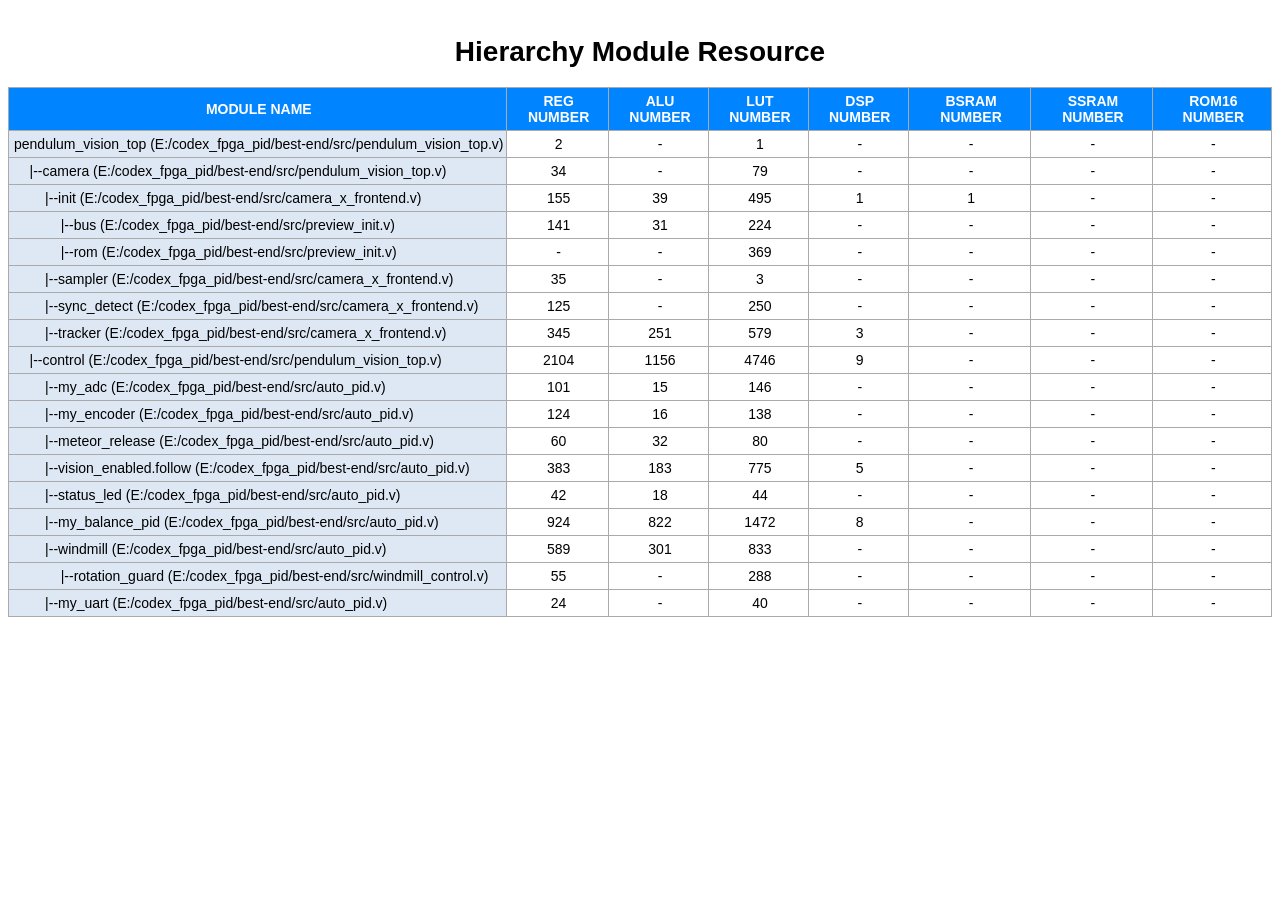
<file: impl/gwsynthesis/pendulum_vision_syn_resource.html>
<!DOCTYPE html PUBLIC "-//W3C//DTD XHTML 1.0 Transitional//EN" "http://www.w3.org/TR/xhtml1/DTD/xhtml1-transitional.dtd">
<html>
<head>
<title>Hierarchy Module Resource</title>
<style type="text/css">
body { font-family: Verdana, Arial, sans-serif; font-size: 14px; }
div#main_wrapper{ width: 100%; }
h1 {text-align: center; }
h1 {margin-top: 36px; }
table, th, td { border: 1px solid #aaa; }
table { border-collapse:collapse; margin-top: 10px; margin-bottom: 20px; width: 100%; }
th, td { align = "center"; padding: 5px 2px 5px 5px; }
th { color: #fff; font-weight: bold; background-color: #0084ff; }
table td.label { width: 20%; white-space: nowrap; min-width: 20px; background-color: #dee8f4; }
</style>
</head>
<body>
<div id="main_wrapper">
<div id="content">
<h1>Hierarchy Module Resource</h1>
<table>
<tr>
<th class="label">MODULE NAME</th>
<th class="label">REG NUMBER</th>
<th class="label">ALU NUMBER</th>
<th class="label">LUT NUMBER</th>
<th class="label">DSP NUMBER</th>
<th class="label">BSRAM NUMBER</th>
<th class="label">SSRAM NUMBER</th>
<th class="label">ROM16 NUMBER</th>
</tr>
<tr>
<td class="label">pendulum_vision_top (E:/codex_fpga_pid/best-end/src/pendulum_vision_top.v)</td>
<td align = "center">2</td>
<td align = "center">-</td>
<td align = "center">1</td>
<td align = "center">-</td>
<td align = "center">-</td>
<td align = "center">-</td>
<td align = "center">-</td>
</tr>
<td class="label">&nbsp&nbsp&nbsp&nbsp|--camera
 (E:/codex_fpga_pid/best-end/src/pendulum_vision_top.v)</td>
<td align = "center">34</td>
<td align = "center">-</td>
<td align = "center">79</td>
<td align = "center">-</td>
<td align = "center">-</td>
<td align = "center">-</td>
<td align = "center">-</td>
</tr>
<td class="label">&nbsp&nbsp&nbsp&nbsp&nbsp&nbsp&nbsp&nbsp|--init
 (E:/codex_fpga_pid/best-end/src/camera_x_frontend.v)</td>
<td align = "center">155</td>
<td align = "center">39</td>
<td align = "center">495</td>
<td align = "center">1</td>
<td align = "center">1</td>
<td align = "center">-</td>
<td align = "center">-</td>
</tr>
<td class="label">&nbsp&nbsp&nbsp&nbsp&nbsp&nbsp&nbsp&nbsp&nbsp&nbsp&nbsp&nbsp|--bus
 (E:/codex_fpga_pid/best-end/src/preview_init.v)</td>
<td align = "center">141</td>
<td align = "center">31</td>
<td align = "center">224</td>
<td align = "center">-</td>
<td align = "center">-</td>
<td align = "center">-</td>
<td align = "center">-</td>
</tr>
<td class="label">&nbsp&nbsp&nbsp&nbsp&nbsp&nbsp&nbsp&nbsp&nbsp&nbsp&nbsp&nbsp|--rom
 (E:/codex_fpga_pid/best-end/src/preview_init.v)</td>
<td align = "center">-</td>
<td align = "center">-</td>
<td align = "center">369</td>
<td align = "center">-</td>
<td align = "center">-</td>
<td align = "center">-</td>
<td align = "center">-</td>
</tr>
<td class="label">&nbsp&nbsp&nbsp&nbsp&nbsp&nbsp&nbsp&nbsp|--sampler
 (E:/codex_fpga_pid/best-end/src/camera_x_frontend.v)</td>
<td align = "center">35</td>
<td align = "center">-</td>
<td align = "center">3</td>
<td align = "center">-</td>
<td align = "center">-</td>
<td align = "center">-</td>
<td align = "center">-</td>
</tr>
<td class="label">&nbsp&nbsp&nbsp&nbsp&nbsp&nbsp&nbsp&nbsp|--sync_detect
 (E:/codex_fpga_pid/best-end/src/camera_x_frontend.v)</td>
<td align = "center">125</td>
<td align = "center">-</td>
<td align = "center">250</td>
<td align = "center">-</td>
<td align = "center">-</td>
<td align = "center">-</td>
<td align = "center">-</td>
</tr>
<td class="label">&nbsp&nbsp&nbsp&nbsp&nbsp&nbsp&nbsp&nbsp|--tracker
 (E:/codex_fpga_pid/best-end/src/camera_x_frontend.v)</td>
<td align = "center">345</td>
<td align = "center">251</td>
<td align = "center">579</td>
<td align = "center">3</td>
<td align = "center">-</td>
<td align = "center">-</td>
<td align = "center">-</td>
</tr>
<td class="label">&nbsp&nbsp&nbsp&nbsp|--control
 (E:/codex_fpga_pid/best-end/src/pendulum_vision_top.v)</td>
<td align = "center">2104</td>
<td align = "center">1156</td>
<td align = "center">4746</td>
<td align = "center">9</td>
<td align = "center">-</td>
<td align = "center">-</td>
<td align = "center">-</td>
</tr>
<td class="label">&nbsp&nbsp&nbsp&nbsp&nbsp&nbsp&nbsp&nbsp|--my_adc
 (E:/codex_fpga_pid/best-end/src/auto_pid.v)</td>
<td align = "center">101</td>
<td align = "center">15</td>
<td align = "center">146</td>
<td align = "center">-</td>
<td align = "center">-</td>
<td align = "center">-</td>
<td align = "center">-</td>
</tr>
<td class="label">&nbsp&nbsp&nbsp&nbsp&nbsp&nbsp&nbsp&nbsp|--my_encoder
 (E:/codex_fpga_pid/best-end/src/auto_pid.v)</td>
<td align = "center">124</td>
<td align = "center">16</td>
<td align = "center">138</td>
<td align = "center">-</td>
<td align = "center">-</td>
<td align = "center">-</td>
<td align = "center">-</td>
</tr>
<td class="label">&nbsp&nbsp&nbsp&nbsp&nbsp&nbsp&nbsp&nbsp|--meteor_release
 (E:/codex_fpga_pid/best-end/src/auto_pid.v)</td>
<td align = "center">60</td>
<td align = "center">32</td>
<td align = "center">80</td>
<td align = "center">-</td>
<td align = "center">-</td>
<td align = "center">-</td>
<td align = "center">-</td>
</tr>
<td class="label">&nbsp&nbsp&nbsp&nbsp&nbsp&nbsp&nbsp&nbsp|--vision_enabled.follow
 (E:/codex_fpga_pid/best-end/src/auto_pid.v)</td>
<td align = "center">383</td>
<td align = "center">183</td>
<td align = "center">775</td>
<td align = "center">5</td>
<td align = "center">-</td>
<td align = "center">-</td>
<td align = "center">-</td>
</tr>
<td class="label">&nbsp&nbsp&nbsp&nbsp&nbsp&nbsp&nbsp&nbsp|--status_led
 (E:/codex_fpga_pid/best-end/src/auto_pid.v)</td>
<td align = "center">42</td>
<td align = "center">18</td>
<td align = "center">44</td>
<td align = "center">-</td>
<td align = "center">-</td>
<td align = "center">-</td>
<td align = "center">-</td>
</tr>
<td class="label">&nbsp&nbsp&nbsp&nbsp&nbsp&nbsp&nbsp&nbsp|--my_balance_pid
 (E:/codex_fpga_pid/best-end/src/auto_pid.v)</td>
<td align = "center">924</td>
<td align = "center">822</td>
<td align = "center">1472</td>
<td align = "center">8</td>
<td align = "center">-</td>
<td align = "center">-</td>
<td align = "center">-</td>
</tr>
<td class="label">&nbsp&nbsp&nbsp&nbsp&nbsp&nbsp&nbsp&nbsp|--windmill
 (E:/codex_fpga_pid/best-end/src/auto_pid.v)</td>
<td align = "center">589</td>
<td align = "center">301</td>
<td align = "center">833</td>
<td align = "center">-</td>
<td align = "center">-</td>
<td align = "center">-</td>
<td align = "center">-</td>
</tr>
<td class="label">&nbsp&nbsp&nbsp&nbsp&nbsp&nbsp&nbsp&nbsp&nbsp&nbsp&nbsp&nbsp|--rotation_guard
 (E:/codex_fpga_pid/best-end/src/windmill_control.v)</td>
<td align = "center">55</td>
<td align = "center">-</td>
<td align = "center">288</td>
<td align = "center">-</td>
<td align = "center">-</td>
<td align = "center">-</td>
<td align = "center">-</td>
</tr>
<td class="label">&nbsp&nbsp&nbsp&nbsp&nbsp&nbsp&nbsp&nbsp|--my_uart
 (E:/codex_fpga_pid/best-end/src/auto_pid.v)</td>
<td align = "center">24</td>
<td align = "center">-</td>
<td align = "center">40</td>
<td align = "center">-</td>
<td align = "center">-</td>
<td align = "center">-</td>
<td align = "center">-</td>
</tr>
</table>
</div><!-- content -->
</div><!-- main_wrapper -->
</body>
</html>
</file>
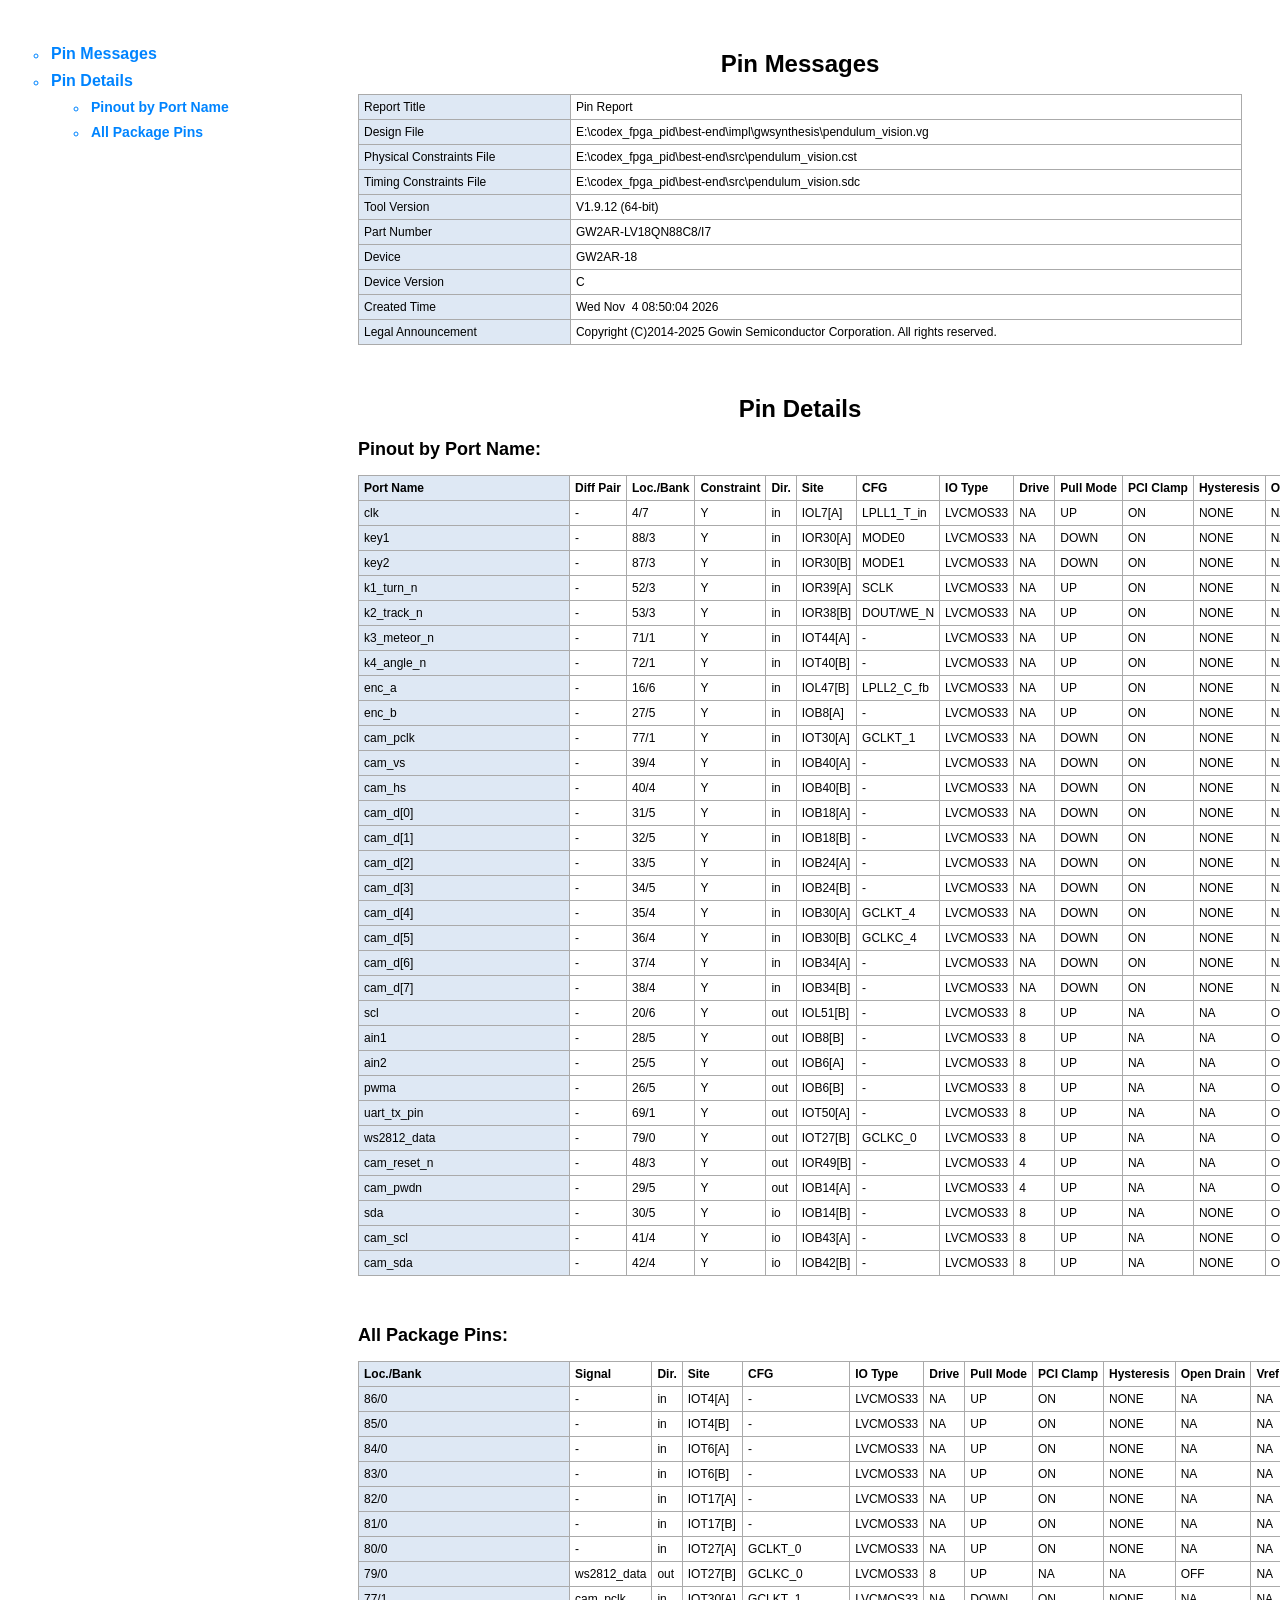
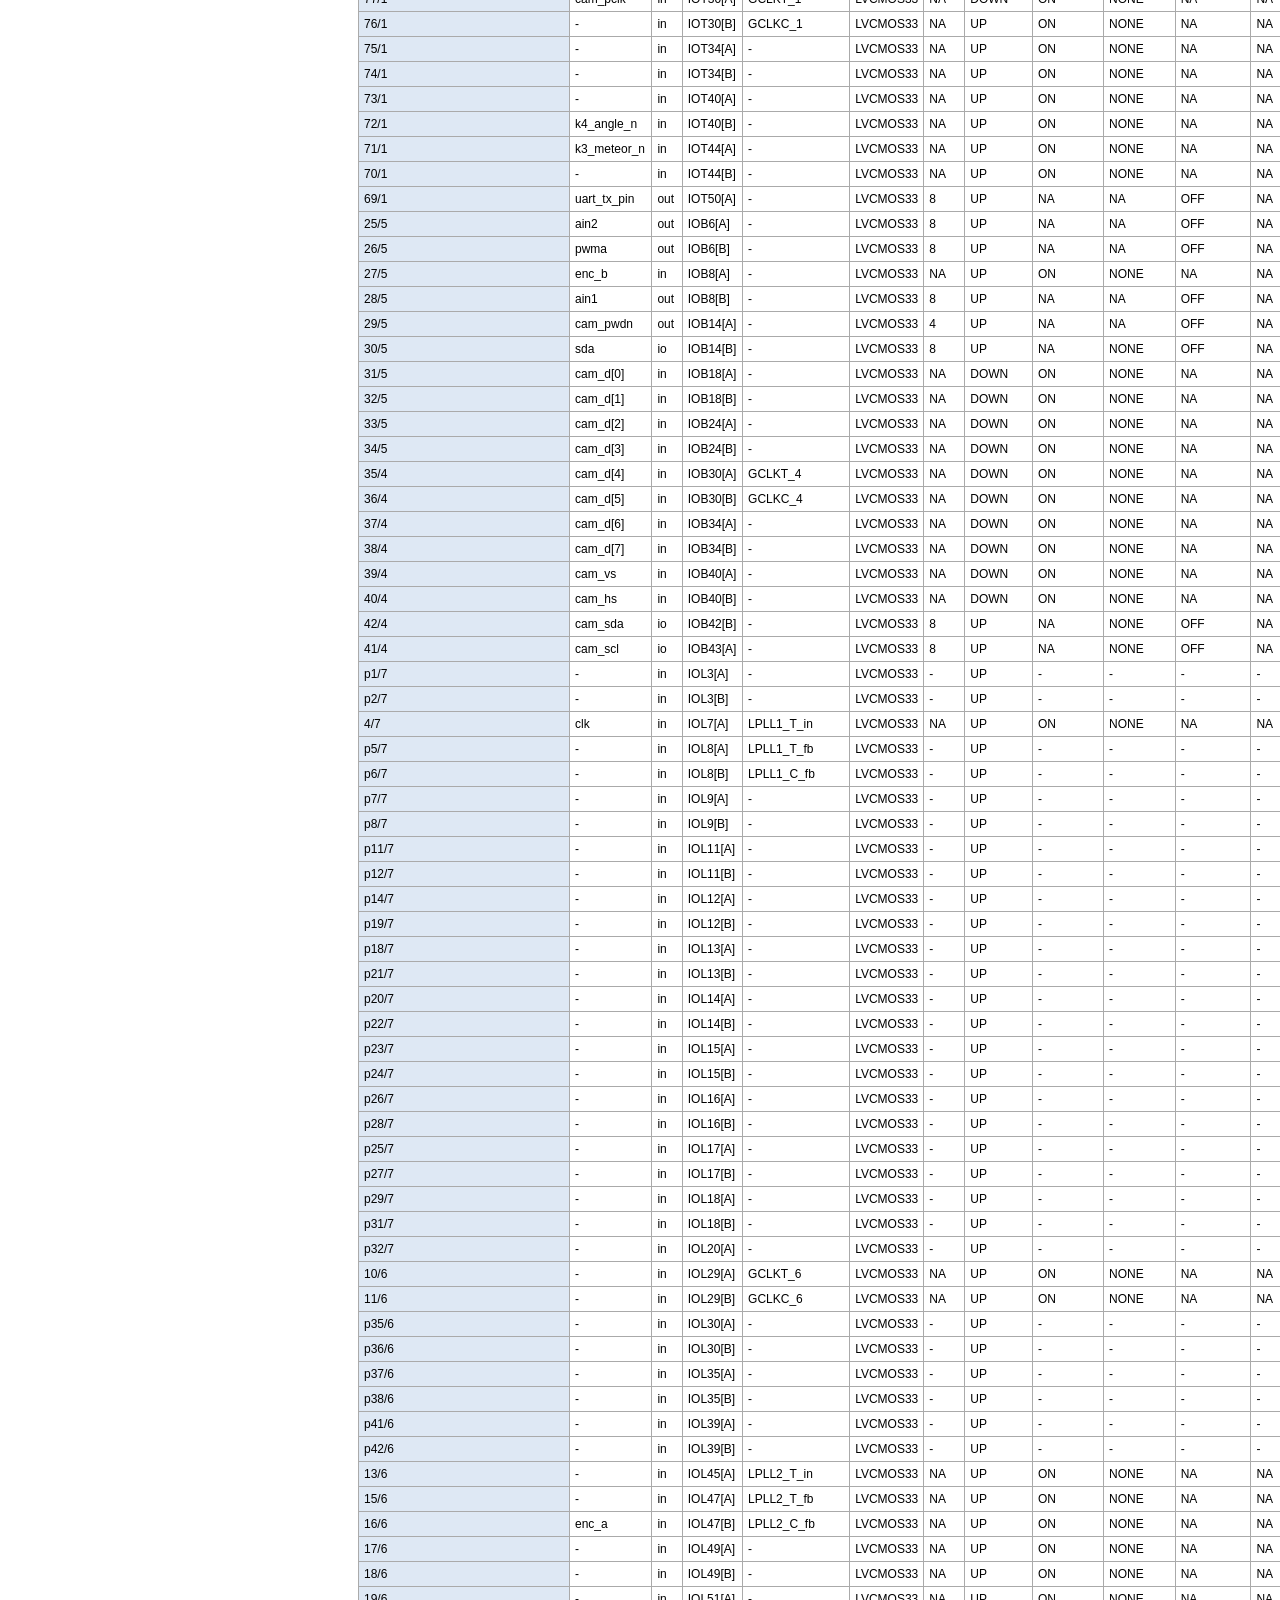
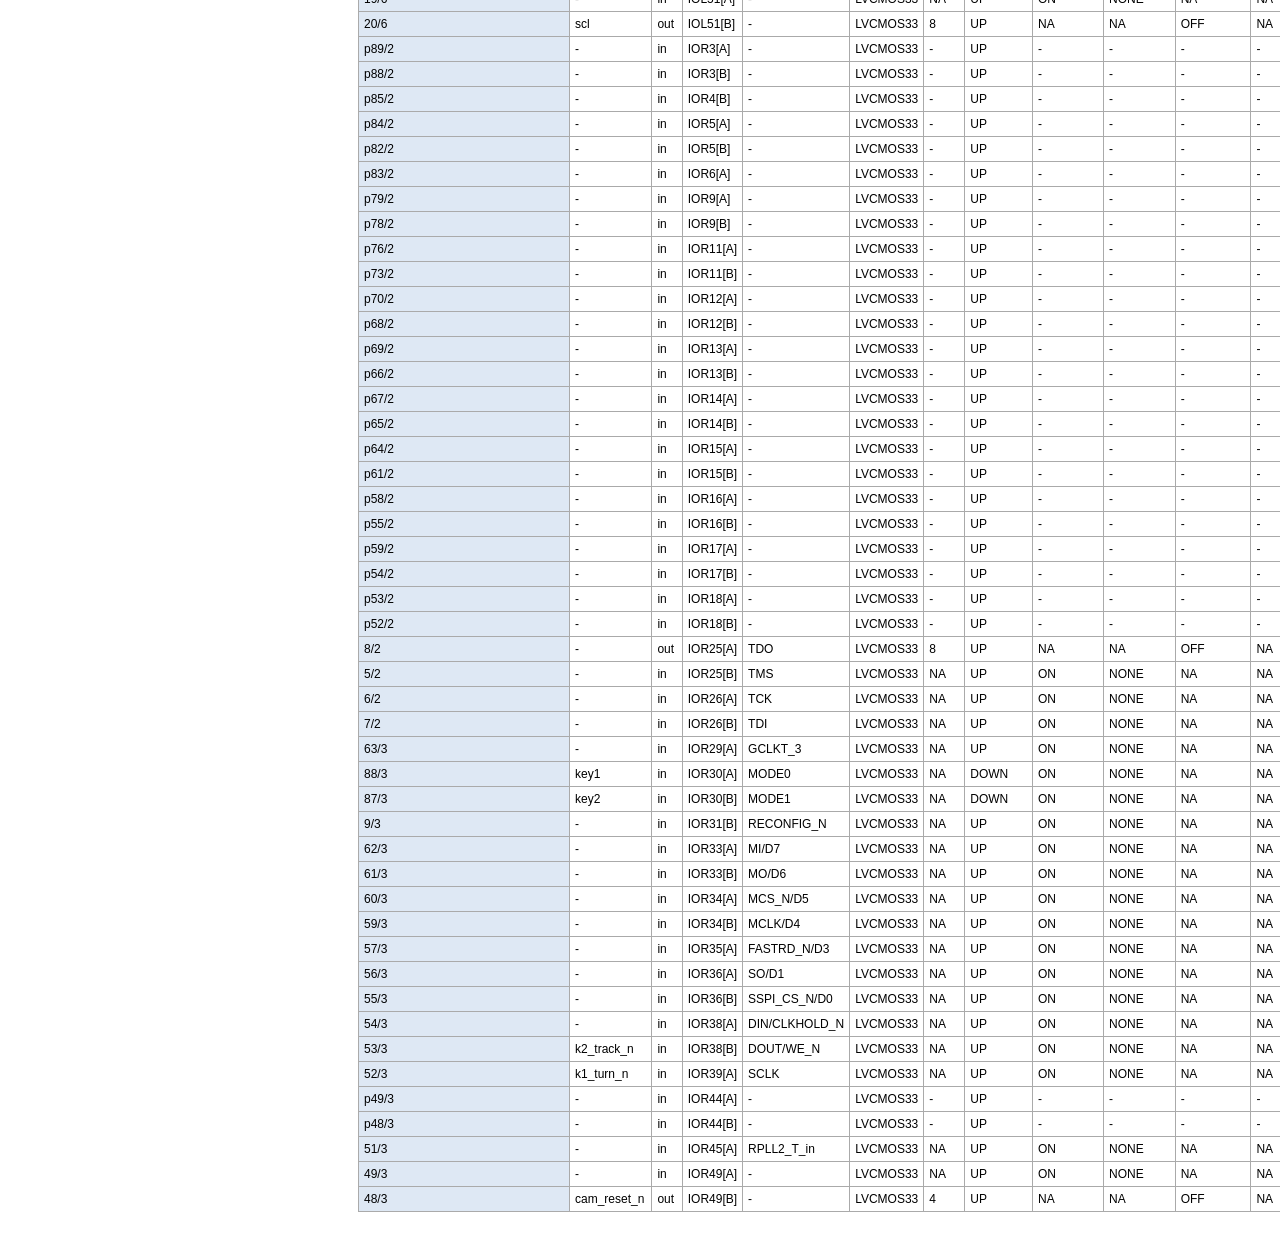
<file: impl/pnr/pendulum_vision.pin.html>
<!DOCTYPE html PUBLIC "-//W3C//DTD XHTML 1.0 Transitional//EN" "http://www.w3.org/TR/xhtml1/DTD/xhtml1-transitional.dtd">
<html>
<head>
<title>Pin Report</title>
<style type="text/css">
body { font-family: Verdana, Arial, sans-serif; font-size: 12px; }
div#main_wrapper{ width: 100%; }
div#content { margin-left: 350px; margin-right: 30px; }
div#catalog_wrapper {position: fixed; top: 30px; width: 350px; float: left; }
div#catalog ul { list-style-type: none; }
div#catalog li { text-align: left; list-style-type:circle; color: #0084ff; margin-top: 3px; margin-bottom: 3px; }
div#catalog a { display:inline-block; text-decoration: none; color: #0084ff; font-weight: bold; padding: 3px; }
div#catalog a:visited { color: #0084ff; }
div#catalog a:hover { color: #fff; background: #0084ff; }
hr { margin-top: 30px; margin-bottom: 30px; }
h1, h3 { text-align: center; }
h1 {margin-top: 50px; }
table, th, td { white-space:pre; border: 1px solid #aaa; }
table { border-collapse:collapse; margin-top: 10px; margin-bottom: 20px; width: 100%; }
th, td { padding: 5px 5px 5px 5px; }
th { color: #fff; font-weight: bold; background-color: #0084ff; }
table.summary_table td.label { width: 24%; min-width: 200px; background-color: #dee8f4; }
table.thermal_table td.label { width: 24%; min-width: 200px; background-color: #dee8f4; }
table.Configure_table td.label { width: 24%; min-width: 200px; background-color: #dee8f4; }
table.detail_table th.label {  min-width: 8%; width: 8%; }
</style>
</head>
<body>
<div id="main_wrapper">
<div id="catalog_wrapper">
<div id="catalog">
<ul>
<li><a href="#Message" style=" font-size: 16px;">Pin Messages</a></li>
<!--<li><a href="#Summary" style=" font-size: 16px;">Pin Summaries</a></li>-->
<li><a href="#Pin_Details" style=" font-size: 16px;">Pin Details</a>
<ul>
<li><a href="#Pinout_by_Port_Name" style=" font-size: 14px;">Pinout by Port Name</a></li>
<li><a href="#All_Package_Pins" style=" font-size: 14px;">All Package Pins</a></li>
</ul>
</li>
</ul>
</div><!-- catalog -->
</div><!-- catalog_wrapper -->
<div id="content">
<h1><a name="Message">Pin Messages</a></h1>
<table class="summary_table">
<tr>
<td class="label">Report Title</td>
<td>Pin Report</td>
</tr>
<tr>
<td class="label">Design File</td>
<td>E:\codex_fpga_pid\best-end\impl\gwsynthesis\pendulum_vision.vg</td>
</tr>
<tr>
<td class="label">Physical Constraints File</td>
<td>E:\codex_fpga_pid\best-end\src\pendulum_vision.cst</td>
</tr>
<tr>
<td class="label">Timing Constraints File</td>
<td>E:\codex_fpga_pid\best-end\src\pendulum_vision.sdc</td>
</tr>
<tr>
<td class="label">Tool Version</td>
<td>V1.9.12 (64-bit)</td>
</tr>
<tr>
<td class="label">Part Number</td>
<td>GW2AR-LV18QN88C8/I7</td>
</tr>
<tr>
<td class="label">Device</td>
<td>GW2AR-18</td>
</tr>
<tr>
<td class="label">Device Version</td>
<td>C</td>
</tr>
<tr>
<td class="label">Created Time</td>
<td>Wed Nov  4 08:50:04 2026
</td>
</tr>
<tr>
<td class="label">Legal Announcement</td>
<td>Copyright (C)2014-2025 Gowin Semiconductor Corporation. All rights reserved.</td>
</tr>
</table>
<h1><a name="Pin_Details">Pin Details</a></h1>
<h2><a name="Pinout_by_Port_Name">Pinout by Port Name:</a></h2>
<table class="summary_table">
<tr>
<td class="label"><b>Port Name</b></td>
<td><b>Diff Pair</b></td>
<td><b>Loc./Bank</b></td>
<td><b>Constraint</b></td>
<td><b>Dir.</b></td>
<td><b>Site</b></td>
<td><b>CFG</b></td>
<td><b>IO Type</b></td>
<td><b>Drive</b></td>
<td><b>Pull Mode</b></td>
<td><b>PCI Clamp</b></td>
<td><b>Hysteresis</b></td>
<td><b>Open Drain</b></td>
<td><b>Vref</b></td>
<td><b>Single Resistor</b></td>
<td><b>Diff Resistor</b></td>
<td><b>BankVccio</b></td>
</tr>
<tr>
<td class="label">clk</td>
<td>-</td>
<td>4/7</td>
<td>Y</td>
<td>in</td>
<td>IOL7[A]</td>
<td>LPLL1_T_in</td>
<td>LVCMOS33</td>
<td>NA</td>
<td>UP</td>
<td>ON</td>
<td>NONE</td>
<td>NA</td>
<td>NA</td>
<td>OFF</td>
<td>NA</td>
<td>3.3</td>
</tr>
<tr>
<td class="label">key1</td>
<td>-</td>
<td>88/3</td>
<td>Y</td>
<td>in</td>
<td>IOR30[A]</td>
<td>MODE0</td>
<td>LVCMOS33</td>
<td>NA</td>
<td>DOWN</td>
<td>ON</td>
<td>NONE</td>
<td>NA</td>
<td>NA</td>
<td>OFF</td>
<td>NA</td>
<td>3.3</td>
</tr>
<tr>
<td class="label">key2</td>
<td>-</td>
<td>87/3</td>
<td>Y</td>
<td>in</td>
<td>IOR30[B]</td>
<td>MODE1</td>
<td>LVCMOS33</td>
<td>NA</td>
<td>DOWN</td>
<td>ON</td>
<td>NONE</td>
<td>NA</td>
<td>NA</td>
<td>OFF</td>
<td>NA</td>
<td>3.3</td>
</tr>
<tr>
<td class="label">k1_turn_n</td>
<td>-</td>
<td>52/3</td>
<td>Y</td>
<td>in</td>
<td>IOR39[A]</td>
<td>SCLK</td>
<td>LVCMOS33</td>
<td>NA</td>
<td>UP</td>
<td>ON</td>
<td>NONE</td>
<td>NA</td>
<td>NA</td>
<td>OFF</td>
<td>NA</td>
<td>3.3</td>
</tr>
<tr>
<td class="label">k2_track_n</td>
<td>-</td>
<td>53/3</td>
<td>Y</td>
<td>in</td>
<td>IOR38[B]</td>
<td>DOUT/WE_N</td>
<td>LVCMOS33</td>
<td>NA</td>
<td>UP</td>
<td>ON</td>
<td>NONE</td>
<td>NA</td>
<td>NA</td>
<td>OFF</td>
<td>NA</td>
<td>3.3</td>
</tr>
<tr>
<td class="label">k3_meteor_n</td>
<td>-</td>
<td>71/1</td>
<td>Y</td>
<td>in</td>
<td>IOT44[A]</td>
<td>-</td>
<td>LVCMOS33</td>
<td>NA</td>
<td>UP</td>
<td>ON</td>
<td>NONE</td>
<td>NA</td>
<td>NA</td>
<td>NA</td>
<td>NA</td>
<td>3.3</td>
</tr>
<tr>
<td class="label">k4_angle_n</td>
<td>-</td>
<td>72/1</td>
<td>Y</td>
<td>in</td>
<td>IOT40[B]</td>
<td>-</td>
<td>LVCMOS33</td>
<td>NA</td>
<td>UP</td>
<td>ON</td>
<td>NONE</td>
<td>NA</td>
<td>NA</td>
<td>NA</td>
<td>NA</td>
<td>3.3</td>
</tr>
<tr>
<td class="label">enc_a</td>
<td>-</td>
<td>16/6</td>
<td>Y</td>
<td>in</td>
<td>IOL47[B]</td>
<td>LPLL2_C_fb</td>
<td>LVCMOS33</td>
<td>NA</td>
<td>UP</td>
<td>ON</td>
<td>NONE</td>
<td>NA</td>
<td>NA</td>
<td>OFF</td>
<td>NA</td>
<td>3.3</td>
</tr>
<tr>
<td class="label">enc_b</td>
<td>-</td>
<td>27/5</td>
<td>Y</td>
<td>in</td>
<td>IOB8[A]</td>
<td>-</td>
<td>LVCMOS33</td>
<td>NA</td>
<td>UP</td>
<td>ON</td>
<td>NONE</td>
<td>NA</td>
<td>NA</td>
<td>NA</td>
<td>NA</td>
<td>3.3</td>
</tr>
<tr>
<td class="label">cam_pclk</td>
<td>-</td>
<td>77/1</td>
<td>Y</td>
<td>in</td>
<td>IOT30[A]</td>
<td>GCLKT_1</td>
<td>LVCMOS33</td>
<td>NA</td>
<td>DOWN</td>
<td>ON</td>
<td>NONE</td>
<td>NA</td>
<td>NA</td>
<td>NA</td>
<td>NA</td>
<td>3.3</td>
</tr>
<tr>
<td class="label">cam_vs</td>
<td>-</td>
<td>39/4</td>
<td>Y</td>
<td>in</td>
<td>IOB40[A]</td>
<td>-</td>
<td>LVCMOS33</td>
<td>NA</td>
<td>DOWN</td>
<td>ON</td>
<td>NONE</td>
<td>NA</td>
<td>NA</td>
<td>NA</td>
<td>NA</td>
<td>3.3</td>
</tr>
<tr>
<td class="label">cam_hs</td>
<td>-</td>
<td>40/4</td>
<td>Y</td>
<td>in</td>
<td>IOB40[B]</td>
<td>-</td>
<td>LVCMOS33</td>
<td>NA</td>
<td>DOWN</td>
<td>ON</td>
<td>NONE</td>
<td>NA</td>
<td>NA</td>
<td>NA</td>
<td>NA</td>
<td>3.3</td>
</tr>
<tr>
<td class="label">cam_d[0]</td>
<td>-</td>
<td>31/5</td>
<td>Y</td>
<td>in</td>
<td>IOB18[A]</td>
<td>-</td>
<td>LVCMOS33</td>
<td>NA</td>
<td>DOWN</td>
<td>ON</td>
<td>NONE</td>
<td>NA</td>
<td>NA</td>
<td>NA</td>
<td>NA</td>
<td>3.3</td>
</tr>
<tr>
<td class="label">cam_d[1]</td>
<td>-</td>
<td>32/5</td>
<td>Y</td>
<td>in</td>
<td>IOB18[B]</td>
<td>-</td>
<td>LVCMOS33</td>
<td>NA</td>
<td>DOWN</td>
<td>ON</td>
<td>NONE</td>
<td>NA</td>
<td>NA</td>
<td>NA</td>
<td>NA</td>
<td>3.3</td>
</tr>
<tr>
<td class="label">cam_d[2]</td>
<td>-</td>
<td>33/5</td>
<td>Y</td>
<td>in</td>
<td>IOB24[A]</td>
<td>-</td>
<td>LVCMOS33</td>
<td>NA</td>
<td>DOWN</td>
<td>ON</td>
<td>NONE</td>
<td>NA</td>
<td>NA</td>
<td>NA</td>
<td>NA</td>
<td>3.3</td>
</tr>
<tr>
<td class="label">cam_d[3]</td>
<td>-</td>
<td>34/5</td>
<td>Y</td>
<td>in</td>
<td>IOB24[B]</td>
<td>-</td>
<td>LVCMOS33</td>
<td>NA</td>
<td>DOWN</td>
<td>ON</td>
<td>NONE</td>
<td>NA</td>
<td>NA</td>
<td>NA</td>
<td>NA</td>
<td>3.3</td>
</tr>
<tr>
<td class="label">cam_d[4]</td>
<td>-</td>
<td>35/4</td>
<td>Y</td>
<td>in</td>
<td>IOB30[A]</td>
<td>GCLKT_4</td>
<td>LVCMOS33</td>
<td>NA</td>
<td>DOWN</td>
<td>ON</td>
<td>NONE</td>
<td>NA</td>
<td>NA</td>
<td>NA</td>
<td>NA</td>
<td>3.3</td>
</tr>
<tr>
<td class="label">cam_d[5]</td>
<td>-</td>
<td>36/4</td>
<td>Y</td>
<td>in</td>
<td>IOB30[B]</td>
<td>GCLKC_4</td>
<td>LVCMOS33</td>
<td>NA</td>
<td>DOWN</td>
<td>ON</td>
<td>NONE</td>
<td>NA</td>
<td>NA</td>
<td>NA</td>
<td>NA</td>
<td>3.3</td>
</tr>
<tr>
<td class="label">cam_d[6]</td>
<td>-</td>
<td>37/4</td>
<td>Y</td>
<td>in</td>
<td>IOB34[A]</td>
<td>-</td>
<td>LVCMOS33</td>
<td>NA</td>
<td>DOWN</td>
<td>ON</td>
<td>NONE</td>
<td>NA</td>
<td>NA</td>
<td>NA</td>
<td>NA</td>
<td>3.3</td>
</tr>
<tr>
<td class="label">cam_d[7]</td>
<td>-</td>
<td>38/4</td>
<td>Y</td>
<td>in</td>
<td>IOB34[B]</td>
<td>-</td>
<td>LVCMOS33</td>
<td>NA</td>
<td>DOWN</td>
<td>ON</td>
<td>NONE</td>
<td>NA</td>
<td>NA</td>
<td>NA</td>
<td>NA</td>
<td>3.3</td>
</tr>
<tr>
<td class="label">scl</td>
<td>-</td>
<td>20/6</td>
<td>Y</td>
<td>out</td>
<td>IOL51[B]</td>
<td>-</td>
<td>LVCMOS33</td>
<td>8</td>
<td>UP</td>
<td>NA</td>
<td>NA</td>
<td>OFF</td>
<td>NA</td>
<td>OFF</td>
<td>NA</td>
<td>3.3</td>
</tr>
<tr>
<td class="label">ain1</td>
<td>-</td>
<td>28/5</td>
<td>Y</td>
<td>out</td>
<td>IOB8[B]</td>
<td>-</td>
<td>LVCMOS33</td>
<td>8</td>
<td>UP</td>
<td>NA</td>
<td>NA</td>
<td>OFF</td>
<td>NA</td>
<td>NA</td>
<td>NA</td>
<td>3.3</td>
</tr>
<tr>
<td class="label">ain2</td>
<td>-</td>
<td>25/5</td>
<td>Y</td>
<td>out</td>
<td>IOB6[A]</td>
<td>-</td>
<td>LVCMOS33</td>
<td>8</td>
<td>UP</td>
<td>NA</td>
<td>NA</td>
<td>OFF</td>
<td>NA</td>
<td>NA</td>
<td>NA</td>
<td>3.3</td>
</tr>
<tr>
<td class="label">pwma</td>
<td>-</td>
<td>26/5</td>
<td>Y</td>
<td>out</td>
<td>IOB6[B]</td>
<td>-</td>
<td>LVCMOS33</td>
<td>8</td>
<td>UP</td>
<td>NA</td>
<td>NA</td>
<td>OFF</td>
<td>NA</td>
<td>NA</td>
<td>NA</td>
<td>3.3</td>
</tr>
<tr>
<td class="label">uart_tx_pin</td>
<td>-</td>
<td>69/1</td>
<td>Y</td>
<td>out</td>
<td>IOT50[A]</td>
<td>-</td>
<td>LVCMOS33</td>
<td>8</td>
<td>UP</td>
<td>NA</td>
<td>NA</td>
<td>OFF</td>
<td>NA</td>
<td>NA</td>
<td>NA</td>
<td>3.3</td>
</tr>
<tr>
<td class="label">ws2812_data</td>
<td>-</td>
<td>79/0</td>
<td>Y</td>
<td>out</td>
<td>IOT27[B]</td>
<td>GCLKC_0</td>
<td>LVCMOS33</td>
<td>8</td>
<td>UP</td>
<td>NA</td>
<td>NA</td>
<td>OFF</td>
<td>NA</td>
<td>NA</td>
<td>NA</td>
<td>3.3</td>
</tr>
<tr>
<td class="label">cam_reset_n</td>
<td>-</td>
<td>48/3</td>
<td>Y</td>
<td>out</td>
<td>IOR49[B]</td>
<td>-</td>
<td>LVCMOS33</td>
<td>4</td>
<td>UP</td>
<td>NA</td>
<td>NA</td>
<td>OFF</td>
<td>NA</td>
<td>OFF</td>
<td>NA</td>
<td>3.3</td>
</tr>
<tr>
<td class="label">cam_pwdn</td>
<td>-</td>
<td>29/5</td>
<td>Y</td>
<td>out</td>
<td>IOB14[A]</td>
<td>-</td>
<td>LVCMOS33</td>
<td>4</td>
<td>UP</td>
<td>NA</td>
<td>NA</td>
<td>OFF</td>
<td>NA</td>
<td>NA</td>
<td>NA</td>
<td>3.3</td>
</tr>
<tr>
<td class="label">sda</td>
<td>-</td>
<td>30/5</td>
<td>Y</td>
<td>io</td>
<td>IOB14[B]</td>
<td>-</td>
<td>LVCMOS33</td>
<td>8</td>
<td>UP</td>
<td>NA</td>
<td>NONE</td>
<td>OFF</td>
<td>NA</td>
<td>NA</td>
<td>NA</td>
<td>3.3</td>
</tr>
<tr>
<td class="label">cam_scl</td>
<td>-</td>
<td>41/4</td>
<td>Y</td>
<td>io</td>
<td>IOB43[A]</td>
<td>-</td>
<td>LVCMOS33</td>
<td>8</td>
<td>UP</td>
<td>NA</td>
<td>NONE</td>
<td>OFF</td>
<td>NA</td>
<td>NA</td>
<td>NA</td>
<td>3.3</td>
</tr>
<tr>
<td class="label">cam_sda</td>
<td>-</td>
<td>42/4</td>
<td>Y</td>
<td>io</td>
<td>IOB42[B]</td>
<td>-</td>
<td>LVCMOS33</td>
<td>8</td>
<td>UP</td>
<td>NA</td>
<td>NONE</td>
<td>OFF</td>
<td>NA</td>
<td>NA</td>
<td>NA</td>
<td>3.3</td>
</tr>
</table>
<br/>
<h2><a name="All_Package_Pins">All Package Pins:</a></h2>
<table class="summary_table">
<tr>
<td class="label"><b>Loc./Bank</b></td>
<td><b>Signal</b></td>
<td><b>Dir.</b></td>
<td><b>Site</b></td>
<td><b>CFG</b></td>
<td><b>IO Type</b></td>
<td><b>Drive</b></td>
<td><b>Pull Mode</b></td>
<td><b>PCI Clamp</b></td>
<td><b>Hysteresis</b></td>
<td><b>Open Drain</b></td>
<td><b>Vref</b></td>
<td><b>Single Resistor</b></td>
<td><b>Diff Resistor</b></td>
<td><b>Bank Vccio</b></td>
</tr>
<tr>
<td class="label">86/0</td>
<td>-</td>
<td>in</td>
<td>IOT4[A]</td>
<td>-</td>
<td>LVCMOS33</td>
<td>NA</td>
<td>UP</td>
<td>ON</td>
<td>NONE</td>
<td>NA</td>
<td>NA</td>
<td>NA</td>
<td>NA</td>
<td>3.3</td>
</tr>
<tr>
<td class="label">85/0</td>
<td>-</td>
<td>in</td>
<td>IOT4[B]</td>
<td>-</td>
<td>LVCMOS33</td>
<td>NA</td>
<td>UP</td>
<td>ON</td>
<td>NONE</td>
<td>NA</td>
<td>NA</td>
<td>NA</td>
<td>NA</td>
<td>3.3</td>
</tr>
<tr>
<td class="label">84/0</td>
<td>-</td>
<td>in</td>
<td>IOT6[A]</td>
<td>-</td>
<td>LVCMOS33</td>
<td>NA</td>
<td>UP</td>
<td>ON</td>
<td>NONE</td>
<td>NA</td>
<td>NA</td>
<td>NA</td>
<td>NA</td>
<td>3.3</td>
</tr>
<tr>
<td class="label">83/0</td>
<td>-</td>
<td>in</td>
<td>IOT6[B]</td>
<td>-</td>
<td>LVCMOS33</td>
<td>NA</td>
<td>UP</td>
<td>ON</td>
<td>NONE</td>
<td>NA</td>
<td>NA</td>
<td>NA</td>
<td>NA</td>
<td>3.3</td>
</tr>
<tr>
<td class="label">82/0</td>
<td>-</td>
<td>in</td>
<td>IOT17[A]</td>
<td>-</td>
<td>LVCMOS33</td>
<td>NA</td>
<td>UP</td>
<td>ON</td>
<td>NONE</td>
<td>NA</td>
<td>NA</td>
<td>NA</td>
<td>NA</td>
<td>3.3</td>
</tr>
<tr>
<td class="label">81/0</td>
<td>-</td>
<td>in</td>
<td>IOT17[B]</td>
<td>-</td>
<td>LVCMOS33</td>
<td>NA</td>
<td>UP</td>
<td>ON</td>
<td>NONE</td>
<td>NA</td>
<td>NA</td>
<td>NA</td>
<td>NA</td>
<td>3.3</td>
</tr>
<tr>
<td class="label">80/0</td>
<td>-</td>
<td>in</td>
<td>IOT27[A]</td>
<td>GCLKT_0</td>
<td>LVCMOS33</td>
<td>NA</td>
<td>UP</td>
<td>ON</td>
<td>NONE</td>
<td>NA</td>
<td>NA</td>
<td>NA</td>
<td>NA</td>
<td>3.3</td>
</tr>
<tr>
<td class="label">79/0</td>
<td>ws2812_data</td>
<td>out</td>
<td>IOT27[B]</td>
<td>GCLKC_0</td>
<td>LVCMOS33</td>
<td>8</td>
<td>UP</td>
<td>NA</td>
<td>NA</td>
<td>OFF</td>
<td>NA</td>
<td>NA</td>
<td>NA</td>
<td>3.3</td>
</tr>
<tr>
<td class="label">77/1</td>
<td>cam_pclk</td>
<td>in</td>
<td>IOT30[A]</td>
<td>GCLKT_1</td>
<td>LVCMOS33</td>
<td>NA</td>
<td>DOWN</td>
<td>ON</td>
<td>NONE</td>
<td>NA</td>
<td>NA</td>
<td>NA</td>
<td>NA</td>
<td>3.3</td>
</tr>
<tr>
<td class="label">76/1</td>
<td>-</td>
<td>in</td>
<td>IOT30[B]</td>
<td>GCLKC_1</td>
<td>LVCMOS33</td>
<td>NA</td>
<td>UP</td>
<td>ON</td>
<td>NONE</td>
<td>NA</td>
<td>NA</td>
<td>NA</td>
<td>NA</td>
<td>3.3</td>
</tr>
<tr>
<td class="label">75/1</td>
<td>-</td>
<td>in</td>
<td>IOT34[A]</td>
<td>-</td>
<td>LVCMOS33</td>
<td>NA</td>
<td>UP</td>
<td>ON</td>
<td>NONE</td>
<td>NA</td>
<td>NA</td>
<td>NA</td>
<td>NA</td>
<td>3.3</td>
</tr>
<tr>
<td class="label">74/1</td>
<td>-</td>
<td>in</td>
<td>IOT34[B]</td>
<td>-</td>
<td>LVCMOS33</td>
<td>NA</td>
<td>UP</td>
<td>ON</td>
<td>NONE</td>
<td>NA</td>
<td>NA</td>
<td>NA</td>
<td>NA</td>
<td>3.3</td>
</tr>
<tr>
<td class="label">73/1</td>
<td>-</td>
<td>in</td>
<td>IOT40[A]</td>
<td>-</td>
<td>LVCMOS33</td>
<td>NA</td>
<td>UP</td>
<td>ON</td>
<td>NONE</td>
<td>NA</td>
<td>NA</td>
<td>NA</td>
<td>NA</td>
<td>3.3</td>
</tr>
<tr>
<td class="label">72/1</td>
<td>k4_angle_n</td>
<td>in</td>
<td>IOT40[B]</td>
<td>-</td>
<td>LVCMOS33</td>
<td>NA</td>
<td>UP</td>
<td>ON</td>
<td>NONE</td>
<td>NA</td>
<td>NA</td>
<td>NA</td>
<td>NA</td>
<td>3.3</td>
</tr>
<tr>
<td class="label">71/1</td>
<td>k3_meteor_n</td>
<td>in</td>
<td>IOT44[A]</td>
<td>-</td>
<td>LVCMOS33</td>
<td>NA</td>
<td>UP</td>
<td>ON</td>
<td>NONE</td>
<td>NA</td>
<td>NA</td>
<td>NA</td>
<td>NA</td>
<td>3.3</td>
</tr>
<tr>
<td class="label">70/1</td>
<td>-</td>
<td>in</td>
<td>IOT44[B]</td>
<td>-</td>
<td>LVCMOS33</td>
<td>NA</td>
<td>UP</td>
<td>ON</td>
<td>NONE</td>
<td>NA</td>
<td>NA</td>
<td>NA</td>
<td>NA</td>
<td>3.3</td>
</tr>
<tr>
<td class="label">69/1</td>
<td>uart_tx_pin</td>
<td>out</td>
<td>IOT50[A]</td>
<td>-</td>
<td>LVCMOS33</td>
<td>8</td>
<td>UP</td>
<td>NA</td>
<td>NA</td>
<td>OFF</td>
<td>NA</td>
<td>NA</td>
<td>NA</td>
<td>3.3</td>
</tr>
<tr>
<td class="label">25/5</td>
<td>ain2</td>
<td>out</td>
<td>IOB6[A]</td>
<td>-</td>
<td>LVCMOS33</td>
<td>8</td>
<td>UP</td>
<td>NA</td>
<td>NA</td>
<td>OFF</td>
<td>NA</td>
<td>NA</td>
<td>NA</td>
<td>3.3</td>
</tr>
<tr>
<td class="label">26/5</td>
<td>pwma</td>
<td>out</td>
<td>IOB6[B]</td>
<td>-</td>
<td>LVCMOS33</td>
<td>8</td>
<td>UP</td>
<td>NA</td>
<td>NA</td>
<td>OFF</td>
<td>NA</td>
<td>NA</td>
<td>NA</td>
<td>3.3</td>
</tr>
<tr>
<td class="label">27/5</td>
<td>enc_b</td>
<td>in</td>
<td>IOB8[A]</td>
<td>-</td>
<td>LVCMOS33</td>
<td>NA</td>
<td>UP</td>
<td>ON</td>
<td>NONE</td>
<td>NA</td>
<td>NA</td>
<td>NA</td>
<td>NA</td>
<td>3.3</td>
</tr>
<tr>
<td class="label">28/5</td>
<td>ain1</td>
<td>out</td>
<td>IOB8[B]</td>
<td>-</td>
<td>LVCMOS33</td>
<td>8</td>
<td>UP</td>
<td>NA</td>
<td>NA</td>
<td>OFF</td>
<td>NA</td>
<td>NA</td>
<td>NA</td>
<td>3.3</td>
</tr>
<tr>
<td class="label">29/5</td>
<td>cam_pwdn</td>
<td>out</td>
<td>IOB14[A]</td>
<td>-</td>
<td>LVCMOS33</td>
<td>4</td>
<td>UP</td>
<td>NA</td>
<td>NA</td>
<td>OFF</td>
<td>NA</td>
<td>NA</td>
<td>NA</td>
<td>3.3</td>
</tr>
<tr>
<td class="label">30/5</td>
<td>sda</td>
<td>io</td>
<td>IOB14[B]</td>
<td>-</td>
<td>LVCMOS33</td>
<td>8</td>
<td>UP</td>
<td>NA</td>
<td>NONE</td>
<td>OFF</td>
<td>NA</td>
<td>NA</td>
<td>NA</td>
<td>3.3</td>
</tr>
<tr>
<td class="label">31/5</td>
<td>cam_d[0]</td>
<td>in</td>
<td>IOB18[A]</td>
<td>-</td>
<td>LVCMOS33</td>
<td>NA</td>
<td>DOWN</td>
<td>ON</td>
<td>NONE</td>
<td>NA</td>
<td>NA</td>
<td>NA</td>
<td>NA</td>
<td>3.3</td>
</tr>
<tr>
<td class="label">32/5</td>
<td>cam_d[1]</td>
<td>in</td>
<td>IOB18[B]</td>
<td>-</td>
<td>LVCMOS33</td>
<td>NA</td>
<td>DOWN</td>
<td>ON</td>
<td>NONE</td>
<td>NA</td>
<td>NA</td>
<td>NA</td>
<td>NA</td>
<td>3.3</td>
</tr>
<tr>
<td class="label">33/5</td>
<td>cam_d[2]</td>
<td>in</td>
<td>IOB24[A]</td>
<td>-</td>
<td>LVCMOS33</td>
<td>NA</td>
<td>DOWN</td>
<td>ON</td>
<td>NONE</td>
<td>NA</td>
<td>NA</td>
<td>NA</td>
<td>NA</td>
<td>3.3</td>
</tr>
<tr>
<td class="label">34/5</td>
<td>cam_d[3]</td>
<td>in</td>
<td>IOB24[B]</td>
<td>-</td>
<td>LVCMOS33</td>
<td>NA</td>
<td>DOWN</td>
<td>ON</td>
<td>NONE</td>
<td>NA</td>
<td>NA</td>
<td>NA</td>
<td>NA</td>
<td>3.3</td>
</tr>
<tr>
<td class="label">35/4</td>
<td>cam_d[4]</td>
<td>in</td>
<td>IOB30[A]</td>
<td>GCLKT_4</td>
<td>LVCMOS33</td>
<td>NA</td>
<td>DOWN</td>
<td>ON</td>
<td>NONE</td>
<td>NA</td>
<td>NA</td>
<td>NA</td>
<td>NA</td>
<td>3.3</td>
</tr>
<tr>
<td class="label">36/4</td>
<td>cam_d[5]</td>
<td>in</td>
<td>IOB30[B]</td>
<td>GCLKC_4</td>
<td>LVCMOS33</td>
<td>NA</td>
<td>DOWN</td>
<td>ON</td>
<td>NONE</td>
<td>NA</td>
<td>NA</td>
<td>NA</td>
<td>NA</td>
<td>3.3</td>
</tr>
<tr>
<td class="label">37/4</td>
<td>cam_d[6]</td>
<td>in</td>
<td>IOB34[A]</td>
<td>-</td>
<td>LVCMOS33</td>
<td>NA</td>
<td>DOWN</td>
<td>ON</td>
<td>NONE</td>
<td>NA</td>
<td>NA</td>
<td>NA</td>
<td>NA</td>
<td>3.3</td>
</tr>
<tr>
<td class="label">38/4</td>
<td>cam_d[7]</td>
<td>in</td>
<td>IOB34[B]</td>
<td>-</td>
<td>LVCMOS33</td>
<td>NA</td>
<td>DOWN</td>
<td>ON</td>
<td>NONE</td>
<td>NA</td>
<td>NA</td>
<td>NA</td>
<td>NA</td>
<td>3.3</td>
</tr>
<tr>
<td class="label">39/4</td>
<td>cam_vs</td>
<td>in</td>
<td>IOB40[A]</td>
<td>-</td>
<td>LVCMOS33</td>
<td>NA</td>
<td>DOWN</td>
<td>ON</td>
<td>NONE</td>
<td>NA</td>
<td>NA</td>
<td>NA</td>
<td>NA</td>
<td>3.3</td>
</tr>
<tr>
<td class="label">40/4</td>
<td>cam_hs</td>
<td>in</td>
<td>IOB40[B]</td>
<td>-</td>
<td>LVCMOS33</td>
<td>NA</td>
<td>DOWN</td>
<td>ON</td>
<td>NONE</td>
<td>NA</td>
<td>NA</td>
<td>NA</td>
<td>NA</td>
<td>3.3</td>
</tr>
<tr>
<td class="label">42/4</td>
<td>cam_sda</td>
<td>io</td>
<td>IOB42[B]</td>
<td>-</td>
<td>LVCMOS33</td>
<td>8</td>
<td>UP</td>
<td>NA</td>
<td>NONE</td>
<td>OFF</td>
<td>NA</td>
<td>NA</td>
<td>NA</td>
<td>3.3</td>
</tr>
<tr>
<td class="label">41/4</td>
<td>cam_scl</td>
<td>io</td>
<td>IOB43[A]</td>
<td>-</td>
<td>LVCMOS33</td>
<td>8</td>
<td>UP</td>
<td>NA</td>
<td>NONE</td>
<td>OFF</td>
<td>NA</td>
<td>NA</td>
<td>NA</td>
<td>3.3</td>
</tr>
<tr>
<td class="label">p1/7</td>
<td>-</td>
<td>in</td>
<td>IOL3[A]</td>
<td>-</td>
<td>LVCMOS33</td>
<td>-</td>
<td>UP</td>
<td>-</td>
<td>-</td>
<td>-</td>
<td>-</td>
<td>-</td>
<td>-</td>
<td>-</td>
</tr>
<tr>
<td class="label">p2/7</td>
<td>-</td>
<td>in</td>
<td>IOL3[B]</td>
<td>-</td>
<td>LVCMOS33</td>
<td>-</td>
<td>UP</td>
<td>-</td>
<td>-</td>
<td>-</td>
<td>-</td>
<td>-</td>
<td>-</td>
<td>-</td>
</tr>
<tr>
<td class="label">4/7</td>
<td>clk</td>
<td>in</td>
<td>IOL7[A]</td>
<td>LPLL1_T_in</td>
<td>LVCMOS33</td>
<td>NA</td>
<td>UP</td>
<td>ON</td>
<td>NONE</td>
<td>NA</td>
<td>NA</td>
<td>OFF</td>
<td>NA</td>
<td>3.3</td>
</tr>
<tr>
<td class="label">p5/7</td>
<td>-</td>
<td>in</td>
<td>IOL8[A]</td>
<td>LPLL1_T_fb</td>
<td>LVCMOS33</td>
<td>-</td>
<td>UP</td>
<td>-</td>
<td>-</td>
<td>-</td>
<td>-</td>
<td>-</td>
<td>-</td>
<td>-</td>
</tr>
<tr>
<td class="label">p6/7</td>
<td>-</td>
<td>in</td>
<td>IOL8[B]</td>
<td>LPLL1_C_fb</td>
<td>LVCMOS33</td>
<td>-</td>
<td>UP</td>
<td>-</td>
<td>-</td>
<td>-</td>
<td>-</td>
<td>-</td>
<td>-</td>
<td>-</td>
</tr>
<tr>
<td class="label">p7/7</td>
<td>-</td>
<td>in</td>
<td>IOL9[A]</td>
<td>-</td>
<td>LVCMOS33</td>
<td>-</td>
<td>UP</td>
<td>-</td>
<td>-</td>
<td>-</td>
<td>-</td>
<td>-</td>
<td>-</td>
<td>-</td>
</tr>
<tr>
<td class="label">p8/7</td>
<td>-</td>
<td>in</td>
<td>IOL9[B]</td>
<td>-</td>
<td>LVCMOS33</td>
<td>-</td>
<td>UP</td>
<td>-</td>
<td>-</td>
<td>-</td>
<td>-</td>
<td>-</td>
<td>-</td>
<td>-</td>
</tr>
<tr>
<td class="label">p11/7</td>
<td>-</td>
<td>in</td>
<td>IOL11[A]</td>
<td>-</td>
<td>LVCMOS33</td>
<td>-</td>
<td>UP</td>
<td>-</td>
<td>-</td>
<td>-</td>
<td>-</td>
<td>-</td>
<td>-</td>
<td>-</td>
</tr>
<tr>
<td class="label">p12/7</td>
<td>-</td>
<td>in</td>
<td>IOL11[B]</td>
<td>-</td>
<td>LVCMOS33</td>
<td>-</td>
<td>UP</td>
<td>-</td>
<td>-</td>
<td>-</td>
<td>-</td>
<td>-</td>
<td>-</td>
<td>-</td>
</tr>
<tr>
<td class="label">p14/7</td>
<td>-</td>
<td>in</td>
<td>IOL12[A]</td>
<td>-</td>
<td>LVCMOS33</td>
<td>-</td>
<td>UP</td>
<td>-</td>
<td>-</td>
<td>-</td>
<td>-</td>
<td>-</td>
<td>-</td>
<td>-</td>
</tr>
<tr>
<td class="label">p19/7</td>
<td>-</td>
<td>in</td>
<td>IOL12[B]</td>
<td>-</td>
<td>LVCMOS33</td>
<td>-</td>
<td>UP</td>
<td>-</td>
<td>-</td>
<td>-</td>
<td>-</td>
<td>-</td>
<td>-</td>
<td>-</td>
</tr>
<tr>
<td class="label">p18/7</td>
<td>-</td>
<td>in</td>
<td>IOL13[A]</td>
<td>-</td>
<td>LVCMOS33</td>
<td>-</td>
<td>UP</td>
<td>-</td>
<td>-</td>
<td>-</td>
<td>-</td>
<td>-</td>
<td>-</td>
<td>-</td>
</tr>
<tr>
<td class="label">p21/7</td>
<td>-</td>
<td>in</td>
<td>IOL13[B]</td>
<td>-</td>
<td>LVCMOS33</td>
<td>-</td>
<td>UP</td>
<td>-</td>
<td>-</td>
<td>-</td>
<td>-</td>
<td>-</td>
<td>-</td>
<td>-</td>
</tr>
<tr>
<td class="label">p20/7</td>
<td>-</td>
<td>in</td>
<td>IOL14[A]</td>
<td>-</td>
<td>LVCMOS33</td>
<td>-</td>
<td>UP</td>
<td>-</td>
<td>-</td>
<td>-</td>
<td>-</td>
<td>-</td>
<td>-</td>
<td>-</td>
</tr>
<tr>
<td class="label">p22/7</td>
<td>-</td>
<td>in</td>
<td>IOL14[B]</td>
<td>-</td>
<td>LVCMOS33</td>
<td>-</td>
<td>UP</td>
<td>-</td>
<td>-</td>
<td>-</td>
<td>-</td>
<td>-</td>
<td>-</td>
<td>-</td>
</tr>
<tr>
<td class="label">p23/7</td>
<td>-</td>
<td>in</td>
<td>IOL15[A]</td>
<td>-</td>
<td>LVCMOS33</td>
<td>-</td>
<td>UP</td>
<td>-</td>
<td>-</td>
<td>-</td>
<td>-</td>
<td>-</td>
<td>-</td>
<td>-</td>
</tr>
<tr>
<td class="label">p24/7</td>
<td>-</td>
<td>in</td>
<td>IOL15[B]</td>
<td>-</td>
<td>LVCMOS33</td>
<td>-</td>
<td>UP</td>
<td>-</td>
<td>-</td>
<td>-</td>
<td>-</td>
<td>-</td>
<td>-</td>
<td>-</td>
</tr>
<tr>
<td class="label">p26/7</td>
<td>-</td>
<td>in</td>
<td>IOL16[A]</td>
<td>-</td>
<td>LVCMOS33</td>
<td>-</td>
<td>UP</td>
<td>-</td>
<td>-</td>
<td>-</td>
<td>-</td>
<td>-</td>
<td>-</td>
<td>-</td>
</tr>
<tr>
<td class="label">p28/7</td>
<td>-</td>
<td>in</td>
<td>IOL16[B]</td>
<td>-</td>
<td>LVCMOS33</td>
<td>-</td>
<td>UP</td>
<td>-</td>
<td>-</td>
<td>-</td>
<td>-</td>
<td>-</td>
<td>-</td>
<td>-</td>
</tr>
<tr>
<td class="label">p25/7</td>
<td>-</td>
<td>in</td>
<td>IOL17[A]</td>
<td>-</td>
<td>LVCMOS33</td>
<td>-</td>
<td>UP</td>
<td>-</td>
<td>-</td>
<td>-</td>
<td>-</td>
<td>-</td>
<td>-</td>
<td>-</td>
</tr>
<tr>
<td class="label">p27/7</td>
<td>-</td>
<td>in</td>
<td>IOL17[B]</td>
<td>-</td>
<td>LVCMOS33</td>
<td>-</td>
<td>UP</td>
<td>-</td>
<td>-</td>
<td>-</td>
<td>-</td>
<td>-</td>
<td>-</td>
<td>-</td>
</tr>
<tr>
<td class="label">p29/7</td>
<td>-</td>
<td>in</td>
<td>IOL18[A]</td>
<td>-</td>
<td>LVCMOS33</td>
<td>-</td>
<td>UP</td>
<td>-</td>
<td>-</td>
<td>-</td>
<td>-</td>
<td>-</td>
<td>-</td>
<td>-</td>
</tr>
<tr>
<td class="label">p31/7</td>
<td>-</td>
<td>in</td>
<td>IOL18[B]</td>
<td>-</td>
<td>LVCMOS33</td>
<td>-</td>
<td>UP</td>
<td>-</td>
<td>-</td>
<td>-</td>
<td>-</td>
<td>-</td>
<td>-</td>
<td>-</td>
</tr>
<tr>
<td class="label">p32/7</td>
<td>-</td>
<td>in</td>
<td>IOL20[A]</td>
<td>-</td>
<td>LVCMOS33</td>
<td>-</td>
<td>UP</td>
<td>-</td>
<td>-</td>
<td>-</td>
<td>-</td>
<td>-</td>
<td>-</td>
<td>-</td>
</tr>
<tr>
<td class="label">10/6</td>
<td>-</td>
<td>in</td>
<td>IOL29[A]</td>
<td>GCLKT_6</td>
<td>LVCMOS33</td>
<td>NA</td>
<td>UP</td>
<td>ON</td>
<td>NONE</td>
<td>NA</td>
<td>NA</td>
<td>NA</td>
<td>NA</td>
<td>3.3</td>
</tr>
<tr>
<td class="label">11/6</td>
<td>-</td>
<td>in</td>
<td>IOL29[B]</td>
<td>GCLKC_6</td>
<td>LVCMOS33</td>
<td>NA</td>
<td>UP</td>
<td>ON</td>
<td>NONE</td>
<td>NA</td>
<td>NA</td>
<td>NA</td>
<td>NA</td>
<td>3.3</td>
</tr>
<tr>
<td class="label">p35/6</td>
<td>-</td>
<td>in</td>
<td>IOL30[A]</td>
<td>-</td>
<td>LVCMOS33</td>
<td>-</td>
<td>UP</td>
<td>-</td>
<td>-</td>
<td>-</td>
<td>-</td>
<td>-</td>
<td>-</td>
<td>-</td>
</tr>
<tr>
<td class="label">p36/6</td>
<td>-</td>
<td>in</td>
<td>IOL30[B]</td>
<td>-</td>
<td>LVCMOS33</td>
<td>-</td>
<td>UP</td>
<td>-</td>
<td>-</td>
<td>-</td>
<td>-</td>
<td>-</td>
<td>-</td>
<td>-</td>
</tr>
<tr>
<td class="label">p37/6</td>
<td>-</td>
<td>in</td>
<td>IOL35[A]</td>
<td>-</td>
<td>LVCMOS33</td>
<td>-</td>
<td>UP</td>
<td>-</td>
<td>-</td>
<td>-</td>
<td>-</td>
<td>-</td>
<td>-</td>
<td>-</td>
</tr>
<tr>
<td class="label">p38/6</td>
<td>-</td>
<td>in</td>
<td>IOL35[B]</td>
<td>-</td>
<td>LVCMOS33</td>
<td>-</td>
<td>UP</td>
<td>-</td>
<td>-</td>
<td>-</td>
<td>-</td>
<td>-</td>
<td>-</td>
<td>-</td>
</tr>
<tr>
<td class="label">p41/6</td>
<td>-</td>
<td>in</td>
<td>IOL39[A]</td>
<td>-</td>
<td>LVCMOS33</td>
<td>-</td>
<td>UP</td>
<td>-</td>
<td>-</td>
<td>-</td>
<td>-</td>
<td>-</td>
<td>-</td>
<td>-</td>
</tr>
<tr>
<td class="label">p42/6</td>
<td>-</td>
<td>in</td>
<td>IOL39[B]</td>
<td>-</td>
<td>LVCMOS33</td>
<td>-</td>
<td>UP</td>
<td>-</td>
<td>-</td>
<td>-</td>
<td>-</td>
<td>-</td>
<td>-</td>
<td>-</td>
</tr>
<tr>
<td class="label">13/6</td>
<td>-</td>
<td>in</td>
<td>IOL45[A]</td>
<td>LPLL2_T_in</td>
<td>LVCMOS33</td>
<td>NA</td>
<td>UP</td>
<td>ON</td>
<td>NONE</td>
<td>NA</td>
<td>NA</td>
<td>NA</td>
<td>NA</td>
<td>3.3</td>
</tr>
<tr>
<td class="label">15/6</td>
<td>-</td>
<td>in</td>
<td>IOL47[A]</td>
<td>LPLL2_T_fb</td>
<td>LVCMOS33</td>
<td>NA</td>
<td>UP</td>
<td>ON</td>
<td>NONE</td>
<td>NA</td>
<td>NA</td>
<td>NA</td>
<td>NA</td>
<td>3.3</td>
</tr>
<tr>
<td class="label">16/6</td>
<td>enc_a</td>
<td>in</td>
<td>IOL47[B]</td>
<td>LPLL2_C_fb</td>
<td>LVCMOS33</td>
<td>NA</td>
<td>UP</td>
<td>ON</td>
<td>NONE</td>
<td>NA</td>
<td>NA</td>
<td>OFF</td>
<td>NA</td>
<td>3.3</td>
</tr>
<tr>
<td class="label">17/6</td>
<td>-</td>
<td>in</td>
<td>IOL49[A]</td>
<td>-</td>
<td>LVCMOS33</td>
<td>NA</td>
<td>UP</td>
<td>ON</td>
<td>NONE</td>
<td>NA</td>
<td>NA</td>
<td>NA</td>
<td>NA</td>
<td>3.3</td>
</tr>
<tr>
<td class="label">18/6</td>
<td>-</td>
<td>in</td>
<td>IOL49[B]</td>
<td>-</td>
<td>LVCMOS33</td>
<td>NA</td>
<td>UP</td>
<td>ON</td>
<td>NONE</td>
<td>NA</td>
<td>NA</td>
<td>NA</td>
<td>NA</td>
<td>3.3</td>
</tr>
<tr>
<td class="label">19/6</td>
<td>-</td>
<td>in</td>
<td>IOL51[A]</td>
<td>-</td>
<td>LVCMOS33</td>
<td>NA</td>
<td>UP</td>
<td>ON</td>
<td>NONE</td>
<td>NA</td>
<td>NA</td>
<td>NA</td>
<td>NA</td>
<td>3.3</td>
</tr>
<tr>
<td class="label">20/6</td>
<td>scl</td>
<td>out</td>
<td>IOL51[B]</td>
<td>-</td>
<td>LVCMOS33</td>
<td>8</td>
<td>UP</td>
<td>NA</td>
<td>NA</td>
<td>OFF</td>
<td>NA</td>
<td>OFF</td>
<td>NA</td>
<td>3.3</td>
</tr>
<tr>
<td class="label">p89/2</td>
<td>-</td>
<td>in</td>
<td>IOR3[A]</td>
<td>-</td>
<td>LVCMOS33</td>
<td>-</td>
<td>UP</td>
<td>-</td>
<td>-</td>
<td>-</td>
<td>-</td>
<td>-</td>
<td>-</td>
<td>-</td>
</tr>
<tr>
<td class="label">p88/2</td>
<td>-</td>
<td>in</td>
<td>IOR3[B]</td>
<td>-</td>
<td>LVCMOS33</td>
<td>-</td>
<td>UP</td>
<td>-</td>
<td>-</td>
<td>-</td>
<td>-</td>
<td>-</td>
<td>-</td>
<td>-</td>
</tr>
<tr>
<td class="label">p85/2</td>
<td>-</td>
<td>in</td>
<td>IOR4[B]</td>
<td>-</td>
<td>LVCMOS33</td>
<td>-</td>
<td>UP</td>
<td>-</td>
<td>-</td>
<td>-</td>
<td>-</td>
<td>-</td>
<td>-</td>
<td>-</td>
</tr>
<tr>
<td class="label">p84/2</td>
<td>-</td>
<td>in</td>
<td>IOR5[A]</td>
<td>-</td>
<td>LVCMOS33</td>
<td>-</td>
<td>UP</td>
<td>-</td>
<td>-</td>
<td>-</td>
<td>-</td>
<td>-</td>
<td>-</td>
<td>-</td>
</tr>
<tr>
<td class="label">p82/2</td>
<td>-</td>
<td>in</td>
<td>IOR5[B]</td>
<td>-</td>
<td>LVCMOS33</td>
<td>-</td>
<td>UP</td>
<td>-</td>
<td>-</td>
<td>-</td>
<td>-</td>
<td>-</td>
<td>-</td>
<td>-</td>
</tr>
<tr>
<td class="label">p83/2</td>
<td>-</td>
<td>in</td>
<td>IOR6[A]</td>
<td>-</td>
<td>LVCMOS33</td>
<td>-</td>
<td>UP</td>
<td>-</td>
<td>-</td>
<td>-</td>
<td>-</td>
<td>-</td>
<td>-</td>
<td>-</td>
</tr>
<tr>
<td class="label">p79/2</td>
<td>-</td>
<td>in</td>
<td>IOR9[A]</td>
<td>-</td>
<td>LVCMOS33</td>
<td>-</td>
<td>UP</td>
<td>-</td>
<td>-</td>
<td>-</td>
<td>-</td>
<td>-</td>
<td>-</td>
<td>-</td>
</tr>
<tr>
<td class="label">p78/2</td>
<td>-</td>
<td>in</td>
<td>IOR9[B]</td>
<td>-</td>
<td>LVCMOS33</td>
<td>-</td>
<td>UP</td>
<td>-</td>
<td>-</td>
<td>-</td>
<td>-</td>
<td>-</td>
<td>-</td>
<td>-</td>
</tr>
<tr>
<td class="label">p76/2</td>
<td>-</td>
<td>in</td>
<td>IOR11[A]</td>
<td>-</td>
<td>LVCMOS33</td>
<td>-</td>
<td>UP</td>
<td>-</td>
<td>-</td>
<td>-</td>
<td>-</td>
<td>-</td>
<td>-</td>
<td>-</td>
</tr>
<tr>
<td class="label">p73/2</td>
<td>-</td>
<td>in</td>
<td>IOR11[B]</td>
<td>-</td>
<td>LVCMOS33</td>
<td>-</td>
<td>UP</td>
<td>-</td>
<td>-</td>
<td>-</td>
<td>-</td>
<td>-</td>
<td>-</td>
<td>-</td>
</tr>
<tr>
<td class="label">p70/2</td>
<td>-</td>
<td>in</td>
<td>IOR12[A]</td>
<td>-</td>
<td>LVCMOS33</td>
<td>-</td>
<td>UP</td>
<td>-</td>
<td>-</td>
<td>-</td>
<td>-</td>
<td>-</td>
<td>-</td>
<td>-</td>
</tr>
<tr>
<td class="label">p68/2</td>
<td>-</td>
<td>in</td>
<td>IOR12[B]</td>
<td>-</td>
<td>LVCMOS33</td>
<td>-</td>
<td>UP</td>
<td>-</td>
<td>-</td>
<td>-</td>
<td>-</td>
<td>-</td>
<td>-</td>
<td>-</td>
</tr>
<tr>
<td class="label">p69/2</td>
<td>-</td>
<td>in</td>
<td>IOR13[A]</td>
<td>-</td>
<td>LVCMOS33</td>
<td>-</td>
<td>UP</td>
<td>-</td>
<td>-</td>
<td>-</td>
<td>-</td>
<td>-</td>
<td>-</td>
<td>-</td>
</tr>
<tr>
<td class="label">p66/2</td>
<td>-</td>
<td>in</td>
<td>IOR13[B]</td>
<td>-</td>
<td>LVCMOS33</td>
<td>-</td>
<td>UP</td>
<td>-</td>
<td>-</td>
<td>-</td>
<td>-</td>
<td>-</td>
<td>-</td>
<td>-</td>
</tr>
<tr>
<td class="label">p67/2</td>
<td>-</td>
<td>in</td>
<td>IOR14[A]</td>
<td>-</td>
<td>LVCMOS33</td>
<td>-</td>
<td>UP</td>
<td>-</td>
<td>-</td>
<td>-</td>
<td>-</td>
<td>-</td>
<td>-</td>
<td>-</td>
</tr>
<tr>
<td class="label">p65/2</td>
<td>-</td>
<td>in</td>
<td>IOR14[B]</td>
<td>-</td>
<td>LVCMOS33</td>
<td>-</td>
<td>UP</td>
<td>-</td>
<td>-</td>
<td>-</td>
<td>-</td>
<td>-</td>
<td>-</td>
<td>-</td>
</tr>
<tr>
<td class="label">p64/2</td>
<td>-</td>
<td>in</td>
<td>IOR15[A]</td>
<td>-</td>
<td>LVCMOS33</td>
<td>-</td>
<td>UP</td>
<td>-</td>
<td>-</td>
<td>-</td>
<td>-</td>
<td>-</td>
<td>-</td>
<td>-</td>
</tr>
<tr>
<td class="label">p61/2</td>
<td>-</td>
<td>in</td>
<td>IOR15[B]</td>
<td>-</td>
<td>LVCMOS33</td>
<td>-</td>
<td>UP</td>
<td>-</td>
<td>-</td>
<td>-</td>
<td>-</td>
<td>-</td>
<td>-</td>
<td>-</td>
</tr>
<tr>
<td class="label">p58/2</td>
<td>-</td>
<td>in</td>
<td>IOR16[A]</td>
<td>-</td>
<td>LVCMOS33</td>
<td>-</td>
<td>UP</td>
<td>-</td>
<td>-</td>
<td>-</td>
<td>-</td>
<td>-</td>
<td>-</td>
<td>-</td>
</tr>
<tr>
<td class="label">p55/2</td>
<td>-</td>
<td>in</td>
<td>IOR16[B]</td>
<td>-</td>
<td>LVCMOS33</td>
<td>-</td>
<td>UP</td>
<td>-</td>
<td>-</td>
<td>-</td>
<td>-</td>
<td>-</td>
<td>-</td>
<td>-</td>
</tr>
<tr>
<td class="label">p59/2</td>
<td>-</td>
<td>in</td>
<td>IOR17[A]</td>
<td>-</td>
<td>LVCMOS33</td>
<td>-</td>
<td>UP</td>
<td>-</td>
<td>-</td>
<td>-</td>
<td>-</td>
<td>-</td>
<td>-</td>
<td>-</td>
</tr>
<tr>
<td class="label">p54/2</td>
<td>-</td>
<td>in</td>
<td>IOR17[B]</td>
<td>-</td>
<td>LVCMOS33</td>
<td>-</td>
<td>UP</td>
<td>-</td>
<td>-</td>
<td>-</td>
<td>-</td>
<td>-</td>
<td>-</td>
<td>-</td>
</tr>
<tr>
<td class="label">p53/2</td>
<td>-</td>
<td>in</td>
<td>IOR18[A]</td>
<td>-</td>
<td>LVCMOS33</td>
<td>-</td>
<td>UP</td>
<td>-</td>
<td>-</td>
<td>-</td>
<td>-</td>
<td>-</td>
<td>-</td>
<td>-</td>
</tr>
<tr>
<td class="label">p52/2</td>
<td>-</td>
<td>in</td>
<td>IOR18[B]</td>
<td>-</td>
<td>LVCMOS33</td>
<td>-</td>
<td>UP</td>
<td>-</td>
<td>-</td>
<td>-</td>
<td>-</td>
<td>-</td>
<td>-</td>
<td>-</td>
</tr>
<tr>
<td class="label">8/2</td>
<td>-</td>
<td>out</td>
<td>IOR25[A]</td>
<td>TDO</td>
<td>LVCMOS33</td>
<td>8</td>
<td>UP</td>
<td>NA</td>
<td>NA</td>
<td>OFF</td>
<td>NA</td>
<td>NA</td>
<td>NA</td>
<td>3.3</td>
</tr>
<tr>
<td class="label">5/2</td>
<td>-</td>
<td>in</td>
<td>IOR25[B]</td>
<td>TMS</td>
<td>LVCMOS33</td>
<td>NA</td>
<td>UP</td>
<td>ON</td>
<td>NONE</td>
<td>NA</td>
<td>NA</td>
<td>NA</td>
<td>NA</td>
<td>3.3</td>
</tr>
<tr>
<td class="label">6/2</td>
<td>-</td>
<td>in</td>
<td>IOR26[A]</td>
<td>TCK</td>
<td>LVCMOS33</td>
<td>NA</td>
<td>UP</td>
<td>ON</td>
<td>NONE</td>
<td>NA</td>
<td>NA</td>
<td>NA</td>
<td>NA</td>
<td>3.3</td>
</tr>
<tr>
<td class="label">7/2</td>
<td>-</td>
<td>in</td>
<td>IOR26[B]</td>
<td>TDI</td>
<td>LVCMOS33</td>
<td>NA</td>
<td>UP</td>
<td>ON</td>
<td>NONE</td>
<td>NA</td>
<td>NA</td>
<td>NA</td>
<td>NA</td>
<td>3.3</td>
</tr>
<tr>
<td class="label">63/3</td>
<td>-</td>
<td>in</td>
<td>IOR29[A]</td>
<td>GCLKT_3</td>
<td>LVCMOS33</td>
<td>NA</td>
<td>UP</td>
<td>ON</td>
<td>NONE</td>
<td>NA</td>
<td>NA</td>
<td>NA</td>
<td>NA</td>
<td>3.3</td>
</tr>
<tr>
<td class="label">88/3</td>
<td>key1</td>
<td>in</td>
<td>IOR30[A]</td>
<td>MODE0</td>
<td>LVCMOS33</td>
<td>NA</td>
<td>DOWN</td>
<td>ON</td>
<td>NONE</td>
<td>NA</td>
<td>NA</td>
<td>OFF</td>
<td>NA</td>
<td>3.3</td>
</tr>
<tr>
<td class="label">87/3</td>
<td>key2</td>
<td>in</td>
<td>IOR30[B]</td>
<td>MODE1</td>
<td>LVCMOS33</td>
<td>NA</td>
<td>DOWN</td>
<td>ON</td>
<td>NONE</td>
<td>NA</td>
<td>NA</td>
<td>OFF</td>
<td>NA</td>
<td>3.3</td>
</tr>
<tr>
<td class="label">9/3</td>
<td>-</td>
<td>in</td>
<td>IOR31[B]</td>
<td>RECONFIG_N</td>
<td>LVCMOS33</td>
<td>NA</td>
<td>UP</td>
<td>ON</td>
<td>NONE</td>
<td>NA</td>
<td>NA</td>
<td>NA</td>
<td>NA</td>
<td>3.3</td>
</tr>
<tr>
<td class="label">62/3</td>
<td>-</td>
<td>in</td>
<td>IOR33[A]</td>
<td>MI/D7</td>
<td>LVCMOS33</td>
<td>NA</td>
<td>UP</td>
<td>ON</td>
<td>NONE</td>
<td>NA</td>
<td>NA</td>
<td>NA</td>
<td>NA</td>
<td>3.3</td>
</tr>
<tr>
<td class="label">61/3</td>
<td>-</td>
<td>in</td>
<td>IOR33[B]</td>
<td>MO/D6</td>
<td>LVCMOS33</td>
<td>NA</td>
<td>UP</td>
<td>ON</td>
<td>NONE</td>
<td>NA</td>
<td>NA</td>
<td>NA</td>
<td>NA</td>
<td>3.3</td>
</tr>
<tr>
<td class="label">60/3</td>
<td>-</td>
<td>in</td>
<td>IOR34[A]</td>
<td>MCS_N/D5</td>
<td>LVCMOS33</td>
<td>NA</td>
<td>UP</td>
<td>ON</td>
<td>NONE</td>
<td>NA</td>
<td>NA</td>
<td>NA</td>
<td>NA</td>
<td>3.3</td>
</tr>
<tr>
<td class="label">59/3</td>
<td>-</td>
<td>in</td>
<td>IOR34[B]</td>
<td>MCLK/D4</td>
<td>LVCMOS33</td>
<td>NA</td>
<td>UP</td>
<td>ON</td>
<td>NONE</td>
<td>NA</td>
<td>NA</td>
<td>NA</td>
<td>NA</td>
<td>3.3</td>
</tr>
<tr>
<td class="label">57/3</td>
<td>-</td>
<td>in</td>
<td>IOR35[A]</td>
<td>FASTRD_N/D3</td>
<td>LVCMOS33</td>
<td>NA</td>
<td>UP</td>
<td>ON</td>
<td>NONE</td>
<td>NA</td>
<td>NA</td>
<td>NA</td>
<td>NA</td>
<td>3.3</td>
</tr>
<tr>
<td class="label">56/3</td>
<td>-</td>
<td>in</td>
<td>IOR36[A]</td>
<td>SO/D1</td>
<td>LVCMOS33</td>
<td>NA</td>
<td>UP</td>
<td>ON</td>
<td>NONE</td>
<td>NA</td>
<td>NA</td>
<td>NA</td>
<td>NA</td>
<td>3.3</td>
</tr>
<tr>
<td class="label">55/3</td>
<td>-</td>
<td>in</td>
<td>IOR36[B]</td>
<td>SSPI_CS_N/D0</td>
<td>LVCMOS33</td>
<td>NA</td>
<td>UP</td>
<td>ON</td>
<td>NONE</td>
<td>NA</td>
<td>NA</td>
<td>NA</td>
<td>NA</td>
<td>3.3</td>
</tr>
<tr>
<td class="label">54/3</td>
<td>-</td>
<td>in</td>
<td>IOR38[A]</td>
<td>DIN/CLKHOLD_N</td>
<td>LVCMOS33</td>
<td>NA</td>
<td>UP</td>
<td>ON</td>
<td>NONE</td>
<td>NA</td>
<td>NA</td>
<td>NA</td>
<td>NA</td>
<td>3.3</td>
</tr>
<tr>
<td class="label">53/3</td>
<td>k2_track_n</td>
<td>in</td>
<td>IOR38[B]</td>
<td>DOUT/WE_N</td>
<td>LVCMOS33</td>
<td>NA</td>
<td>UP</td>
<td>ON</td>
<td>NONE</td>
<td>NA</td>
<td>NA</td>
<td>OFF</td>
<td>NA</td>
<td>3.3</td>
</tr>
<tr>
<td class="label">52/3</td>
<td>k1_turn_n</td>
<td>in</td>
<td>IOR39[A]</td>
<td>SCLK</td>
<td>LVCMOS33</td>
<td>NA</td>
<td>UP</td>
<td>ON</td>
<td>NONE</td>
<td>NA</td>
<td>NA</td>
<td>OFF</td>
<td>NA</td>
<td>3.3</td>
</tr>
<tr>
<td class="label">p49/3</td>
<td>-</td>
<td>in</td>
<td>IOR44[A]</td>
<td>-</td>
<td>LVCMOS33</td>
<td>-</td>
<td>UP</td>
<td>-</td>
<td>-</td>
<td>-</td>
<td>-</td>
<td>-</td>
<td>-</td>
<td>-</td>
</tr>
<tr>
<td class="label">p48/3</td>
<td>-</td>
<td>in</td>
<td>IOR44[B]</td>
<td>-</td>
<td>LVCMOS33</td>
<td>-</td>
<td>UP</td>
<td>-</td>
<td>-</td>
<td>-</td>
<td>-</td>
<td>-</td>
<td>-</td>
<td>-</td>
</tr>
<tr>
<td class="label">51/3</td>
<td>-</td>
<td>in</td>
<td>IOR45[A]</td>
<td>RPLL2_T_in</td>
<td>LVCMOS33</td>
<td>NA</td>
<td>UP</td>
<td>ON</td>
<td>NONE</td>
<td>NA</td>
<td>NA</td>
<td>NA</td>
<td>NA</td>
<td>3.3</td>
</tr>
<tr>
<td class="label">49/3</td>
<td>-</td>
<td>in</td>
<td>IOR49[A]</td>
<td>-</td>
<td>LVCMOS33</td>
<td>NA</td>
<td>UP</td>
<td>ON</td>
<td>NONE</td>
<td>NA</td>
<td>NA</td>
<td>NA</td>
<td>NA</td>
<td>3.3</td>
</tr>
<tr>
<td class="label">48/3</td>
<td>cam_reset_n</td>
<td>out</td>
<td>IOR49[B]</td>
<td>-</td>
<td>LVCMOS33</td>
<td>4</td>
<td>UP</td>
<td>NA</td>
<td>NA</td>
<td>OFF</td>
<td>NA</td>
<td>OFF</td>
<td>NA</td>
<td>3.3</td>
</tr>
</table>
<br/>
</div><!-- content -->
</div><!-- main_wrapper -->
</body>
</html>
</file>
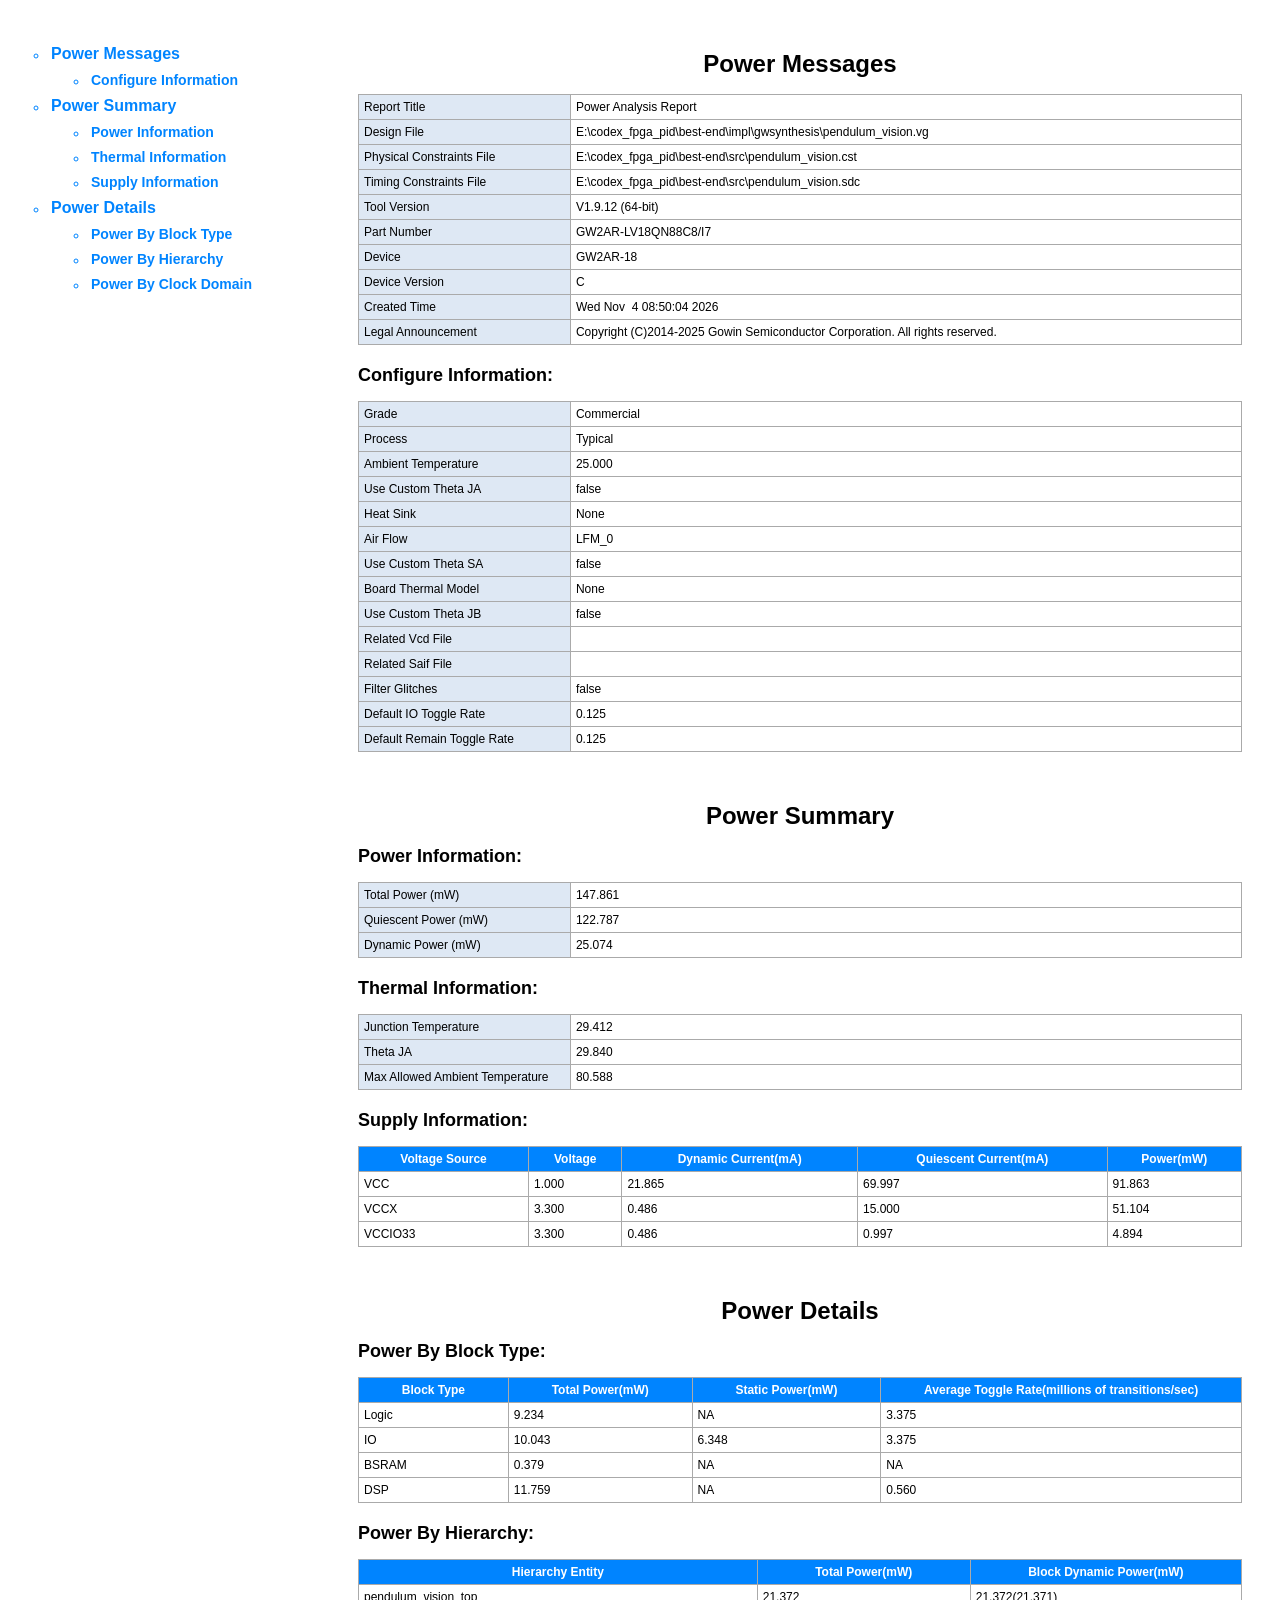
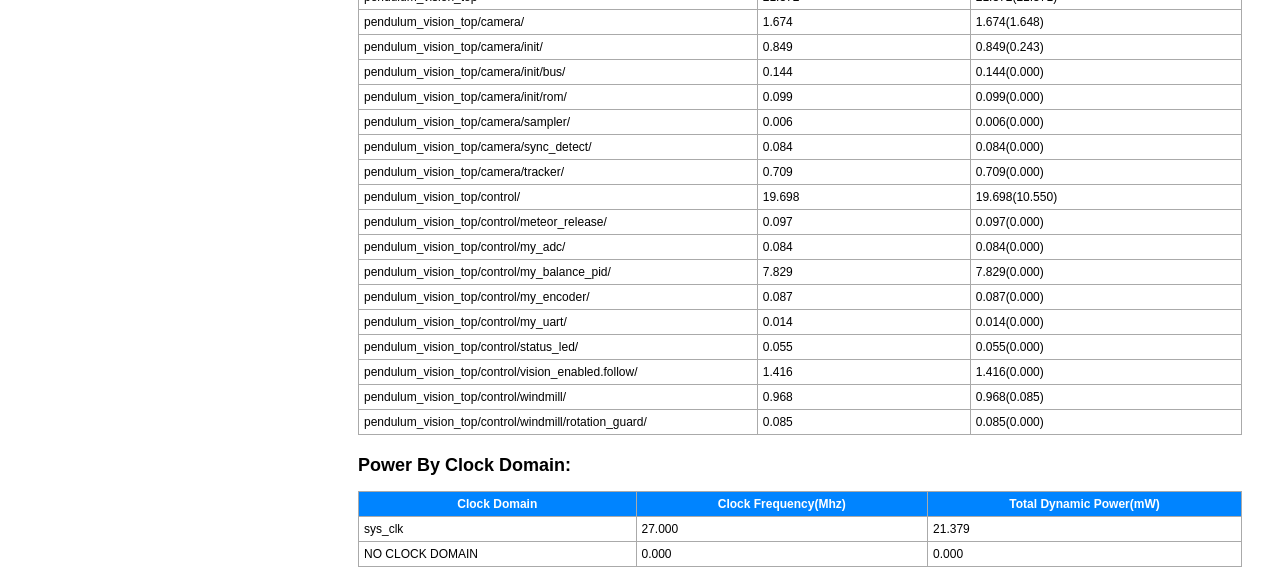
<file: impl/pnr/pendulum_vision.power.html>
<!DOCTYPE html PUBLIC "-//W3C//DTD XHTML 1.0 Transitional//ENhttp://www.w3.org/TR/xhtml1/DTD/xhtml1-transitional.dtd">
<html>
<head>
<title>Power Analysis Report</title>
<style type="text/css">
body { font-family: Verdana, Arial, sans-serif; font-size: 12px; }
div#main_wrapper { width: 100%; }
div#content { margin-left: 350px; margin-right: 30px; }
div#catalog_wrapper {position: fixed; top: 30px; width: 350px; float: left; }
div#catalog ul { list-style-type: none; }
div#catalog li { text-align: left; list-style-type:circle; color: #0084ff; margin-top: 3px; margin-bottom: 3px; }
div#catalog a { display:inline-block; text-decoration: none; color: #0084ff; font-weight: bold; padding: 3px; }
div#catalog a:visited { color: #0084ff; }
div#catalog a:hover { color: #fff; background: #0084ff; }
hr { margin-top: 30px; margin-bottom: 30px; }
h1, h3 { text-align: center; }
h1 {margin-top: 50px; }
table, th, td {white-space:pre;  border: 1px solid #aaa; }
table { border-collapse:collapse; margin-top: 10px; margin-bottom: 20px; width: 100%; }
th, td { padding: 5px 5px 5px 5px; }
th { color: #fff; font-weight: bold; background-color: #0084ff; }
table.summary_table td.label { width: 24%; min-width: 200px; background-color: #dee8f4; }
table.thermal_table td.label { width: 24%; min-width: 200px; background-color: #dee8f4; }
table.Configure_table td.label { width: 24%; min-width: 200px; background-color: #dee8f4; }
table.detail_table th.label {  min-width: 8%; width: 8%; }
</style>
</head>
<body>
<div id="main_wrapper">
<div id="catalog_wrapper">
<div id="catalog">
<ul>
<li><a href="#Message" style=" font-size: 16px;">Power Messages</a>
<ul>
<li><a href="#Configure_Info" style=" font-size: 14px;">Configure Information</a></li>
</ul>
</li>
<li><a href="#Summary" style=" font-size: 16px;">Power Summary</a>
<ul>
<li><a href="#Power_Info" style=" font-size: 14px;">Power Information</a></li>
<li><a href="#Thermal_Info" style=" font-size: 14px;">Thermal Information</a></li>
<li><a href="#Supply_Summary" style=" font-size: 14px;">Supply Information</a></li>
</ul>
</li>
<li><a href="#Detail" style=" font-size: 16px;">Power Details</a>
<ul>
<li><a href="#By_Block_Type" style=" font-size: 14px;">Power By Block Type</a></li>
<li><a href="#By_Hierarchy" style=" font-size: 14px;">Power By Hierarchy</a></li>
<li><a href="#By_Clock_Domain" style=" font-size: 14px;">Power By Clock Domain</a></li>
</ul>
</li>
</ul>
</div><!-- catalog -->
</div><!-- catalog_wrapper -->
<div id="content">
<h1><a name="Message">Power Messages</a></h1>
<table class="summary_table">
<tr>
<td class="label">Report Title</td>
<td>Power Analysis Report</td>
</tr>
<tr>
<td class="label">Design File</td>
<td>E:\codex_fpga_pid\best-end\impl\gwsynthesis\pendulum_vision.vg</td>
</tr>
<tr>
<td class="label">Physical Constraints File</td>
<td>E:\codex_fpga_pid\best-end\src\pendulum_vision.cst</td>
</tr>
<tr>
<td class="label">Timing Constraints File</td>
<td>E:\codex_fpga_pid\best-end\src\pendulum_vision.sdc</td>
</tr>
<tr>
<td class="label">Tool Version</td>
<td>V1.9.12 (64-bit)</td>
</tr>
<tr>
<td class="label">Part Number</td>
<td>GW2AR-LV18QN88C8/I7</td>
</tr>
<tr>
<td class="label">Device</td>
<td>GW2AR-18</td>
</tr>
<tr>
<td class="label">Device Version</td>
<td>C</td>
</tr>
<tr>
<td class="label">Created Time</td>
<td>Wed Nov  4 08:50:04 2026
</td>
</tr>
<tr>
<td class="label">Legal Announcement</td>
<td>Copyright (C)2014-2025 Gowin Semiconductor Corporation. All rights reserved.</td>
</tr>
</table>
<h2><a name="Configure_Info">Configure Information:</a></h2>
<table class="summary_table">
<tr>
<td class="label">Grade</td>
<td>Commercial</td>
</tr>
<tr>
<td class="label">Process</td>
<td>Typical</td>
</tr>
<tr>
<td class="label">Ambient Temperature</td>
<td>25.000
</tr>
<tr>
<td class="label">Use Custom Theta JA</td>
<td>false</td>
</tr>
<tr>
<td class="label">Heat Sink</td>
<td>None</td>
</tr>
<tr>
<td class="label">Air Flow</td>
<td>LFM_0</td>
</tr>
<tr>
<td class="label">Use Custom Theta SA</td>
<td>false</td>
</tr>
<tr>
<td class="label">Board Thermal Model</td>
<td>None</td>
</tr>
<tr>
<td class="label">Use Custom Theta JB</td>
<td>false</td>
</tr>
<tr>
<td class="label">Related Vcd File</td>
<td></td>
</tr>
<tr>
<td class="label">Related Saif File</td>
<td></td>
</tr>
<tr>
<td class="label">Filter Glitches</td>
<td>false</td>
</tr>
<tr>
<td class="label">Default IO Toggle Rate</td>
<td>0.125</td>
</tr>
<tr>
<td class="label">Default Remain Toggle Rate</td>
<td>0.125</td>
</tr>
</table>
<h1><a name="Summary">Power Summary</a></h1>
<h2><a name="Power_Info">Power Information:</a></h2>
<table class="summary_table">
<tr>
<td class="label">Total Power (mW)</td>
<td>147.861</td>
</tr>
<tr>
<td class="label">Quiescent Power (mW)</td>
<td>122.787</td>
</tr>
<tr>
<td class="label">Dynamic Power (mW)</td>
<td>25.074</td>
</tr>
</table>
<h2><a name="Thermal_Info">Thermal Information:</a></h2>
<table class="summary_table">
<tr>
<td class="label">Junction Temperature</td>
<td>29.412</td>
</tr>
<tr>
<td class="label">Theta JA</td>
<td>29.840</td>
</tr>
<tr>
<td class="label">Max Allowed Ambient Temperature</td>
<td>80.588</td>
</tr>
</table>
<h2><a name="Supply_Summary">Supply Information:</a></h2>
<table class="summary_table">
<tr>
<th class="label">Voltage Source</th>
<th class="label">Voltage</th>
<th class="label">Dynamic Current(mA)</th>
<th class="label">Quiescent Current(mA)</th>
<th class="label">Power(mW)</th>
</tr>
<tr>
<td>VCC</td>
<td>1.000</td>
<td>21.865</td>
<td>69.997</td>
<td>91.863</td>
</tr>
<tr>
<td>VCCX</td>
<td>3.300</td>
<td>0.486</td>
<td>15.000</td>
<td>51.104</td>
</tr>
<tr>
<td>VCCIO33</td>
<td>3.300</td>
<td>0.486</td>
<td>0.997</td>
<td>4.894</td>
</tr>
</table>
<h1><a name="Detail">Power Details</a></h1>
<h2><a name="By_Block_Type">Power By Block Type:</a></h2>
<table class="detail_table">
<tr>
<th class="label">Block Type</th>
<th class="label">Total Power(mW)</th>
<th class="label">Static Power(mW)</th>
<th class="label">Average Toggle Rate(millions of transitions/sec)</th>
</tr>
<tr>
<td>Logic</td>
<td>9.234</td>
<td>NA</td>
<td>3.375</td>
</tr>
<tr>
<td>IO</td>
<td>10.043
<td>6.348
<td>3.375
</tr>
<tr>
<td>BSRAM</td>
<td>0.379
<td>NA</td>
<td>NA</td>
</tr>
<tr>
<td>DSP</td>
<td>11.759
<td>NA</td>
<td>0.560
</tr>
</table>
<h2><a name="By_Hierarchy">Power By Hierarchy:</a></h2>
<table class="detail_table">
<tr>
<th class="label">Hierarchy Entity</th>
<th class="label">Total Power(mW)</th>
<th class="label">Block Dynamic Power(mW)</th>
</tr>
<tr>
<td>pendulum_vision_top</td>
<td>21.372</td>
<td>21.372(21.371)</td>
<tr>
<td>pendulum_vision_top/camera/</td>
<td>1.674</td>
<td>1.674(1.648)</td>
<tr>
<td>pendulum_vision_top/camera/init/</td>
<td>0.849</td>
<td>0.849(0.243)</td>
<tr>
<td>pendulum_vision_top/camera/init/bus/</td>
<td>0.144</td>
<td>0.144(0.000)</td>
<tr>
<td>pendulum_vision_top/camera/init/rom/</td>
<td>0.099</td>
<td>0.099(0.000)</td>
<tr>
<td>pendulum_vision_top/camera/sampler/</td>
<td>0.006</td>
<td>0.006(0.000)</td>
<tr>
<td>pendulum_vision_top/camera/sync_detect/</td>
<td>0.084</td>
<td>0.084(0.000)</td>
<tr>
<td>pendulum_vision_top/camera/tracker/</td>
<td>0.709</td>
<td>0.709(0.000)</td>
<tr>
<td>pendulum_vision_top/control/</td>
<td>19.698</td>
<td>19.698(10.550)</td>
<tr>
<td>pendulum_vision_top/control/meteor_release/</td>
<td>0.097</td>
<td>0.097(0.000)</td>
<tr>
<td>pendulum_vision_top/control/my_adc/</td>
<td>0.084</td>
<td>0.084(0.000)</td>
<tr>
<td>pendulum_vision_top/control/my_balance_pid/</td>
<td>7.829</td>
<td>7.829(0.000)</td>
<tr>
<td>pendulum_vision_top/control/my_encoder/</td>
<td>0.087</td>
<td>0.087(0.000)</td>
<tr>
<td>pendulum_vision_top/control/my_uart/</td>
<td>0.014</td>
<td>0.014(0.000)</td>
<tr>
<td>pendulum_vision_top/control/status_led/</td>
<td>0.055</td>
<td>0.055(0.000)</td>
<tr>
<td>pendulum_vision_top/control/vision_enabled.follow/</td>
<td>1.416</td>
<td>1.416(0.000)</td>
<tr>
<td>pendulum_vision_top/control/windmill/</td>
<td>0.968</td>
<td>0.968(0.085)</td>
<tr>
<td>pendulum_vision_top/control/windmill/rotation_guard/</td>
<td>0.085</td>
<td>0.085(0.000)</td>
</table>
<h2><a name="By_Clock_Domain">Power By Clock Domain:</a></h2>
<table class="detail_table">
<tr>
<th class="label">Clock Domain</th>
<th class="label">Clock Frequency(Mhz)</th>
<th class="label">Total Dynamic Power(mW)</th>
</tr>
<tr>
<td>sys_clk</td>
<td>27.000</td>
<td>21.379</td>
</tr>
<tr>
<td>NO CLOCK DOMAIN</td>
<td>0.000</td>
<td>0.000</td>
</tr>
</table>
</div><!-- content -->
</div><!-- main_wrapper -->
</body>
</html>
</file>
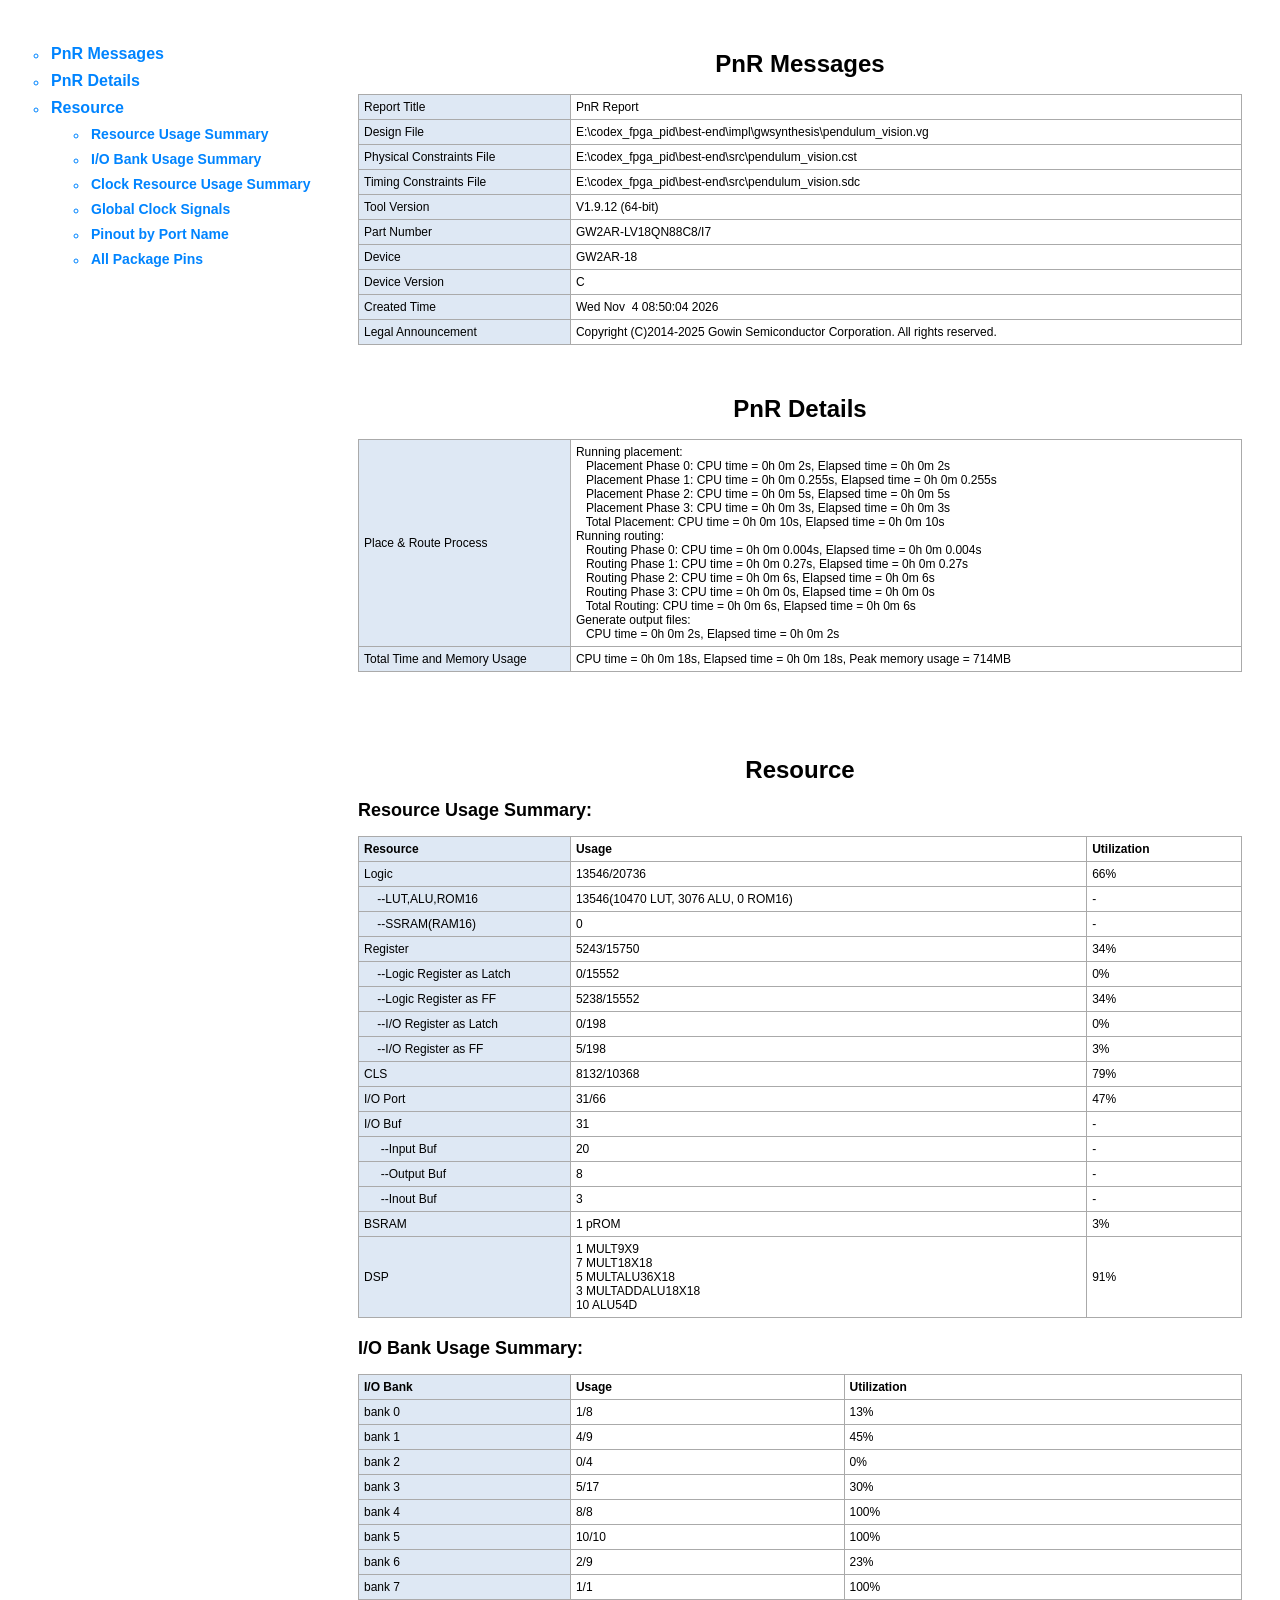
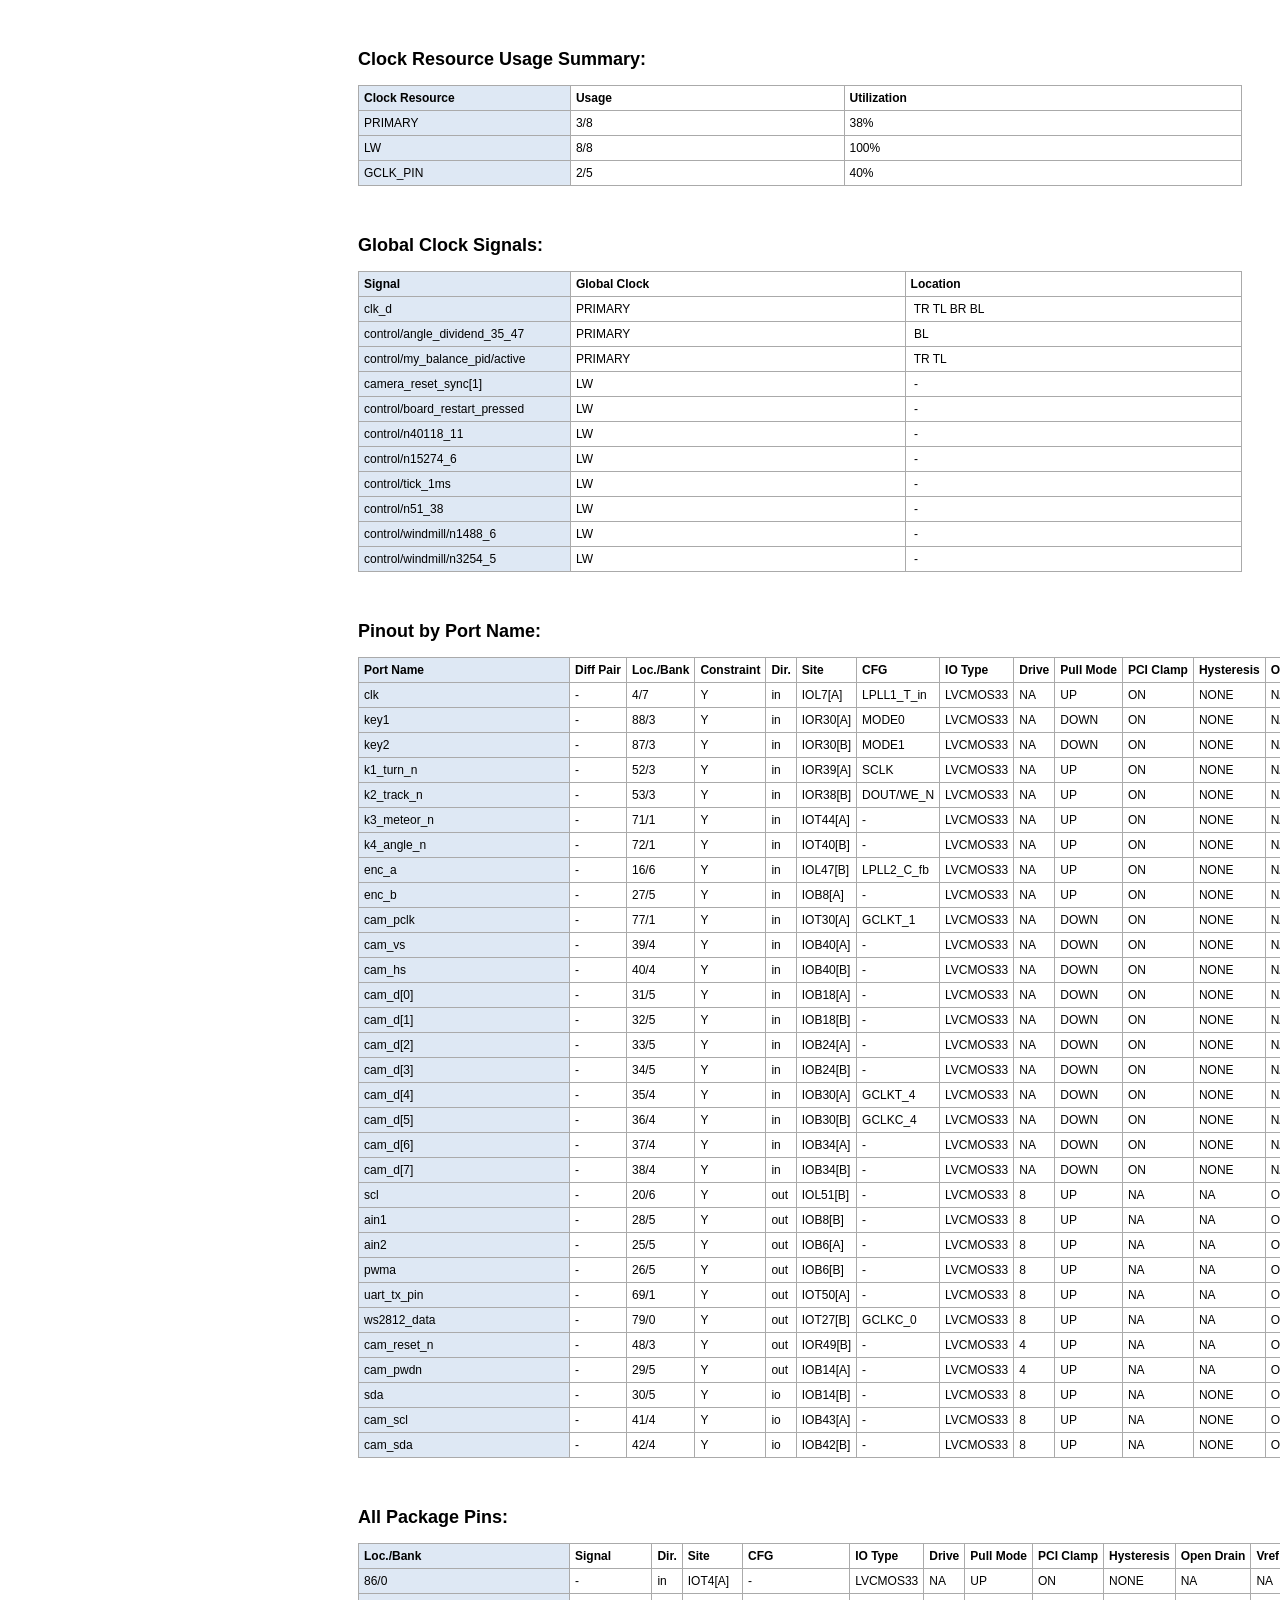
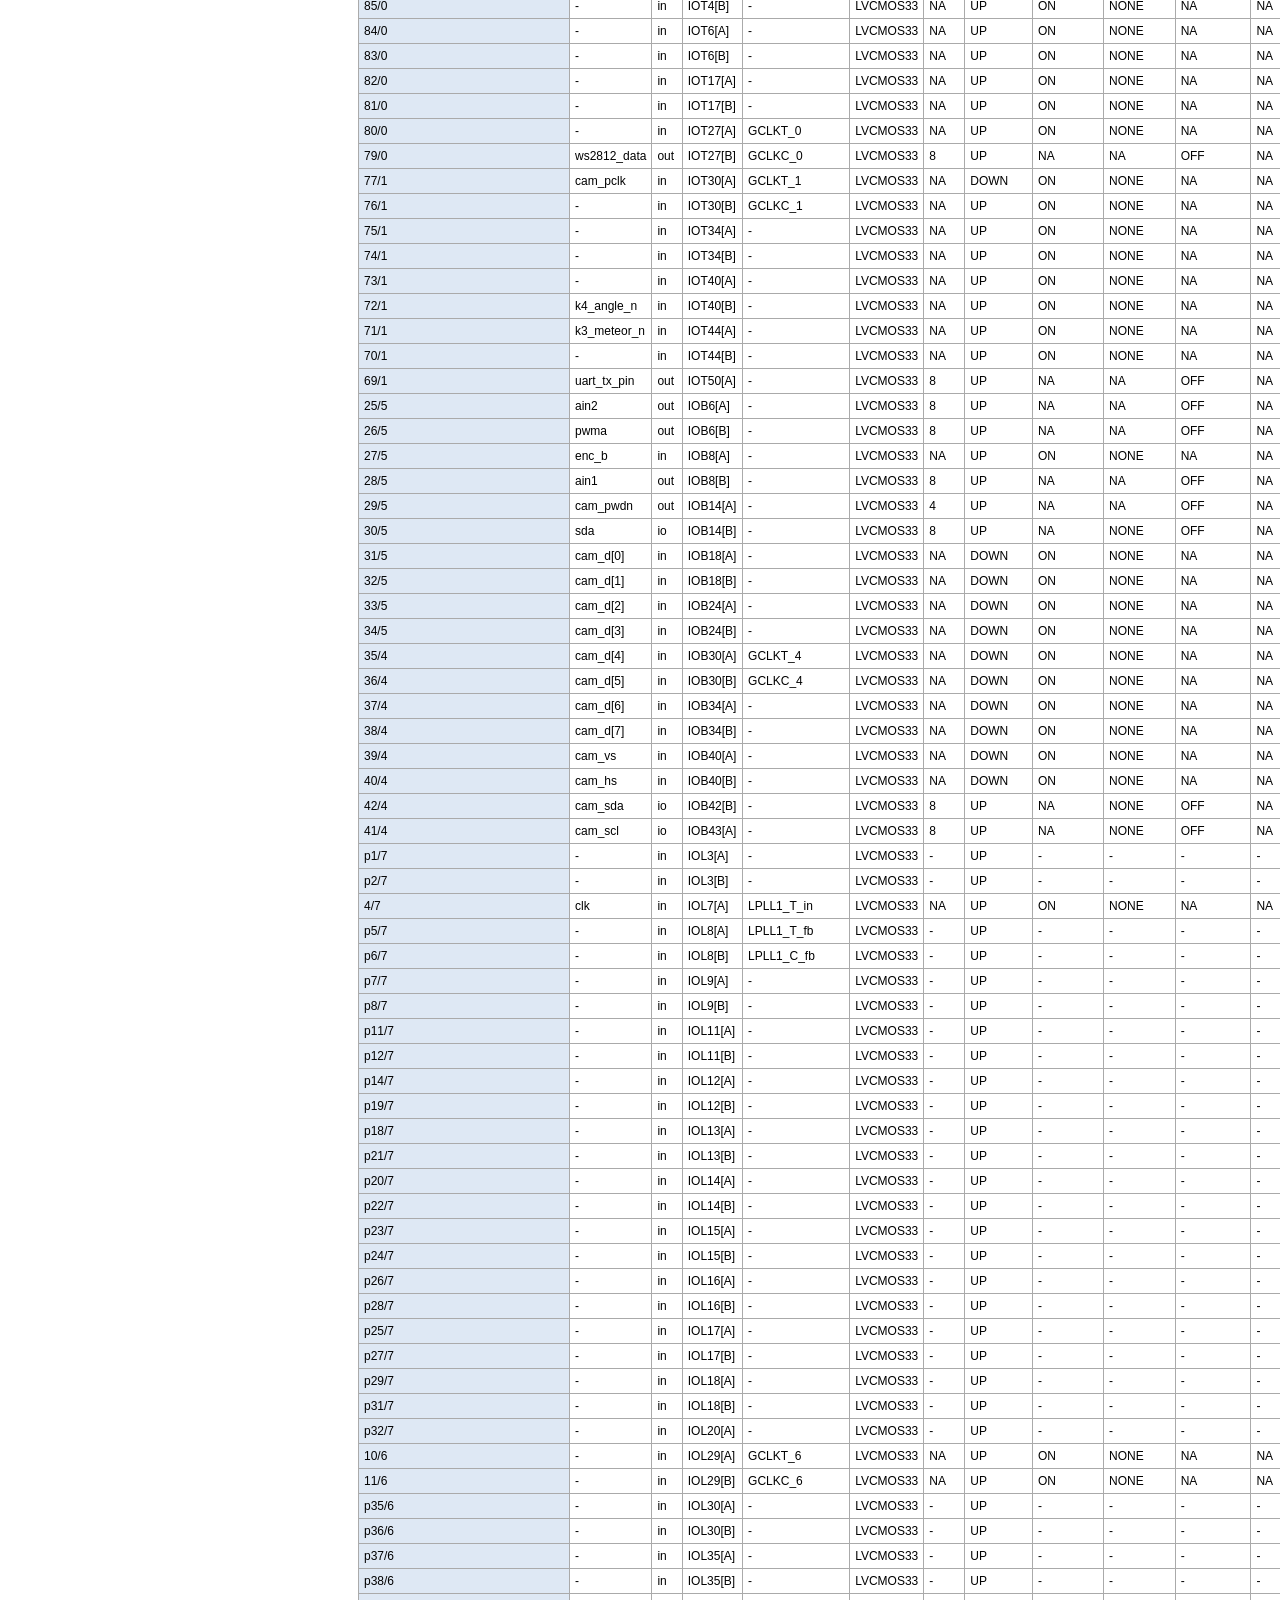
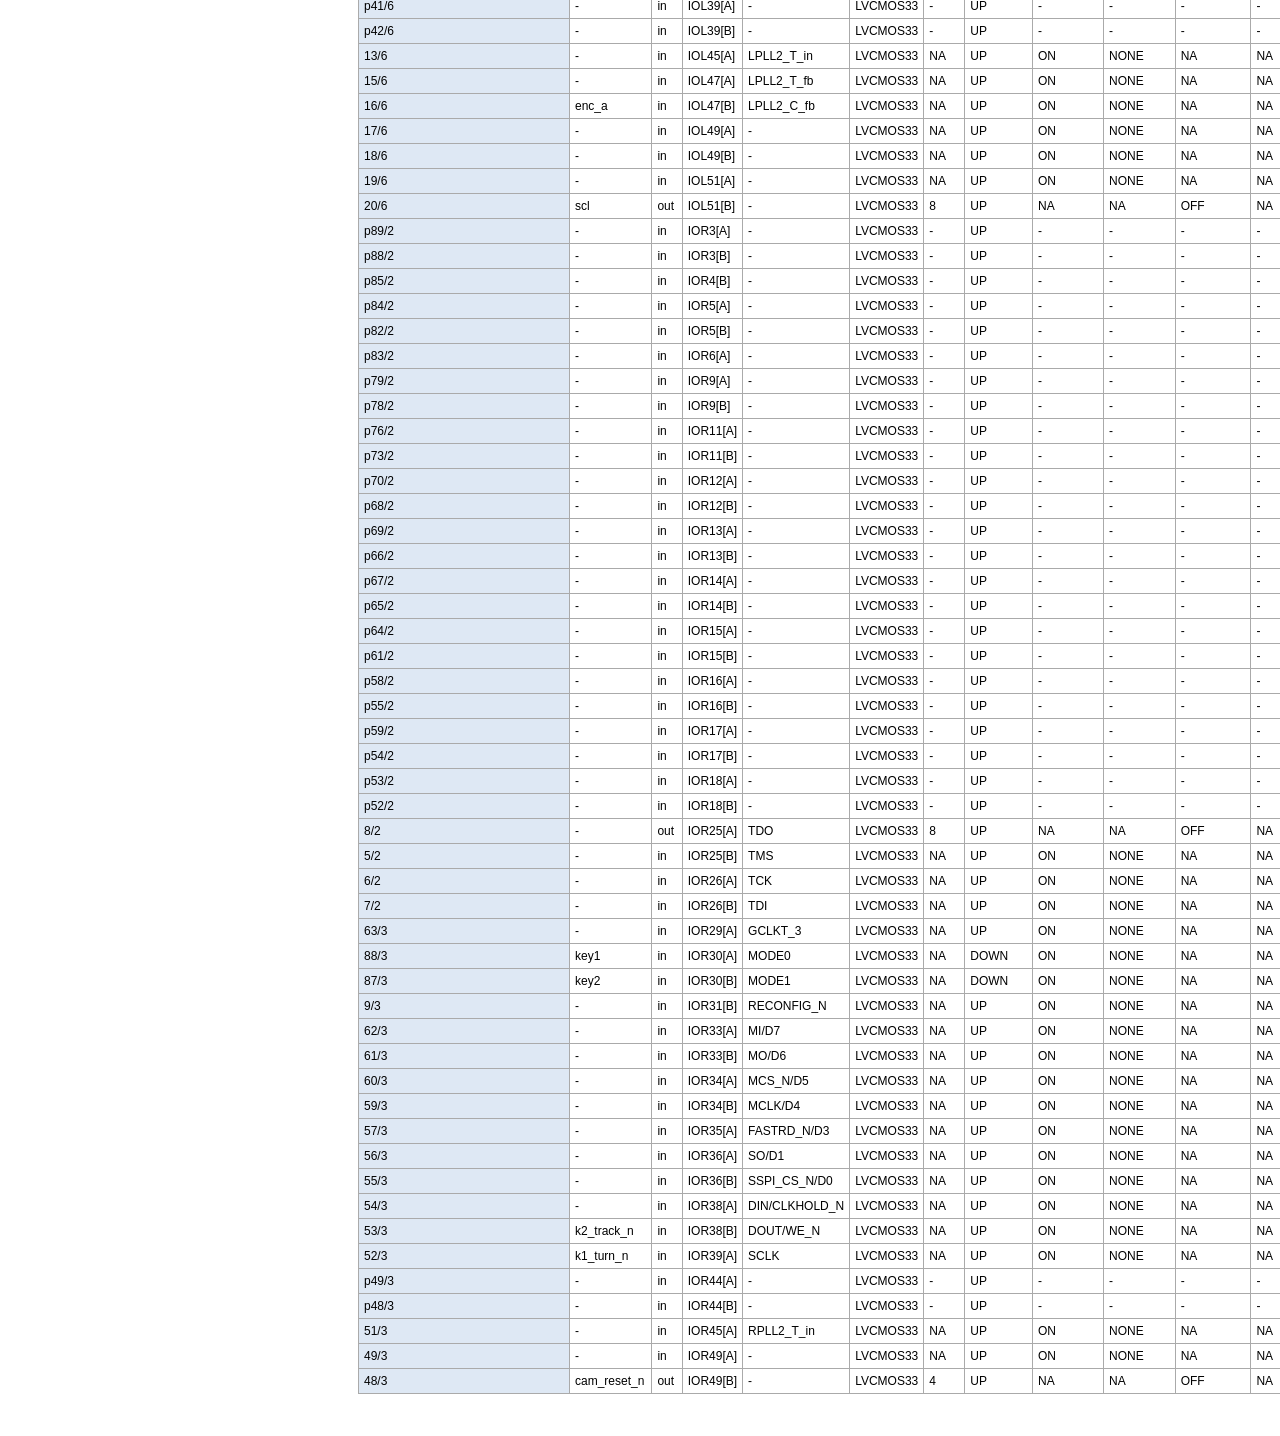
<file: impl/pnr/pendulum_vision.rpt.html>
<!DOCTYPE html PUBLIC "-//W3C//DTD XHTML 1.0 Transitional//EN" "http://www.w3.org/TR/xhtml1/DTD/xhtml1-transitional.dtd">
<html>
<head>
<title>PnR Analysis Report</title>
<style type="text/css">
body { font-family: Verdana, Arial, sans-serif; font-size: 12px; }
div#main_wrapper{ width: 100%; }
div#content { margin-left: 350px; margin-right: 30px; }
div#catalog_wrapper {position: fixed; top: 30px; width: 350px; float: left; }
div#catalog ul { list-style-type: none; }
div#catalog li { text-align: left; list-style-type:circle; color: #0084ff; margin-top: 3px; margin-bottom: 3px; }
div#catalog a { display:inline-block; text-decoration: none; color: #0084ff; font-weight: bold; padding: 3px; }
div#catalog a:visited { color: #0084ff; }
div#catalog a:hover { color: #fff; background: #0084ff; }
hr { margin-top: 30px; margin-bottom: 30px; }
h1, h3 { text-align: center; }
h1 {margin-top: 50px; }
table, th, td { white-space:pre; border: 1px solid #aaa; }
table { border-collapse:collapse; margin-top: 10px; margin-bottom: 20px; width: 100%; }
th, td { padding: 5px 5px 5px 5px; }
th { color: #fff; font-weight: bold; background-color: #0084ff; }
table.summary_table td.label { width: 24%; min-width: 200px; background-color: #dee8f4; }
table.thermal_table td.label { width: 24%; min-width: 200px; background-color: #dee8f4; }
table.Configure_table td.label { width: 24%; min-width: 200px; background-color: #dee8f4; }
table.detail_table th.label {  min-width: 8%; width: 8%; }
</style>
</head>
<body>
<div id="main_wrapper">
<div id="catalog_wrapper">
<div id="catalog">
<ul>
<li><a href="#Message" style=" font-size: 16px;">PnR Messages</a></li>
<!--<li><a href="#Summary" style=" font-size: 16px;">PnR Summaries</a></li>-->
<li><a href="#PnR_Details" style=" font-size: 16px;">PnR Details</a>
<li><a href="#Resource" style=" font-size: 16px;">Resource</a>
<ul>
<li><a href="#Resource_Usage_Summary" style=" font-size: 14px;">Resource Usage Summary</a></li>
<li><a href="#I/O_Bank_Usage_Summary" style=" font-size: 14px;">I/O Bank Usage Summary</a></li>
<li><a href="#Global_Clock_Usage_Summary" style=" font-size: 14px;">Clock Resource Usage Summary</a></li>
<li><a href="#Global_Clock_Signals" style=" font-size: 14px;">Global Clock Signals</a></li>
<li><a href="#Pinout_by_Port_Name" style=" font-size: 14px;">Pinout by Port Name</a></li>
<li><a href="#All_Package_Pins" style=" font-size: 14px;">All Package Pins</a></li>
</ul>
</li>
</ul>
</div><!-- catalog -->
</div><!-- catalog_wrapper -->
<div id="content">
<h1><a name="Message">PnR Messages</a></h1>
<table class="summary_table">
<tr>
<td class="label">Report Title</td>
<td>PnR Report</td>
</tr>
<tr>
<td class="label">Design File</td>
<td>E:\codex_fpga_pid\best-end\impl\gwsynthesis\pendulum_vision.vg</td>
</tr>
<tr>
<td class="label">Physical Constraints File</td>
<td>E:\codex_fpga_pid\best-end\src\pendulum_vision.cst</td>
</tr>
<tr>
<td class="label">Timing Constraints File</td>
<td>E:\codex_fpga_pid\best-end\src\pendulum_vision.sdc</td>
</tr>
<tr>
<td class="label">Tool Version</td>
<td>V1.9.12 (64-bit)</td>
</tr>
<tr>
<td class="label">Part Number</td>
<td>GW2AR-LV18QN88C8/I7</td>
</tr>
<tr>
<td class="label">Device</td>
<td>GW2AR-18</td>
</tr>
<tr>
<td class="label">Device Version</td>
<td>C</td>
</tr>
<tr>
<td class="label">Created Time</td>
<td>Wed Nov  4 08:50:04 2026
</td>
</tr>
<tr>
<td class="label">Legal Announcement</td>
<td>Copyright (C)2014-2025 Gowin Semiconductor Corporation. All rights reserved.</td>
</tr>
</table>
<h1><a name="PnR_Details">PnR Details</a></h1>
<!--<h1><a name="Summary">PnR Summaries</a></h1>-->
<table class="summary_table">
<tr>
<td class="label">Place & Route Process</td>
<td>Running placement:
   Placement Phase 0: CPU time = 0h 0m 2s, Elapsed time = 0h 0m 2s
   Placement Phase 1: CPU time = 0h 0m 0.255s, Elapsed time = 0h 0m 0.255s
   Placement Phase 2: CPU time = 0h 0m 5s, Elapsed time = 0h 0m 5s
   Placement Phase 3: CPU time = 0h 0m 3s, Elapsed time = 0h 0m 3s
   Total Placement: CPU time = 0h 0m 10s, Elapsed time = 0h 0m 10s
Running routing:
   Routing Phase 0: CPU time = 0h 0m 0.004s, Elapsed time = 0h 0m 0.004s
   Routing Phase 1: CPU time = 0h 0m 0.27s, Elapsed time = 0h 0m 0.27s
   Routing Phase 2: CPU time = 0h 0m 6s, Elapsed time = 0h 0m 6s
   Routing Phase 3: CPU time = 0h 0m 0s, Elapsed time = 0h 0m 0s
   Total Routing: CPU time = 0h 0m 6s, Elapsed time = 0h 0m 6s
Generate output files:
   CPU time = 0h 0m 2s, Elapsed time = 0h 0m 2s
</td>
</tr>
<tr>
<td class="label">Total Time and Memory Usage</td>
<td>CPU time = 0h 0m 18s, Elapsed time = 0h 0m 18s, Peak memory usage = 714MB</td>
</tr>
</table>
<br/>
<h1><a name="Resource">Resource</a></h1>
<!--<h1><a name="Summary">PnR Summaries</a></h1>-->
<h2><a name="Resource_Usage_Summary">Resource Usage Summary:</a></h2>
<table class="summary_table">
<tr>
<td class="label"><b>Resource</b></td>
<td><b>Usage</b></td>
<td><b>Utilization</b></td>
</tr>
<tr>
<td class="label">Logic</td>
<td>13546/20736</td>
<td>66%</td>
</tr>
<tr>
<td class="label">&nbsp &nbsp --LUT,ALU,ROM16</td>
<td>13546(10470 LUT, 3076 ALU, 0 ROM16)</td>
<td>-</td>
</tr>
<tr>
<td class="label">&nbsp &nbsp --SSRAM(RAM16)</td>
<td>0</td>
<td>-</td>
</tr>
<tr>
<td class="label">Register</td>
<td>5243/15750</td>
<td>34%</td>
</tr>
<tr>
<td class="label">&nbsp &nbsp --Logic Register as Latch</td>
<td>0/15552</td>
<td>0%</td>
</tr>
<tr>
<td class="label">&nbsp &nbsp --Logic Register as FF</td>
<td>5238/15552</td>
<td>34%</td>
</tr>
<tr>
<td class="label">&nbsp &nbsp --I/O Register as Latch</td>
<td>0/198</td>
<td>0%</td>
</tr>
<tr>
<td class="label">&nbsp &nbsp --I/O Register as FF</td>
<td>5/198</td>
<td>3%</td>
</tr>
<tr>
<td class="label">CLS</td>
<td>8132/10368</td>
<td>79%</td>
</tr>
<tr>
<td class="label">I/O Port</td>
<td>31/66</td>
<td>47%</td>
</tr>
<tr>
<td class="label">I/O Buf</td>
<td>31</td>
<td>-</td>
</tr>
<tr>
<td class="label"> &nbsp &nbsp --Input Buf</td>
<td>20</td>
<td>-</td>
</tr>
<tr>
<td class="label"> &nbsp &nbsp --Output Buf</td>
<td>8</td>
<td>-</td>
</tr>
<tr>
<td class="label"> &nbsp &nbsp --Inout Buf</td>
<td>3</td>
<td>-</td>
</tr>
<tr>
<td class="label">BSRAM</td>
<td>1 pROM<br/></td>
<td>3%</td>
</tr>
<tr>
<td class="label">DSP</td>
<td>1 MULT9X9<br/>7 MULT18X18<br/>5 MULTALU36X18<br/>3 MULTADDALU18X18<br/>10 ALU54D<br/></td><td>91%</td>
</tr>
</table>
<h2><a name="I/O_Bank_Usage_Summary">I/O Bank Usage Summary:</a></h2>
<table class="summary_table">
<tr>
<td class="label"><b>I/O Bank</b></td>
<td><b>Usage</b></td><td><b>Utilization</b></td>
</tr>
<tr>
<td class="label">bank 0</td>
<td>1/8</td><td>13%</td>
</tr>
<tr>
<td class="label">bank 1</td>
<td>4/9</td><td>45%</td>
</tr>
<tr>
<td class="label">bank 2</td>
<td>0/4</td><td>0%</td>
</tr>
<tr>
<td class="label">bank 3</td>
<td>5/17</td><td>30%</td>
</tr>
<tr>
<td class="label">bank 4</td>
<td>8/8</td><td>100%</td>
</tr>
<tr>
<td class="label">bank 5</td>
<td>10/10</td><td>100%</td>
</tr>
<tr>
<td class="label">bank 6</td>
<td>2/9</td><td>23%</td>
</tr>
<tr>
<td class="label">bank 7</td>
<td>1/1</td><td>100%</td>
</tr>
</table>
<br/>
<h2><a name="Global_Clock_Usage_Summary">Clock Resource Usage Summary:</a></h2>
<table class="summary_table">
<tr>
<td class="label"><b>Clock Resource</b></td>
<td><b>Usage</b></td>
<td><b>Utilization</b></td>
</tr>
<tr>
<td class="label">PRIMARY</td>
<td>3/8</td>
<td>38%</td>
</tr>
<tr>
<td class="label">LW</td>
<td>8/8</td>
<td>100%</td>
</tr>
<tr>
<td class="label">GCLK_PIN</td>
<td>2/5</td>
<td>40%</td>
</tr>
</table>
<br/>
<h2><a name="Global_Clock_Signals">Global Clock Signals:</a></h2>
<table class="summary_table">
<tr>
<td class="label"><b>Signal</b></td>
<td><b>Global Clock</b></td>
<td><b>Location</b></td>
</tr>
<tr>
<td class="label">clk_d</td>
<td>PRIMARY</td>
<td> TR TL BR BL</td>
</tr>
<tr>
<td class="label">control/angle_dividend_35_47</td>
<td>PRIMARY</td>
<td> BL</td>
</tr>
<tr>
<td class="label">control/my_balance_pid/active</td>
<td>PRIMARY</td>
<td> TR TL</td>
</tr>
<tr>
<td class="label">camera_reset_sync[1]</td>
<td>LW</td>
<td> -</td>
</tr>
<tr>
<td class="label">control/board_restart_pressed</td>
<td>LW</td>
<td> -</td>
</tr>
<tr>
<td class="label">control/n40118_11</td>
<td>LW</td>
<td> -</td>
</tr>
<tr>
<td class="label">control/n15274_6</td>
<td>LW</td>
<td> -</td>
</tr>
<tr>
<td class="label">control/tick_1ms</td>
<td>LW</td>
<td> -</td>
</tr>
<tr>
<td class="label">control/n51_38</td>
<td>LW</td>
<td> -</td>
</tr>
<tr>
<td class="label">control/windmill/n1488_6</td>
<td>LW</td>
<td> -</td>
</tr>
<tr>
<td class="label">control/windmill/n3254_5</td>
<td>LW</td>
<td> -</td>
</tr>
</table>
<br/>
<h2><a name="Pinout_by_Port_Name">Pinout by Port Name:</a></h2>
<table class="summary_table">
<tr>
<td class="label"><b>Port Name</b></td>
<td><b>Diff Pair</b></td>
<td><b>Loc./Bank</b></td>
<td><b>Constraint</b></td>
<td><b>Dir.</b></td>
<td><b>Site</b></td>
<td><b>CFG</b></td>
<td><b>IO Type</b></td>
<td><b>Drive</b></td>
<td><b>Pull Mode</b></td>
<td><b>PCI Clamp</b></td>
<td><b>Hysteresis</b></td>
<td><b>Open Drain</b></td>
<td><b>Vref</b></td>
<td><b>Single Resistor</b></td>
<td><b>Diff Resistor</b></td>
<td><b>BankVccio</b></td>
</tr>
<tr>
<td class="label">clk</td>
<td>-</td>
<td>4/7</td>
<td>Y</td>
<td>in</td>
<td>IOL7[A]</td>
<td>LPLL1_T_in</td>
<td>LVCMOS33</td>
<td>NA</td>
<td>UP</td>
<td>ON</td>
<td>NONE</td>
<td>NA</td>
<td>NA</td>
<td>OFF</td>
<td>NA</td>
<td>3.3</td>
</tr>
<tr>
<td class="label">key1</td>
<td>-</td>
<td>88/3</td>
<td>Y</td>
<td>in</td>
<td>IOR30[A]</td>
<td>MODE0</td>
<td>LVCMOS33</td>
<td>NA</td>
<td>DOWN</td>
<td>ON</td>
<td>NONE</td>
<td>NA</td>
<td>NA</td>
<td>OFF</td>
<td>NA</td>
<td>3.3</td>
</tr>
<tr>
<td class="label">key2</td>
<td>-</td>
<td>87/3</td>
<td>Y</td>
<td>in</td>
<td>IOR30[B]</td>
<td>MODE1</td>
<td>LVCMOS33</td>
<td>NA</td>
<td>DOWN</td>
<td>ON</td>
<td>NONE</td>
<td>NA</td>
<td>NA</td>
<td>OFF</td>
<td>NA</td>
<td>3.3</td>
</tr>
<tr>
<td class="label">k1_turn_n</td>
<td>-</td>
<td>52/3</td>
<td>Y</td>
<td>in</td>
<td>IOR39[A]</td>
<td>SCLK</td>
<td>LVCMOS33</td>
<td>NA</td>
<td>UP</td>
<td>ON</td>
<td>NONE</td>
<td>NA</td>
<td>NA</td>
<td>OFF</td>
<td>NA</td>
<td>3.3</td>
</tr>
<tr>
<td class="label">k2_track_n</td>
<td>-</td>
<td>53/3</td>
<td>Y</td>
<td>in</td>
<td>IOR38[B]</td>
<td>DOUT/WE_N</td>
<td>LVCMOS33</td>
<td>NA</td>
<td>UP</td>
<td>ON</td>
<td>NONE</td>
<td>NA</td>
<td>NA</td>
<td>OFF</td>
<td>NA</td>
<td>3.3</td>
</tr>
<tr>
<td class="label">k3_meteor_n</td>
<td>-</td>
<td>71/1</td>
<td>Y</td>
<td>in</td>
<td>IOT44[A]</td>
<td>-</td>
<td>LVCMOS33</td>
<td>NA</td>
<td>UP</td>
<td>ON</td>
<td>NONE</td>
<td>NA</td>
<td>NA</td>
<td>NA</td>
<td>NA</td>
<td>3.3</td>
</tr>
<tr>
<td class="label">k4_angle_n</td>
<td>-</td>
<td>72/1</td>
<td>Y</td>
<td>in</td>
<td>IOT40[B]</td>
<td>-</td>
<td>LVCMOS33</td>
<td>NA</td>
<td>UP</td>
<td>ON</td>
<td>NONE</td>
<td>NA</td>
<td>NA</td>
<td>NA</td>
<td>NA</td>
<td>3.3</td>
</tr>
<tr>
<td class="label">enc_a</td>
<td>-</td>
<td>16/6</td>
<td>Y</td>
<td>in</td>
<td>IOL47[B]</td>
<td>LPLL2_C_fb</td>
<td>LVCMOS33</td>
<td>NA</td>
<td>UP</td>
<td>ON</td>
<td>NONE</td>
<td>NA</td>
<td>NA</td>
<td>OFF</td>
<td>NA</td>
<td>3.3</td>
</tr>
<tr>
<td class="label">enc_b</td>
<td>-</td>
<td>27/5</td>
<td>Y</td>
<td>in</td>
<td>IOB8[A]</td>
<td>-</td>
<td>LVCMOS33</td>
<td>NA</td>
<td>UP</td>
<td>ON</td>
<td>NONE</td>
<td>NA</td>
<td>NA</td>
<td>NA</td>
<td>NA</td>
<td>3.3</td>
</tr>
<tr>
<td class="label">cam_pclk</td>
<td>-</td>
<td>77/1</td>
<td>Y</td>
<td>in</td>
<td>IOT30[A]</td>
<td>GCLKT_1</td>
<td>LVCMOS33</td>
<td>NA</td>
<td>DOWN</td>
<td>ON</td>
<td>NONE</td>
<td>NA</td>
<td>NA</td>
<td>NA</td>
<td>NA</td>
<td>3.3</td>
</tr>
<tr>
<td class="label">cam_vs</td>
<td>-</td>
<td>39/4</td>
<td>Y</td>
<td>in</td>
<td>IOB40[A]</td>
<td>-</td>
<td>LVCMOS33</td>
<td>NA</td>
<td>DOWN</td>
<td>ON</td>
<td>NONE</td>
<td>NA</td>
<td>NA</td>
<td>NA</td>
<td>NA</td>
<td>3.3</td>
</tr>
<tr>
<td class="label">cam_hs</td>
<td>-</td>
<td>40/4</td>
<td>Y</td>
<td>in</td>
<td>IOB40[B]</td>
<td>-</td>
<td>LVCMOS33</td>
<td>NA</td>
<td>DOWN</td>
<td>ON</td>
<td>NONE</td>
<td>NA</td>
<td>NA</td>
<td>NA</td>
<td>NA</td>
<td>3.3</td>
</tr>
<tr>
<td class="label">cam_d[0]</td>
<td>-</td>
<td>31/5</td>
<td>Y</td>
<td>in</td>
<td>IOB18[A]</td>
<td>-</td>
<td>LVCMOS33</td>
<td>NA</td>
<td>DOWN</td>
<td>ON</td>
<td>NONE</td>
<td>NA</td>
<td>NA</td>
<td>NA</td>
<td>NA</td>
<td>3.3</td>
</tr>
<tr>
<td class="label">cam_d[1]</td>
<td>-</td>
<td>32/5</td>
<td>Y</td>
<td>in</td>
<td>IOB18[B]</td>
<td>-</td>
<td>LVCMOS33</td>
<td>NA</td>
<td>DOWN</td>
<td>ON</td>
<td>NONE</td>
<td>NA</td>
<td>NA</td>
<td>NA</td>
<td>NA</td>
<td>3.3</td>
</tr>
<tr>
<td class="label">cam_d[2]</td>
<td>-</td>
<td>33/5</td>
<td>Y</td>
<td>in</td>
<td>IOB24[A]</td>
<td>-</td>
<td>LVCMOS33</td>
<td>NA</td>
<td>DOWN</td>
<td>ON</td>
<td>NONE</td>
<td>NA</td>
<td>NA</td>
<td>NA</td>
<td>NA</td>
<td>3.3</td>
</tr>
<tr>
<td class="label">cam_d[3]</td>
<td>-</td>
<td>34/5</td>
<td>Y</td>
<td>in</td>
<td>IOB24[B]</td>
<td>-</td>
<td>LVCMOS33</td>
<td>NA</td>
<td>DOWN</td>
<td>ON</td>
<td>NONE</td>
<td>NA</td>
<td>NA</td>
<td>NA</td>
<td>NA</td>
<td>3.3</td>
</tr>
<tr>
<td class="label">cam_d[4]</td>
<td>-</td>
<td>35/4</td>
<td>Y</td>
<td>in</td>
<td>IOB30[A]</td>
<td>GCLKT_4</td>
<td>LVCMOS33</td>
<td>NA</td>
<td>DOWN</td>
<td>ON</td>
<td>NONE</td>
<td>NA</td>
<td>NA</td>
<td>NA</td>
<td>NA</td>
<td>3.3</td>
</tr>
<tr>
<td class="label">cam_d[5]</td>
<td>-</td>
<td>36/4</td>
<td>Y</td>
<td>in</td>
<td>IOB30[B]</td>
<td>GCLKC_4</td>
<td>LVCMOS33</td>
<td>NA</td>
<td>DOWN</td>
<td>ON</td>
<td>NONE</td>
<td>NA</td>
<td>NA</td>
<td>NA</td>
<td>NA</td>
<td>3.3</td>
</tr>
<tr>
<td class="label">cam_d[6]</td>
<td>-</td>
<td>37/4</td>
<td>Y</td>
<td>in</td>
<td>IOB34[A]</td>
<td>-</td>
<td>LVCMOS33</td>
<td>NA</td>
<td>DOWN</td>
<td>ON</td>
<td>NONE</td>
<td>NA</td>
<td>NA</td>
<td>NA</td>
<td>NA</td>
<td>3.3</td>
</tr>
<tr>
<td class="label">cam_d[7]</td>
<td>-</td>
<td>38/4</td>
<td>Y</td>
<td>in</td>
<td>IOB34[B]</td>
<td>-</td>
<td>LVCMOS33</td>
<td>NA</td>
<td>DOWN</td>
<td>ON</td>
<td>NONE</td>
<td>NA</td>
<td>NA</td>
<td>NA</td>
<td>NA</td>
<td>3.3</td>
</tr>
<tr>
<td class="label">scl</td>
<td>-</td>
<td>20/6</td>
<td>Y</td>
<td>out</td>
<td>IOL51[B]</td>
<td>-</td>
<td>LVCMOS33</td>
<td>8</td>
<td>UP</td>
<td>NA</td>
<td>NA</td>
<td>OFF</td>
<td>NA</td>
<td>OFF</td>
<td>NA</td>
<td>3.3</td>
</tr>
<tr>
<td class="label">ain1</td>
<td>-</td>
<td>28/5</td>
<td>Y</td>
<td>out</td>
<td>IOB8[B]</td>
<td>-</td>
<td>LVCMOS33</td>
<td>8</td>
<td>UP</td>
<td>NA</td>
<td>NA</td>
<td>OFF</td>
<td>NA</td>
<td>NA</td>
<td>NA</td>
<td>3.3</td>
</tr>
<tr>
<td class="label">ain2</td>
<td>-</td>
<td>25/5</td>
<td>Y</td>
<td>out</td>
<td>IOB6[A]</td>
<td>-</td>
<td>LVCMOS33</td>
<td>8</td>
<td>UP</td>
<td>NA</td>
<td>NA</td>
<td>OFF</td>
<td>NA</td>
<td>NA</td>
<td>NA</td>
<td>3.3</td>
</tr>
<tr>
<td class="label">pwma</td>
<td>-</td>
<td>26/5</td>
<td>Y</td>
<td>out</td>
<td>IOB6[B]</td>
<td>-</td>
<td>LVCMOS33</td>
<td>8</td>
<td>UP</td>
<td>NA</td>
<td>NA</td>
<td>OFF</td>
<td>NA</td>
<td>NA</td>
<td>NA</td>
<td>3.3</td>
</tr>
<tr>
<td class="label">uart_tx_pin</td>
<td>-</td>
<td>69/1</td>
<td>Y</td>
<td>out</td>
<td>IOT50[A]</td>
<td>-</td>
<td>LVCMOS33</td>
<td>8</td>
<td>UP</td>
<td>NA</td>
<td>NA</td>
<td>OFF</td>
<td>NA</td>
<td>NA</td>
<td>NA</td>
<td>3.3</td>
</tr>
<tr>
<td class="label">ws2812_data</td>
<td>-</td>
<td>79/0</td>
<td>Y</td>
<td>out</td>
<td>IOT27[B]</td>
<td>GCLKC_0</td>
<td>LVCMOS33</td>
<td>8</td>
<td>UP</td>
<td>NA</td>
<td>NA</td>
<td>OFF</td>
<td>NA</td>
<td>NA</td>
<td>NA</td>
<td>3.3</td>
</tr>
<tr>
<td class="label">cam_reset_n</td>
<td>-</td>
<td>48/3</td>
<td>Y</td>
<td>out</td>
<td>IOR49[B]</td>
<td>-</td>
<td>LVCMOS33</td>
<td>4</td>
<td>UP</td>
<td>NA</td>
<td>NA</td>
<td>OFF</td>
<td>NA</td>
<td>OFF</td>
<td>NA</td>
<td>3.3</td>
</tr>
<tr>
<td class="label">cam_pwdn</td>
<td>-</td>
<td>29/5</td>
<td>Y</td>
<td>out</td>
<td>IOB14[A]</td>
<td>-</td>
<td>LVCMOS33</td>
<td>4</td>
<td>UP</td>
<td>NA</td>
<td>NA</td>
<td>OFF</td>
<td>NA</td>
<td>NA</td>
<td>NA</td>
<td>3.3</td>
</tr>
<tr>
<td class="label">sda</td>
<td>-</td>
<td>30/5</td>
<td>Y</td>
<td>io</td>
<td>IOB14[B]</td>
<td>-</td>
<td>LVCMOS33</td>
<td>8</td>
<td>UP</td>
<td>NA</td>
<td>NONE</td>
<td>OFF</td>
<td>NA</td>
<td>NA</td>
<td>NA</td>
<td>3.3</td>
</tr>
<tr>
<td class="label">cam_scl</td>
<td>-</td>
<td>41/4</td>
<td>Y</td>
<td>io</td>
<td>IOB43[A]</td>
<td>-</td>
<td>LVCMOS33</td>
<td>8</td>
<td>UP</td>
<td>NA</td>
<td>NONE</td>
<td>OFF</td>
<td>NA</td>
<td>NA</td>
<td>NA</td>
<td>3.3</td>
</tr>
<tr>
<td class="label">cam_sda</td>
<td>-</td>
<td>42/4</td>
<td>Y</td>
<td>io</td>
<td>IOB42[B]</td>
<td>-</td>
<td>LVCMOS33</td>
<td>8</td>
<td>UP</td>
<td>NA</td>
<td>NONE</td>
<td>OFF</td>
<td>NA</td>
<td>NA</td>
<td>NA</td>
<td>3.3</td>
</tr>
</table>
<br/>
<h2><a name="All_Package_Pins">All Package Pins:</a></h2>
<table class="summary_table">
<tr>
<td class="label"><b>Loc./Bank</b></td>
<td><b>Signal</b></td>
<td><b>Dir.</b></td>
<td><b>Site</b></td>
<td><b>CFG</b></td>
<td><b>IO Type</b></td>
<td><b>Drive</b></td>
<td><b>Pull Mode</b></td>
<td><b>PCI Clamp</b></td>
<td><b>Hysteresis</b></td>
<td><b>Open Drain</b></td>
<td><b>Vref</b></td>
<td><b>Single Resistor</b></td>
<td><b>Diff Resistor</b></td>
<td><b>Bank Vccio</b></td>
</tr>
<tr>
<td class="label">86/0</td>
<td>-</td>
<td>in</td>
<td>IOT4[A]</td>
<td>-</td>
<td>LVCMOS33</td>
<td>NA</td>
<td>UP</td>
<td>ON</td>
<td>NONE</td>
<td>NA</td>
<td>NA</td>
<td>NA</td>
<td>NA</td>
<td>3.3</td>
</tr>
<tr>
<td class="label">85/0</td>
<td>-</td>
<td>in</td>
<td>IOT4[B]</td>
<td>-</td>
<td>LVCMOS33</td>
<td>NA</td>
<td>UP</td>
<td>ON</td>
<td>NONE</td>
<td>NA</td>
<td>NA</td>
<td>NA</td>
<td>NA</td>
<td>3.3</td>
</tr>
<tr>
<td class="label">84/0</td>
<td>-</td>
<td>in</td>
<td>IOT6[A]</td>
<td>-</td>
<td>LVCMOS33</td>
<td>NA</td>
<td>UP</td>
<td>ON</td>
<td>NONE</td>
<td>NA</td>
<td>NA</td>
<td>NA</td>
<td>NA</td>
<td>3.3</td>
</tr>
<tr>
<td class="label">83/0</td>
<td>-</td>
<td>in</td>
<td>IOT6[B]</td>
<td>-</td>
<td>LVCMOS33</td>
<td>NA</td>
<td>UP</td>
<td>ON</td>
<td>NONE</td>
<td>NA</td>
<td>NA</td>
<td>NA</td>
<td>NA</td>
<td>3.3</td>
</tr>
<tr>
<td class="label">82/0</td>
<td>-</td>
<td>in</td>
<td>IOT17[A]</td>
<td>-</td>
<td>LVCMOS33</td>
<td>NA</td>
<td>UP</td>
<td>ON</td>
<td>NONE</td>
<td>NA</td>
<td>NA</td>
<td>NA</td>
<td>NA</td>
<td>3.3</td>
</tr>
<tr>
<td class="label">81/0</td>
<td>-</td>
<td>in</td>
<td>IOT17[B]</td>
<td>-</td>
<td>LVCMOS33</td>
<td>NA</td>
<td>UP</td>
<td>ON</td>
<td>NONE</td>
<td>NA</td>
<td>NA</td>
<td>NA</td>
<td>NA</td>
<td>3.3</td>
</tr>
<tr>
<td class="label">80/0</td>
<td>-</td>
<td>in</td>
<td>IOT27[A]</td>
<td>GCLKT_0</td>
<td>LVCMOS33</td>
<td>NA</td>
<td>UP</td>
<td>ON</td>
<td>NONE</td>
<td>NA</td>
<td>NA</td>
<td>NA</td>
<td>NA</td>
<td>3.3</td>
</tr>
<tr>
<td class="label">79/0</td>
<td>ws2812_data</td>
<td>out</td>
<td>IOT27[B]</td>
<td>GCLKC_0</td>
<td>LVCMOS33</td>
<td>8</td>
<td>UP</td>
<td>NA</td>
<td>NA</td>
<td>OFF</td>
<td>NA</td>
<td>NA</td>
<td>NA</td>
<td>3.3</td>
</tr>
<tr>
<td class="label">77/1</td>
<td>cam_pclk</td>
<td>in</td>
<td>IOT30[A]</td>
<td>GCLKT_1</td>
<td>LVCMOS33</td>
<td>NA</td>
<td>DOWN</td>
<td>ON</td>
<td>NONE</td>
<td>NA</td>
<td>NA</td>
<td>NA</td>
<td>NA</td>
<td>3.3</td>
</tr>
<tr>
<td class="label">76/1</td>
<td>-</td>
<td>in</td>
<td>IOT30[B]</td>
<td>GCLKC_1</td>
<td>LVCMOS33</td>
<td>NA</td>
<td>UP</td>
<td>ON</td>
<td>NONE</td>
<td>NA</td>
<td>NA</td>
<td>NA</td>
<td>NA</td>
<td>3.3</td>
</tr>
<tr>
<td class="label">75/1</td>
<td>-</td>
<td>in</td>
<td>IOT34[A]</td>
<td>-</td>
<td>LVCMOS33</td>
<td>NA</td>
<td>UP</td>
<td>ON</td>
<td>NONE</td>
<td>NA</td>
<td>NA</td>
<td>NA</td>
<td>NA</td>
<td>3.3</td>
</tr>
<tr>
<td class="label">74/1</td>
<td>-</td>
<td>in</td>
<td>IOT34[B]</td>
<td>-</td>
<td>LVCMOS33</td>
<td>NA</td>
<td>UP</td>
<td>ON</td>
<td>NONE</td>
<td>NA</td>
<td>NA</td>
<td>NA</td>
<td>NA</td>
<td>3.3</td>
</tr>
<tr>
<td class="label">73/1</td>
<td>-</td>
<td>in</td>
<td>IOT40[A]</td>
<td>-</td>
<td>LVCMOS33</td>
<td>NA</td>
<td>UP</td>
<td>ON</td>
<td>NONE</td>
<td>NA</td>
<td>NA</td>
<td>NA</td>
<td>NA</td>
<td>3.3</td>
</tr>
<tr>
<td class="label">72/1</td>
<td>k4_angle_n</td>
<td>in</td>
<td>IOT40[B]</td>
<td>-</td>
<td>LVCMOS33</td>
<td>NA</td>
<td>UP</td>
<td>ON</td>
<td>NONE</td>
<td>NA</td>
<td>NA</td>
<td>NA</td>
<td>NA</td>
<td>3.3</td>
</tr>
<tr>
<td class="label">71/1</td>
<td>k3_meteor_n</td>
<td>in</td>
<td>IOT44[A]</td>
<td>-</td>
<td>LVCMOS33</td>
<td>NA</td>
<td>UP</td>
<td>ON</td>
<td>NONE</td>
<td>NA</td>
<td>NA</td>
<td>NA</td>
<td>NA</td>
<td>3.3</td>
</tr>
<tr>
<td class="label">70/1</td>
<td>-</td>
<td>in</td>
<td>IOT44[B]</td>
<td>-</td>
<td>LVCMOS33</td>
<td>NA</td>
<td>UP</td>
<td>ON</td>
<td>NONE</td>
<td>NA</td>
<td>NA</td>
<td>NA</td>
<td>NA</td>
<td>3.3</td>
</tr>
<tr>
<td class="label">69/1</td>
<td>uart_tx_pin</td>
<td>out</td>
<td>IOT50[A]</td>
<td>-</td>
<td>LVCMOS33</td>
<td>8</td>
<td>UP</td>
<td>NA</td>
<td>NA</td>
<td>OFF</td>
<td>NA</td>
<td>NA</td>
<td>NA</td>
<td>3.3</td>
</tr>
<tr>
<td class="label">25/5</td>
<td>ain2</td>
<td>out</td>
<td>IOB6[A]</td>
<td>-</td>
<td>LVCMOS33</td>
<td>8</td>
<td>UP</td>
<td>NA</td>
<td>NA</td>
<td>OFF</td>
<td>NA</td>
<td>NA</td>
<td>NA</td>
<td>3.3</td>
</tr>
<tr>
<td class="label">26/5</td>
<td>pwma</td>
<td>out</td>
<td>IOB6[B]</td>
<td>-</td>
<td>LVCMOS33</td>
<td>8</td>
<td>UP</td>
<td>NA</td>
<td>NA</td>
<td>OFF</td>
<td>NA</td>
<td>NA</td>
<td>NA</td>
<td>3.3</td>
</tr>
<tr>
<td class="label">27/5</td>
<td>enc_b</td>
<td>in</td>
<td>IOB8[A]</td>
<td>-</td>
<td>LVCMOS33</td>
<td>NA</td>
<td>UP</td>
<td>ON</td>
<td>NONE</td>
<td>NA</td>
<td>NA</td>
<td>NA</td>
<td>NA</td>
<td>3.3</td>
</tr>
<tr>
<td class="label">28/5</td>
<td>ain1</td>
<td>out</td>
<td>IOB8[B]</td>
<td>-</td>
<td>LVCMOS33</td>
<td>8</td>
<td>UP</td>
<td>NA</td>
<td>NA</td>
<td>OFF</td>
<td>NA</td>
<td>NA</td>
<td>NA</td>
<td>3.3</td>
</tr>
<tr>
<td class="label">29/5</td>
<td>cam_pwdn</td>
<td>out</td>
<td>IOB14[A]</td>
<td>-</td>
<td>LVCMOS33</td>
<td>4</td>
<td>UP</td>
<td>NA</td>
<td>NA</td>
<td>OFF</td>
<td>NA</td>
<td>NA</td>
<td>NA</td>
<td>3.3</td>
</tr>
<tr>
<td class="label">30/5</td>
<td>sda</td>
<td>io</td>
<td>IOB14[B]</td>
<td>-</td>
<td>LVCMOS33</td>
<td>8</td>
<td>UP</td>
<td>NA</td>
<td>NONE</td>
<td>OFF</td>
<td>NA</td>
<td>NA</td>
<td>NA</td>
<td>3.3</td>
</tr>
<tr>
<td class="label">31/5</td>
<td>cam_d[0]</td>
<td>in</td>
<td>IOB18[A]</td>
<td>-</td>
<td>LVCMOS33</td>
<td>NA</td>
<td>DOWN</td>
<td>ON</td>
<td>NONE</td>
<td>NA</td>
<td>NA</td>
<td>NA</td>
<td>NA</td>
<td>3.3</td>
</tr>
<tr>
<td class="label">32/5</td>
<td>cam_d[1]</td>
<td>in</td>
<td>IOB18[B]</td>
<td>-</td>
<td>LVCMOS33</td>
<td>NA</td>
<td>DOWN</td>
<td>ON</td>
<td>NONE</td>
<td>NA</td>
<td>NA</td>
<td>NA</td>
<td>NA</td>
<td>3.3</td>
</tr>
<tr>
<td class="label">33/5</td>
<td>cam_d[2]</td>
<td>in</td>
<td>IOB24[A]</td>
<td>-</td>
<td>LVCMOS33</td>
<td>NA</td>
<td>DOWN</td>
<td>ON</td>
<td>NONE</td>
<td>NA</td>
<td>NA</td>
<td>NA</td>
<td>NA</td>
<td>3.3</td>
</tr>
<tr>
<td class="label">34/5</td>
<td>cam_d[3]</td>
<td>in</td>
<td>IOB24[B]</td>
<td>-</td>
<td>LVCMOS33</td>
<td>NA</td>
<td>DOWN</td>
<td>ON</td>
<td>NONE</td>
<td>NA</td>
<td>NA</td>
<td>NA</td>
<td>NA</td>
<td>3.3</td>
</tr>
<tr>
<td class="label">35/4</td>
<td>cam_d[4]</td>
<td>in</td>
<td>IOB30[A]</td>
<td>GCLKT_4</td>
<td>LVCMOS33</td>
<td>NA</td>
<td>DOWN</td>
<td>ON</td>
<td>NONE</td>
<td>NA</td>
<td>NA</td>
<td>NA</td>
<td>NA</td>
<td>3.3</td>
</tr>
<tr>
<td class="label">36/4</td>
<td>cam_d[5]</td>
<td>in</td>
<td>IOB30[B]</td>
<td>GCLKC_4</td>
<td>LVCMOS33</td>
<td>NA</td>
<td>DOWN</td>
<td>ON</td>
<td>NONE</td>
<td>NA</td>
<td>NA</td>
<td>NA</td>
<td>NA</td>
<td>3.3</td>
</tr>
<tr>
<td class="label">37/4</td>
<td>cam_d[6]</td>
<td>in</td>
<td>IOB34[A]</td>
<td>-</td>
<td>LVCMOS33</td>
<td>NA</td>
<td>DOWN</td>
<td>ON</td>
<td>NONE</td>
<td>NA</td>
<td>NA</td>
<td>NA</td>
<td>NA</td>
<td>3.3</td>
</tr>
<tr>
<td class="label">38/4</td>
<td>cam_d[7]</td>
<td>in</td>
<td>IOB34[B]</td>
<td>-</td>
<td>LVCMOS33</td>
<td>NA</td>
<td>DOWN</td>
<td>ON</td>
<td>NONE</td>
<td>NA</td>
<td>NA</td>
<td>NA</td>
<td>NA</td>
<td>3.3</td>
</tr>
<tr>
<td class="label">39/4</td>
<td>cam_vs</td>
<td>in</td>
<td>IOB40[A]</td>
<td>-</td>
<td>LVCMOS33</td>
<td>NA</td>
<td>DOWN</td>
<td>ON</td>
<td>NONE</td>
<td>NA</td>
<td>NA</td>
<td>NA</td>
<td>NA</td>
<td>3.3</td>
</tr>
<tr>
<td class="label">40/4</td>
<td>cam_hs</td>
<td>in</td>
<td>IOB40[B]</td>
<td>-</td>
<td>LVCMOS33</td>
<td>NA</td>
<td>DOWN</td>
<td>ON</td>
<td>NONE</td>
<td>NA</td>
<td>NA</td>
<td>NA</td>
<td>NA</td>
<td>3.3</td>
</tr>
<tr>
<td class="label">42/4</td>
<td>cam_sda</td>
<td>io</td>
<td>IOB42[B]</td>
<td>-</td>
<td>LVCMOS33</td>
<td>8</td>
<td>UP</td>
<td>NA</td>
<td>NONE</td>
<td>OFF</td>
<td>NA</td>
<td>NA</td>
<td>NA</td>
<td>3.3</td>
</tr>
<tr>
<td class="label">41/4</td>
<td>cam_scl</td>
<td>io</td>
<td>IOB43[A]</td>
<td>-</td>
<td>LVCMOS33</td>
<td>8</td>
<td>UP</td>
<td>NA</td>
<td>NONE</td>
<td>OFF</td>
<td>NA</td>
<td>NA</td>
<td>NA</td>
<td>3.3</td>
</tr>
<tr>
<td class="label">p1/7</td>
<td>-</td>
<td>in</td>
<td>IOL3[A]</td>
<td>-</td>
<td>LVCMOS33</td>
<td>-</td>
<td>UP</td>
<td>-</td>
<td>-</td>
<td>-</td>
<td>-</td>
<td>-</td>
<td>-</td>
<td>-</td>
</tr>
<tr>
<td class="label">p2/7</td>
<td>-</td>
<td>in</td>
<td>IOL3[B]</td>
<td>-</td>
<td>LVCMOS33</td>
<td>-</td>
<td>UP</td>
<td>-</td>
<td>-</td>
<td>-</td>
<td>-</td>
<td>-</td>
<td>-</td>
<td>-</td>
</tr>
<tr>
<td class="label">4/7</td>
<td>clk</td>
<td>in</td>
<td>IOL7[A]</td>
<td>LPLL1_T_in</td>
<td>LVCMOS33</td>
<td>NA</td>
<td>UP</td>
<td>ON</td>
<td>NONE</td>
<td>NA</td>
<td>NA</td>
<td>OFF</td>
<td>NA</td>
<td>3.3</td>
</tr>
<tr>
<td class="label">p5/7</td>
<td>-</td>
<td>in</td>
<td>IOL8[A]</td>
<td>LPLL1_T_fb</td>
<td>LVCMOS33</td>
<td>-</td>
<td>UP</td>
<td>-</td>
<td>-</td>
<td>-</td>
<td>-</td>
<td>-</td>
<td>-</td>
<td>-</td>
</tr>
<tr>
<td class="label">p6/7</td>
<td>-</td>
<td>in</td>
<td>IOL8[B]</td>
<td>LPLL1_C_fb</td>
<td>LVCMOS33</td>
<td>-</td>
<td>UP</td>
<td>-</td>
<td>-</td>
<td>-</td>
<td>-</td>
<td>-</td>
<td>-</td>
<td>-</td>
</tr>
<tr>
<td class="label">p7/7</td>
<td>-</td>
<td>in</td>
<td>IOL9[A]</td>
<td>-</td>
<td>LVCMOS33</td>
<td>-</td>
<td>UP</td>
<td>-</td>
<td>-</td>
<td>-</td>
<td>-</td>
<td>-</td>
<td>-</td>
<td>-</td>
</tr>
<tr>
<td class="label">p8/7</td>
<td>-</td>
<td>in</td>
<td>IOL9[B]</td>
<td>-</td>
<td>LVCMOS33</td>
<td>-</td>
<td>UP</td>
<td>-</td>
<td>-</td>
<td>-</td>
<td>-</td>
<td>-</td>
<td>-</td>
<td>-</td>
</tr>
<tr>
<td class="label">p11/7</td>
<td>-</td>
<td>in</td>
<td>IOL11[A]</td>
<td>-</td>
<td>LVCMOS33</td>
<td>-</td>
<td>UP</td>
<td>-</td>
<td>-</td>
<td>-</td>
<td>-</td>
<td>-</td>
<td>-</td>
<td>-</td>
</tr>
<tr>
<td class="label">p12/7</td>
<td>-</td>
<td>in</td>
<td>IOL11[B]</td>
<td>-</td>
<td>LVCMOS33</td>
<td>-</td>
<td>UP</td>
<td>-</td>
<td>-</td>
<td>-</td>
<td>-</td>
<td>-</td>
<td>-</td>
<td>-</td>
</tr>
<tr>
<td class="label">p14/7</td>
<td>-</td>
<td>in</td>
<td>IOL12[A]</td>
<td>-</td>
<td>LVCMOS33</td>
<td>-</td>
<td>UP</td>
<td>-</td>
<td>-</td>
<td>-</td>
<td>-</td>
<td>-</td>
<td>-</td>
<td>-</td>
</tr>
<tr>
<td class="label">p19/7</td>
<td>-</td>
<td>in</td>
<td>IOL12[B]</td>
<td>-</td>
<td>LVCMOS33</td>
<td>-</td>
<td>UP</td>
<td>-</td>
<td>-</td>
<td>-</td>
<td>-</td>
<td>-</td>
<td>-</td>
<td>-</td>
</tr>
<tr>
<td class="label">p18/7</td>
<td>-</td>
<td>in</td>
<td>IOL13[A]</td>
<td>-</td>
<td>LVCMOS33</td>
<td>-</td>
<td>UP</td>
<td>-</td>
<td>-</td>
<td>-</td>
<td>-</td>
<td>-</td>
<td>-</td>
<td>-</td>
</tr>
<tr>
<td class="label">p21/7</td>
<td>-</td>
<td>in</td>
<td>IOL13[B]</td>
<td>-</td>
<td>LVCMOS33</td>
<td>-</td>
<td>UP</td>
<td>-</td>
<td>-</td>
<td>-</td>
<td>-</td>
<td>-</td>
<td>-</td>
<td>-</td>
</tr>
<tr>
<td class="label">p20/7</td>
<td>-</td>
<td>in</td>
<td>IOL14[A]</td>
<td>-</td>
<td>LVCMOS33</td>
<td>-</td>
<td>UP</td>
<td>-</td>
<td>-</td>
<td>-</td>
<td>-</td>
<td>-</td>
<td>-</td>
<td>-</td>
</tr>
<tr>
<td class="label">p22/7</td>
<td>-</td>
<td>in</td>
<td>IOL14[B]</td>
<td>-</td>
<td>LVCMOS33</td>
<td>-</td>
<td>UP</td>
<td>-</td>
<td>-</td>
<td>-</td>
<td>-</td>
<td>-</td>
<td>-</td>
<td>-</td>
</tr>
<tr>
<td class="label">p23/7</td>
<td>-</td>
<td>in</td>
<td>IOL15[A]</td>
<td>-</td>
<td>LVCMOS33</td>
<td>-</td>
<td>UP</td>
<td>-</td>
<td>-</td>
<td>-</td>
<td>-</td>
<td>-</td>
<td>-</td>
<td>-</td>
</tr>
<tr>
<td class="label">p24/7</td>
<td>-</td>
<td>in</td>
<td>IOL15[B]</td>
<td>-</td>
<td>LVCMOS33</td>
<td>-</td>
<td>UP</td>
<td>-</td>
<td>-</td>
<td>-</td>
<td>-</td>
<td>-</td>
<td>-</td>
<td>-</td>
</tr>
<tr>
<td class="label">p26/7</td>
<td>-</td>
<td>in</td>
<td>IOL16[A]</td>
<td>-</td>
<td>LVCMOS33</td>
<td>-</td>
<td>UP</td>
<td>-</td>
<td>-</td>
<td>-</td>
<td>-</td>
<td>-</td>
<td>-</td>
<td>-</td>
</tr>
<tr>
<td class="label">p28/7</td>
<td>-</td>
<td>in</td>
<td>IOL16[B]</td>
<td>-</td>
<td>LVCMOS33</td>
<td>-</td>
<td>UP</td>
<td>-</td>
<td>-</td>
<td>-</td>
<td>-</td>
<td>-</td>
<td>-</td>
<td>-</td>
</tr>
<tr>
<td class="label">p25/7</td>
<td>-</td>
<td>in</td>
<td>IOL17[A]</td>
<td>-</td>
<td>LVCMOS33</td>
<td>-</td>
<td>UP</td>
<td>-</td>
<td>-</td>
<td>-</td>
<td>-</td>
<td>-</td>
<td>-</td>
<td>-</td>
</tr>
<tr>
<td class="label">p27/7</td>
<td>-</td>
<td>in</td>
<td>IOL17[B]</td>
<td>-</td>
<td>LVCMOS33</td>
<td>-</td>
<td>UP</td>
<td>-</td>
<td>-</td>
<td>-</td>
<td>-</td>
<td>-</td>
<td>-</td>
<td>-</td>
</tr>
<tr>
<td class="label">p29/7</td>
<td>-</td>
<td>in</td>
<td>IOL18[A]</td>
<td>-</td>
<td>LVCMOS33</td>
<td>-</td>
<td>UP</td>
<td>-</td>
<td>-</td>
<td>-</td>
<td>-</td>
<td>-</td>
<td>-</td>
<td>-</td>
</tr>
<tr>
<td class="label">p31/7</td>
<td>-</td>
<td>in</td>
<td>IOL18[B]</td>
<td>-</td>
<td>LVCMOS33</td>
<td>-</td>
<td>UP</td>
<td>-</td>
<td>-</td>
<td>-</td>
<td>-</td>
<td>-</td>
<td>-</td>
<td>-</td>
</tr>
<tr>
<td class="label">p32/7</td>
<td>-</td>
<td>in</td>
<td>IOL20[A]</td>
<td>-</td>
<td>LVCMOS33</td>
<td>-</td>
<td>UP</td>
<td>-</td>
<td>-</td>
<td>-</td>
<td>-</td>
<td>-</td>
<td>-</td>
<td>-</td>
</tr>
<tr>
<td class="label">10/6</td>
<td>-</td>
<td>in</td>
<td>IOL29[A]</td>
<td>GCLKT_6</td>
<td>LVCMOS33</td>
<td>NA</td>
<td>UP</td>
<td>ON</td>
<td>NONE</td>
<td>NA</td>
<td>NA</td>
<td>NA</td>
<td>NA</td>
<td>3.3</td>
</tr>
<tr>
<td class="label">11/6</td>
<td>-</td>
<td>in</td>
<td>IOL29[B]</td>
<td>GCLKC_6</td>
<td>LVCMOS33</td>
<td>NA</td>
<td>UP</td>
<td>ON</td>
<td>NONE</td>
<td>NA</td>
<td>NA</td>
<td>NA</td>
<td>NA</td>
<td>3.3</td>
</tr>
<tr>
<td class="label">p35/6</td>
<td>-</td>
<td>in</td>
<td>IOL30[A]</td>
<td>-</td>
<td>LVCMOS33</td>
<td>-</td>
<td>UP</td>
<td>-</td>
<td>-</td>
<td>-</td>
<td>-</td>
<td>-</td>
<td>-</td>
<td>-</td>
</tr>
<tr>
<td class="label">p36/6</td>
<td>-</td>
<td>in</td>
<td>IOL30[B]</td>
<td>-</td>
<td>LVCMOS33</td>
<td>-</td>
<td>UP</td>
<td>-</td>
<td>-</td>
<td>-</td>
<td>-</td>
<td>-</td>
<td>-</td>
<td>-</td>
</tr>
<tr>
<td class="label">p37/6</td>
<td>-</td>
<td>in</td>
<td>IOL35[A]</td>
<td>-</td>
<td>LVCMOS33</td>
<td>-</td>
<td>UP</td>
<td>-</td>
<td>-</td>
<td>-</td>
<td>-</td>
<td>-</td>
<td>-</td>
<td>-</td>
</tr>
<tr>
<td class="label">p38/6</td>
<td>-</td>
<td>in</td>
<td>IOL35[B]</td>
<td>-</td>
<td>LVCMOS33</td>
<td>-</td>
<td>UP</td>
<td>-</td>
<td>-</td>
<td>-</td>
<td>-</td>
<td>-</td>
<td>-</td>
<td>-</td>
</tr>
<tr>
<td class="label">p41/6</td>
<td>-</td>
<td>in</td>
<td>IOL39[A]</td>
<td>-</td>
<td>LVCMOS33</td>
<td>-</td>
<td>UP</td>
<td>-</td>
<td>-</td>
<td>-</td>
<td>-</td>
<td>-</td>
<td>-</td>
<td>-</td>
</tr>
<tr>
<td class="label">p42/6</td>
<td>-</td>
<td>in</td>
<td>IOL39[B]</td>
<td>-</td>
<td>LVCMOS33</td>
<td>-</td>
<td>UP</td>
<td>-</td>
<td>-</td>
<td>-</td>
<td>-</td>
<td>-</td>
<td>-</td>
<td>-</td>
</tr>
<tr>
<td class="label">13/6</td>
<td>-</td>
<td>in</td>
<td>IOL45[A]</td>
<td>LPLL2_T_in</td>
<td>LVCMOS33</td>
<td>NA</td>
<td>UP</td>
<td>ON</td>
<td>NONE</td>
<td>NA</td>
<td>NA</td>
<td>NA</td>
<td>NA</td>
<td>3.3</td>
</tr>
<tr>
<td class="label">15/6</td>
<td>-</td>
<td>in</td>
<td>IOL47[A]</td>
<td>LPLL2_T_fb</td>
<td>LVCMOS33</td>
<td>NA</td>
<td>UP</td>
<td>ON</td>
<td>NONE</td>
<td>NA</td>
<td>NA</td>
<td>NA</td>
<td>NA</td>
<td>3.3</td>
</tr>
<tr>
<td class="label">16/6</td>
<td>enc_a</td>
<td>in</td>
<td>IOL47[B]</td>
<td>LPLL2_C_fb</td>
<td>LVCMOS33</td>
<td>NA</td>
<td>UP</td>
<td>ON</td>
<td>NONE</td>
<td>NA</td>
<td>NA</td>
<td>OFF</td>
<td>NA</td>
<td>3.3</td>
</tr>
<tr>
<td class="label">17/6</td>
<td>-</td>
<td>in</td>
<td>IOL49[A]</td>
<td>-</td>
<td>LVCMOS33</td>
<td>NA</td>
<td>UP</td>
<td>ON</td>
<td>NONE</td>
<td>NA</td>
<td>NA</td>
<td>NA</td>
<td>NA</td>
<td>3.3</td>
</tr>
<tr>
<td class="label">18/6</td>
<td>-</td>
<td>in</td>
<td>IOL49[B]</td>
<td>-</td>
<td>LVCMOS33</td>
<td>NA</td>
<td>UP</td>
<td>ON</td>
<td>NONE</td>
<td>NA</td>
<td>NA</td>
<td>NA</td>
<td>NA</td>
<td>3.3</td>
</tr>
<tr>
<td class="label">19/6</td>
<td>-</td>
<td>in</td>
<td>IOL51[A]</td>
<td>-</td>
<td>LVCMOS33</td>
<td>NA</td>
<td>UP</td>
<td>ON</td>
<td>NONE</td>
<td>NA</td>
<td>NA</td>
<td>NA</td>
<td>NA</td>
<td>3.3</td>
</tr>
<tr>
<td class="label">20/6</td>
<td>scl</td>
<td>out</td>
<td>IOL51[B]</td>
<td>-</td>
<td>LVCMOS33</td>
<td>8</td>
<td>UP</td>
<td>NA</td>
<td>NA</td>
<td>OFF</td>
<td>NA</td>
<td>OFF</td>
<td>NA</td>
<td>3.3</td>
</tr>
<tr>
<td class="label">p89/2</td>
<td>-</td>
<td>in</td>
<td>IOR3[A]</td>
<td>-</td>
<td>LVCMOS33</td>
<td>-</td>
<td>UP</td>
<td>-</td>
<td>-</td>
<td>-</td>
<td>-</td>
<td>-</td>
<td>-</td>
<td>-</td>
</tr>
<tr>
<td class="label">p88/2</td>
<td>-</td>
<td>in</td>
<td>IOR3[B]</td>
<td>-</td>
<td>LVCMOS33</td>
<td>-</td>
<td>UP</td>
<td>-</td>
<td>-</td>
<td>-</td>
<td>-</td>
<td>-</td>
<td>-</td>
<td>-</td>
</tr>
<tr>
<td class="label">p85/2</td>
<td>-</td>
<td>in</td>
<td>IOR4[B]</td>
<td>-</td>
<td>LVCMOS33</td>
<td>-</td>
<td>UP</td>
<td>-</td>
<td>-</td>
<td>-</td>
<td>-</td>
<td>-</td>
<td>-</td>
<td>-</td>
</tr>
<tr>
<td class="label">p84/2</td>
<td>-</td>
<td>in</td>
<td>IOR5[A]</td>
<td>-</td>
<td>LVCMOS33</td>
<td>-</td>
<td>UP</td>
<td>-</td>
<td>-</td>
<td>-</td>
<td>-</td>
<td>-</td>
<td>-</td>
<td>-</td>
</tr>
<tr>
<td class="label">p82/2</td>
<td>-</td>
<td>in</td>
<td>IOR5[B]</td>
<td>-</td>
<td>LVCMOS33</td>
<td>-</td>
<td>UP</td>
<td>-</td>
<td>-</td>
<td>-</td>
<td>-</td>
<td>-</td>
<td>-</td>
<td>-</td>
</tr>
<tr>
<td class="label">p83/2</td>
<td>-</td>
<td>in</td>
<td>IOR6[A]</td>
<td>-</td>
<td>LVCMOS33</td>
<td>-</td>
<td>UP</td>
<td>-</td>
<td>-</td>
<td>-</td>
<td>-</td>
<td>-</td>
<td>-</td>
<td>-</td>
</tr>
<tr>
<td class="label">p79/2</td>
<td>-</td>
<td>in</td>
<td>IOR9[A]</td>
<td>-</td>
<td>LVCMOS33</td>
<td>-</td>
<td>UP</td>
<td>-</td>
<td>-</td>
<td>-</td>
<td>-</td>
<td>-</td>
<td>-</td>
<td>-</td>
</tr>
<tr>
<td class="label">p78/2</td>
<td>-</td>
<td>in</td>
<td>IOR9[B]</td>
<td>-</td>
<td>LVCMOS33</td>
<td>-</td>
<td>UP</td>
<td>-</td>
<td>-</td>
<td>-</td>
<td>-</td>
<td>-</td>
<td>-</td>
<td>-</td>
</tr>
<tr>
<td class="label">p76/2</td>
<td>-</td>
<td>in</td>
<td>IOR11[A]</td>
<td>-</td>
<td>LVCMOS33</td>
<td>-</td>
<td>UP</td>
<td>-</td>
<td>-</td>
<td>-</td>
<td>-</td>
<td>-</td>
<td>-</td>
<td>-</td>
</tr>
<tr>
<td class="label">p73/2</td>
<td>-</td>
<td>in</td>
<td>IOR11[B]</td>
<td>-</td>
<td>LVCMOS33</td>
<td>-</td>
<td>UP</td>
<td>-</td>
<td>-</td>
<td>-</td>
<td>-</td>
<td>-</td>
<td>-</td>
<td>-</td>
</tr>
<tr>
<td class="label">p70/2</td>
<td>-</td>
<td>in</td>
<td>IOR12[A]</td>
<td>-</td>
<td>LVCMOS33</td>
<td>-</td>
<td>UP</td>
<td>-</td>
<td>-</td>
<td>-</td>
<td>-</td>
<td>-</td>
<td>-</td>
<td>-</td>
</tr>
<tr>
<td class="label">p68/2</td>
<td>-</td>
<td>in</td>
<td>IOR12[B]</td>
<td>-</td>
<td>LVCMOS33</td>
<td>-</td>
<td>UP</td>
<td>-</td>
<td>-</td>
<td>-</td>
<td>-</td>
<td>-</td>
<td>-</td>
<td>-</td>
</tr>
<tr>
<td class="label">p69/2</td>
<td>-</td>
<td>in</td>
<td>IOR13[A]</td>
<td>-</td>
<td>LVCMOS33</td>
<td>-</td>
<td>UP</td>
<td>-</td>
<td>-</td>
<td>-</td>
<td>-</td>
<td>-</td>
<td>-</td>
<td>-</td>
</tr>
<tr>
<td class="label">p66/2</td>
<td>-</td>
<td>in</td>
<td>IOR13[B]</td>
<td>-</td>
<td>LVCMOS33</td>
<td>-</td>
<td>UP</td>
<td>-</td>
<td>-</td>
<td>-</td>
<td>-</td>
<td>-</td>
<td>-</td>
<td>-</td>
</tr>
<tr>
<td class="label">p67/2</td>
<td>-</td>
<td>in</td>
<td>IOR14[A]</td>
<td>-</td>
<td>LVCMOS33</td>
<td>-</td>
<td>UP</td>
<td>-</td>
<td>-</td>
<td>-</td>
<td>-</td>
<td>-</td>
<td>-</td>
<td>-</td>
</tr>
<tr>
<td class="label">p65/2</td>
<td>-</td>
<td>in</td>
<td>IOR14[B]</td>
<td>-</td>
<td>LVCMOS33</td>
<td>-</td>
<td>UP</td>
<td>-</td>
<td>-</td>
<td>-</td>
<td>-</td>
<td>-</td>
<td>-</td>
<td>-</td>
</tr>
<tr>
<td class="label">p64/2</td>
<td>-</td>
<td>in</td>
<td>IOR15[A]</td>
<td>-</td>
<td>LVCMOS33</td>
<td>-</td>
<td>UP</td>
<td>-</td>
<td>-</td>
<td>-</td>
<td>-</td>
<td>-</td>
<td>-</td>
<td>-</td>
</tr>
<tr>
<td class="label">p61/2</td>
<td>-</td>
<td>in</td>
<td>IOR15[B]</td>
<td>-</td>
<td>LVCMOS33</td>
<td>-</td>
<td>UP</td>
<td>-</td>
<td>-</td>
<td>-</td>
<td>-</td>
<td>-</td>
<td>-</td>
<td>-</td>
</tr>
<tr>
<td class="label">p58/2</td>
<td>-</td>
<td>in</td>
<td>IOR16[A]</td>
<td>-</td>
<td>LVCMOS33</td>
<td>-</td>
<td>UP</td>
<td>-</td>
<td>-</td>
<td>-</td>
<td>-</td>
<td>-</td>
<td>-</td>
<td>-</td>
</tr>
<tr>
<td class="label">p55/2</td>
<td>-</td>
<td>in</td>
<td>IOR16[B]</td>
<td>-</td>
<td>LVCMOS33</td>
<td>-</td>
<td>UP</td>
<td>-</td>
<td>-</td>
<td>-</td>
<td>-</td>
<td>-</td>
<td>-</td>
<td>-</td>
</tr>
<tr>
<td class="label">p59/2</td>
<td>-</td>
<td>in</td>
<td>IOR17[A]</td>
<td>-</td>
<td>LVCMOS33</td>
<td>-</td>
<td>UP</td>
<td>-</td>
<td>-</td>
<td>-</td>
<td>-</td>
<td>-</td>
<td>-</td>
<td>-</td>
</tr>
<tr>
<td class="label">p54/2</td>
<td>-</td>
<td>in</td>
<td>IOR17[B]</td>
<td>-</td>
<td>LVCMOS33</td>
<td>-</td>
<td>UP</td>
<td>-</td>
<td>-</td>
<td>-</td>
<td>-</td>
<td>-</td>
<td>-</td>
<td>-</td>
</tr>
<tr>
<td class="label">p53/2</td>
<td>-</td>
<td>in</td>
<td>IOR18[A]</td>
<td>-</td>
<td>LVCMOS33</td>
<td>-</td>
<td>UP</td>
<td>-</td>
<td>-</td>
<td>-</td>
<td>-</td>
<td>-</td>
<td>-</td>
<td>-</td>
</tr>
<tr>
<td class="label">p52/2</td>
<td>-</td>
<td>in</td>
<td>IOR18[B]</td>
<td>-</td>
<td>LVCMOS33</td>
<td>-</td>
<td>UP</td>
<td>-</td>
<td>-</td>
<td>-</td>
<td>-</td>
<td>-</td>
<td>-</td>
<td>-</td>
</tr>
<tr>
<td class="label">8/2</td>
<td>-</td>
<td>out</td>
<td>IOR25[A]</td>
<td>TDO</td>
<td>LVCMOS33</td>
<td>8</td>
<td>UP</td>
<td>NA</td>
<td>NA</td>
<td>OFF</td>
<td>NA</td>
<td>NA</td>
<td>NA</td>
<td>3.3</td>
</tr>
<tr>
<td class="label">5/2</td>
<td>-</td>
<td>in</td>
<td>IOR25[B]</td>
<td>TMS</td>
<td>LVCMOS33</td>
<td>NA</td>
<td>UP</td>
<td>ON</td>
<td>NONE</td>
<td>NA</td>
<td>NA</td>
<td>NA</td>
<td>NA</td>
<td>3.3</td>
</tr>
<tr>
<td class="label">6/2</td>
<td>-</td>
<td>in</td>
<td>IOR26[A]</td>
<td>TCK</td>
<td>LVCMOS33</td>
<td>NA</td>
<td>UP</td>
<td>ON</td>
<td>NONE</td>
<td>NA</td>
<td>NA</td>
<td>NA</td>
<td>NA</td>
<td>3.3</td>
</tr>
<tr>
<td class="label">7/2</td>
<td>-</td>
<td>in</td>
<td>IOR26[B]</td>
<td>TDI</td>
<td>LVCMOS33</td>
<td>NA</td>
<td>UP</td>
<td>ON</td>
<td>NONE</td>
<td>NA</td>
<td>NA</td>
<td>NA</td>
<td>NA</td>
<td>3.3</td>
</tr>
<tr>
<td class="label">63/3</td>
<td>-</td>
<td>in</td>
<td>IOR29[A]</td>
<td>GCLKT_3</td>
<td>LVCMOS33</td>
<td>NA</td>
<td>UP</td>
<td>ON</td>
<td>NONE</td>
<td>NA</td>
<td>NA</td>
<td>NA</td>
<td>NA</td>
<td>3.3</td>
</tr>
<tr>
<td class="label">88/3</td>
<td>key1</td>
<td>in</td>
<td>IOR30[A]</td>
<td>MODE0</td>
<td>LVCMOS33</td>
<td>NA</td>
<td>DOWN</td>
<td>ON</td>
<td>NONE</td>
<td>NA</td>
<td>NA</td>
<td>OFF</td>
<td>NA</td>
<td>3.3</td>
</tr>
<tr>
<td class="label">87/3</td>
<td>key2</td>
<td>in</td>
<td>IOR30[B]</td>
<td>MODE1</td>
<td>LVCMOS33</td>
<td>NA</td>
<td>DOWN</td>
<td>ON</td>
<td>NONE</td>
<td>NA</td>
<td>NA</td>
<td>OFF</td>
<td>NA</td>
<td>3.3</td>
</tr>
<tr>
<td class="label">9/3</td>
<td>-</td>
<td>in</td>
<td>IOR31[B]</td>
<td>RECONFIG_N</td>
<td>LVCMOS33</td>
<td>NA</td>
<td>UP</td>
<td>ON</td>
<td>NONE</td>
<td>NA</td>
<td>NA</td>
<td>NA</td>
<td>NA</td>
<td>3.3</td>
</tr>
<tr>
<td class="label">62/3</td>
<td>-</td>
<td>in</td>
<td>IOR33[A]</td>
<td>MI/D7</td>
<td>LVCMOS33</td>
<td>NA</td>
<td>UP</td>
<td>ON</td>
<td>NONE</td>
<td>NA</td>
<td>NA</td>
<td>NA</td>
<td>NA</td>
<td>3.3</td>
</tr>
<tr>
<td class="label">61/3</td>
<td>-</td>
<td>in</td>
<td>IOR33[B]</td>
<td>MO/D6</td>
<td>LVCMOS33</td>
<td>NA</td>
<td>UP</td>
<td>ON</td>
<td>NONE</td>
<td>NA</td>
<td>NA</td>
<td>NA</td>
<td>NA</td>
<td>3.3</td>
</tr>
<tr>
<td class="label">60/3</td>
<td>-</td>
<td>in</td>
<td>IOR34[A]</td>
<td>MCS_N/D5</td>
<td>LVCMOS33</td>
<td>NA</td>
<td>UP</td>
<td>ON</td>
<td>NONE</td>
<td>NA</td>
<td>NA</td>
<td>NA</td>
<td>NA</td>
<td>3.3</td>
</tr>
<tr>
<td class="label">59/3</td>
<td>-</td>
<td>in</td>
<td>IOR34[B]</td>
<td>MCLK/D4</td>
<td>LVCMOS33</td>
<td>NA</td>
<td>UP</td>
<td>ON</td>
<td>NONE</td>
<td>NA</td>
<td>NA</td>
<td>NA</td>
<td>NA</td>
<td>3.3</td>
</tr>
<tr>
<td class="label">57/3</td>
<td>-</td>
<td>in</td>
<td>IOR35[A]</td>
<td>FASTRD_N/D3</td>
<td>LVCMOS33</td>
<td>NA</td>
<td>UP</td>
<td>ON</td>
<td>NONE</td>
<td>NA</td>
<td>NA</td>
<td>NA</td>
<td>NA</td>
<td>3.3</td>
</tr>
<tr>
<td class="label">56/3</td>
<td>-</td>
<td>in</td>
<td>IOR36[A]</td>
<td>SO/D1</td>
<td>LVCMOS33</td>
<td>NA</td>
<td>UP</td>
<td>ON</td>
<td>NONE</td>
<td>NA</td>
<td>NA</td>
<td>NA</td>
<td>NA</td>
<td>3.3</td>
</tr>
<tr>
<td class="label">55/3</td>
<td>-</td>
<td>in</td>
<td>IOR36[B]</td>
<td>SSPI_CS_N/D0</td>
<td>LVCMOS33</td>
<td>NA</td>
<td>UP</td>
<td>ON</td>
<td>NONE</td>
<td>NA</td>
<td>NA</td>
<td>NA</td>
<td>NA</td>
<td>3.3</td>
</tr>
<tr>
<td class="label">54/3</td>
<td>-</td>
<td>in</td>
<td>IOR38[A]</td>
<td>DIN/CLKHOLD_N</td>
<td>LVCMOS33</td>
<td>NA</td>
<td>UP</td>
<td>ON</td>
<td>NONE</td>
<td>NA</td>
<td>NA</td>
<td>NA</td>
<td>NA</td>
<td>3.3</td>
</tr>
<tr>
<td class="label">53/3</td>
<td>k2_track_n</td>
<td>in</td>
<td>IOR38[B]</td>
<td>DOUT/WE_N</td>
<td>LVCMOS33</td>
<td>NA</td>
<td>UP</td>
<td>ON</td>
<td>NONE</td>
<td>NA</td>
<td>NA</td>
<td>OFF</td>
<td>NA</td>
<td>3.3</td>
</tr>
<tr>
<td class="label">52/3</td>
<td>k1_turn_n</td>
<td>in</td>
<td>IOR39[A]</td>
<td>SCLK</td>
<td>LVCMOS33</td>
<td>NA</td>
<td>UP</td>
<td>ON</td>
<td>NONE</td>
<td>NA</td>
<td>NA</td>
<td>OFF</td>
<td>NA</td>
<td>3.3</td>
</tr>
<tr>
<td class="label">p49/3</td>
<td>-</td>
<td>in</td>
<td>IOR44[A]</td>
<td>-</td>
<td>LVCMOS33</td>
<td>-</td>
<td>UP</td>
<td>-</td>
<td>-</td>
<td>-</td>
<td>-</td>
<td>-</td>
<td>-</td>
<td>-</td>
</tr>
<tr>
<td class="label">p48/3</td>
<td>-</td>
<td>in</td>
<td>IOR44[B]</td>
<td>-</td>
<td>LVCMOS33</td>
<td>-</td>
<td>UP</td>
<td>-</td>
<td>-</td>
<td>-</td>
<td>-</td>
<td>-</td>
<td>-</td>
<td>-</td>
</tr>
<tr>
<td class="label">51/3</td>
<td>-</td>
<td>in</td>
<td>IOR45[A]</td>
<td>RPLL2_T_in</td>
<td>LVCMOS33</td>
<td>NA</td>
<td>UP</td>
<td>ON</td>
<td>NONE</td>
<td>NA</td>
<td>NA</td>
<td>NA</td>
<td>NA</td>
<td>3.3</td>
</tr>
<tr>
<td class="label">49/3</td>
<td>-</td>
<td>in</td>
<td>IOR49[A]</td>
<td>-</td>
<td>LVCMOS33</td>
<td>NA</td>
<td>UP</td>
<td>ON</td>
<td>NONE</td>
<td>NA</td>
<td>NA</td>
<td>NA</td>
<td>NA</td>
<td>3.3</td>
</tr>
<tr>
<td class="label">48/3</td>
<td>cam_reset_n</td>
<td>out</td>
<td>IOR49[B]</td>
<td>-</td>
<td>LVCMOS33</td>
<td>4</td>
<td>UP</td>
<td>NA</td>
<td>NA</td>
<td>OFF</td>
<td>NA</td>
<td>OFF</td>
<td>NA</td>
<td>3.3</td>
</tr>
</table>
<br/>
</div><!-- content -->
</div><!-- main_wrapper -->
</body>
</html>
</file>
